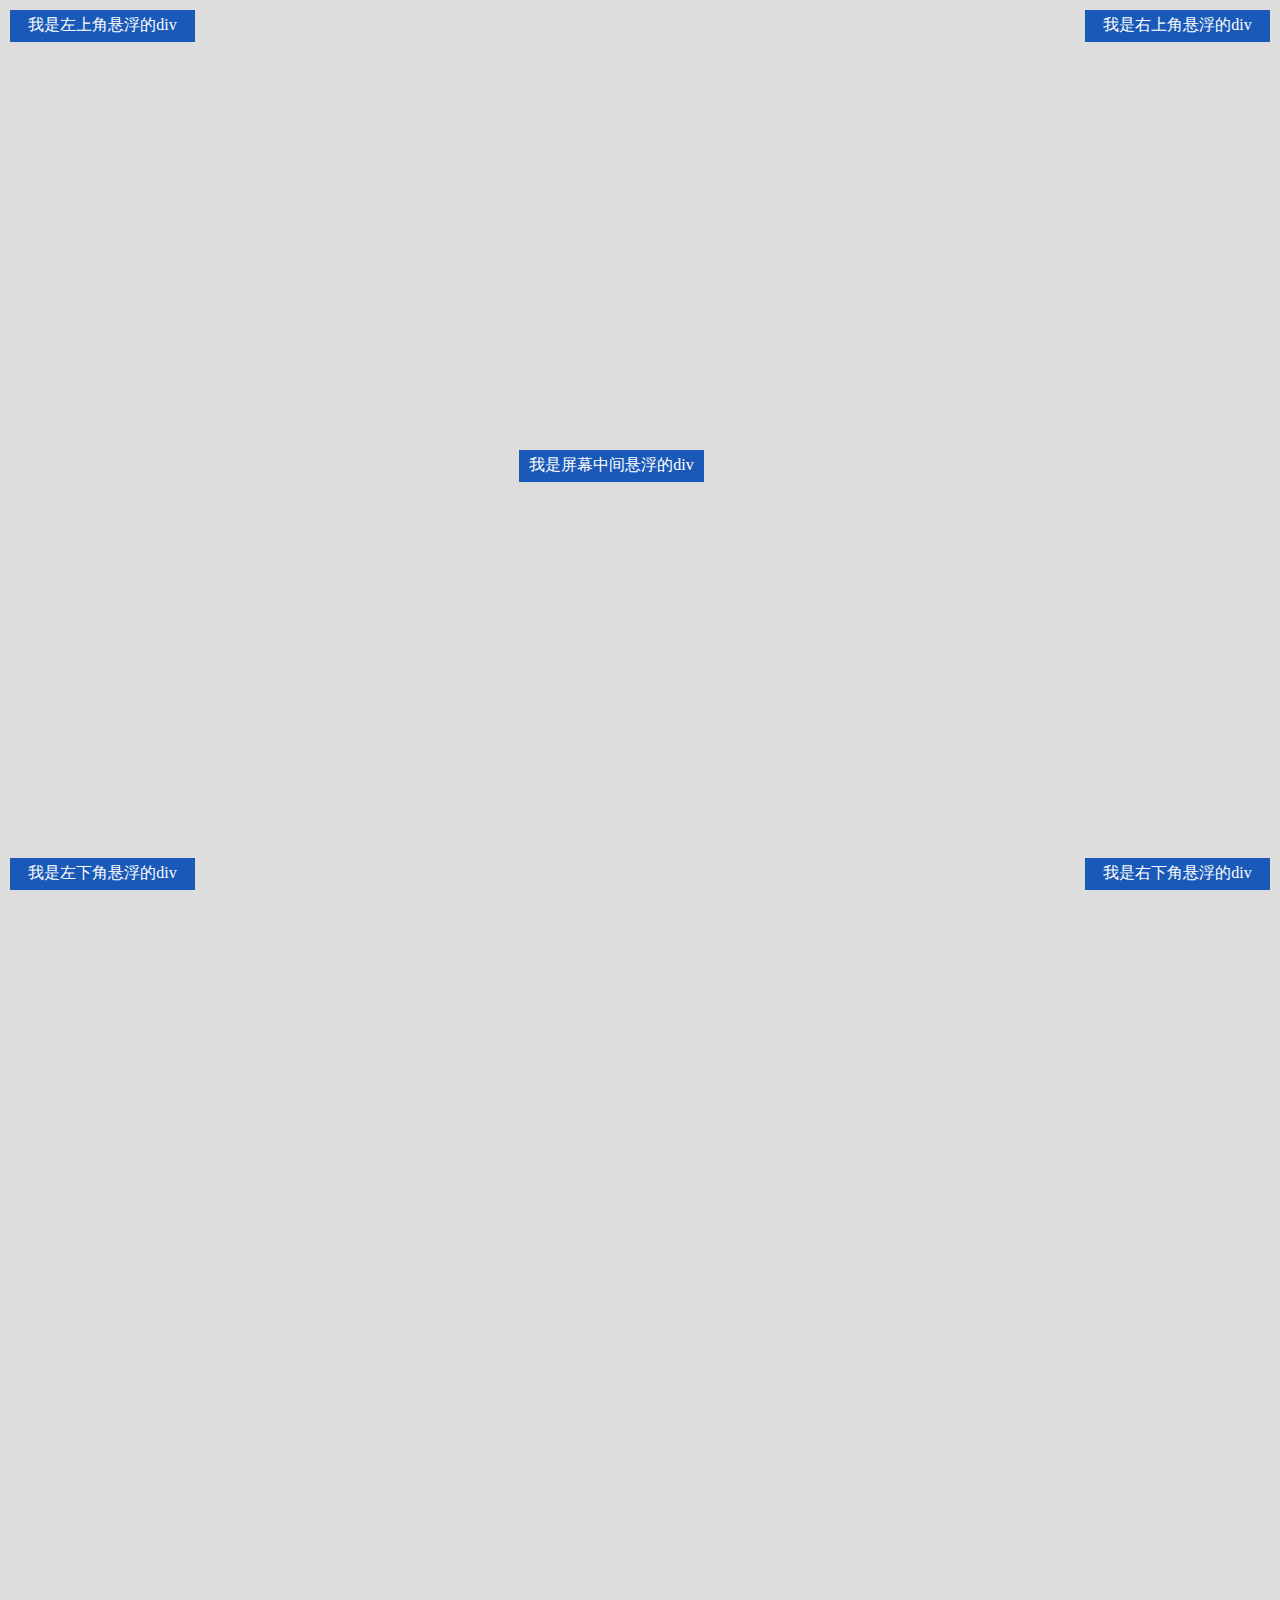
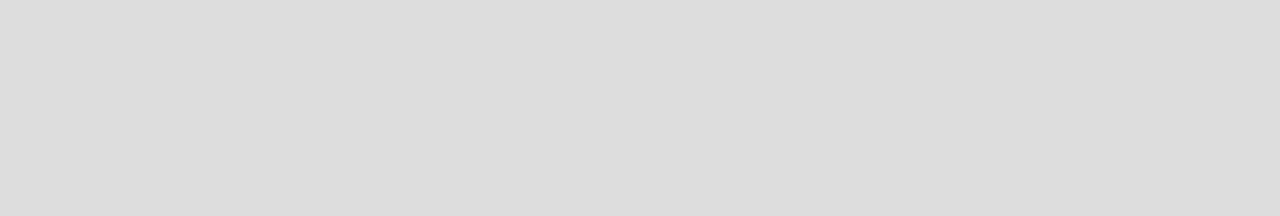
<file: index.html>
<!DOCTYPE html>
<html>
<script src="jquery-2.1.4.min.js"></script>

<head>
    <meta charset="utf-8" />
    <meta http-equiv="X-UA-Compatible" content="IE=edge,chrome=1" />
    <title>DIV悬浮示例-纯CSS实现</title>


    <style type="text/css">
        /*设置了高度，可以上下滚动*/
        body {
            height: 1800px;
            background:#dddddd;
        }


        /*div通用样式*/
        div{
            background: #1a59b7;
            color:#ffffff;
            overflow: hidden;
            z-index: 9999;
            position: fixed;
            padding:5px;
            text-align:center;
            width: 175px;
            height: 22px;

        }


        /*右上角*/
        div.right_top{
            right: 10px;
            top: 10px;
        }


        /*右下角*/
        div.right_bottom{
            right: 10px;
            bottom: 10px;
        }


        /*屏幕中间*/
        div.center_{
            right: 45%;
            top: 50%;
        }


        /*左上角*/
        div.left_top{
            left: 10px;
            top: 10px;
        }


        /*左下角*/
        div.left_bottom{
            left: 10px;
            bottom: 10px;
        }
    </style>


</head>
<body >
<div class="right_top"> 我是右上角悬浮的div</div>
<div class="right_bottom"> 我是右下角悬浮的div</div>
<div class="center_"> 我是屏幕中间悬浮的div</div>
<div class="left_top"> 我是左上角悬浮的div</div>
<div class="left_bottom"> 我是左下角悬浮的div</div>
</body>
</html>
</file>
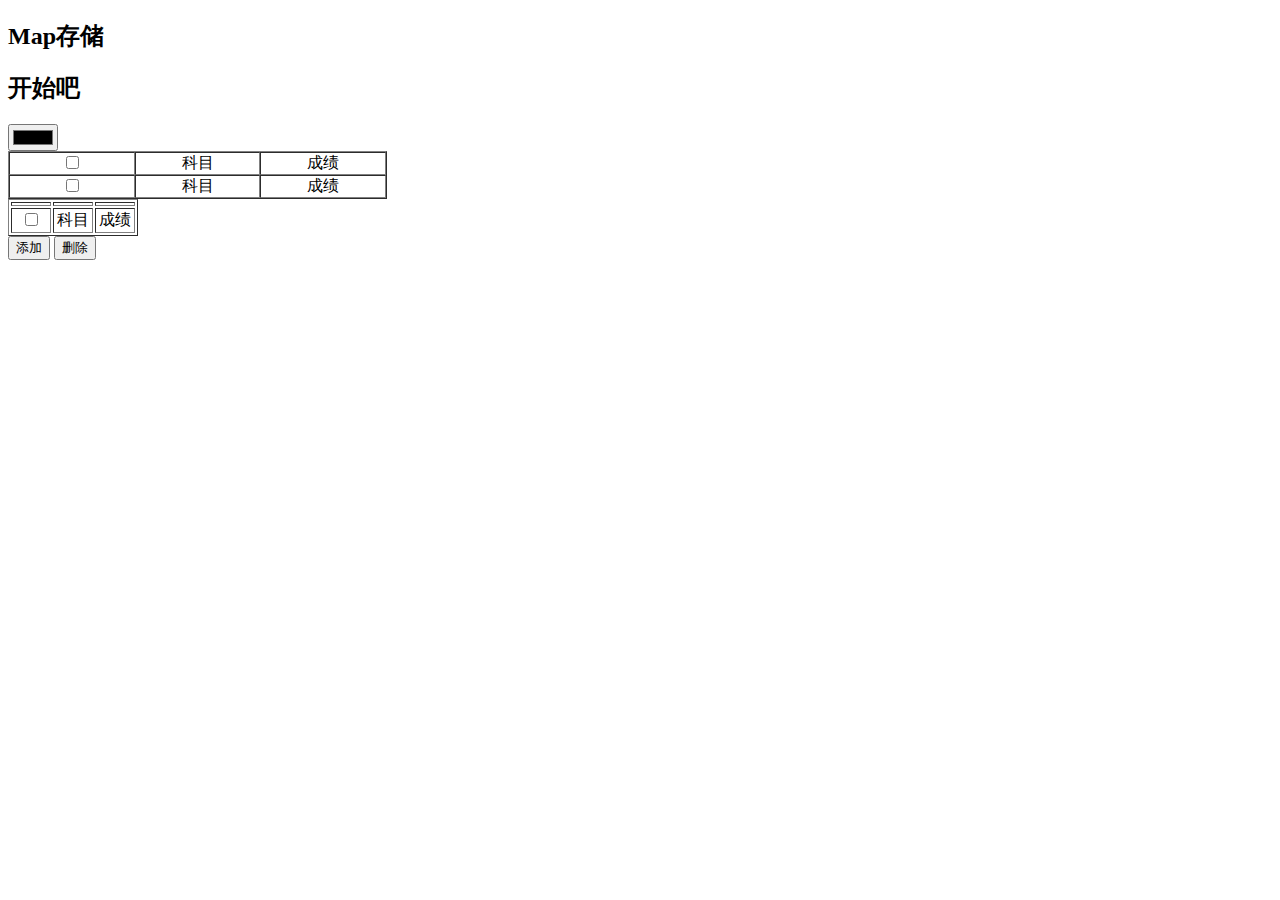
<file: addTab.html>
<!DOCTYPE html>
<html lang="en">
<head>
    <meta charset="UTF-8">
    <title>Title</title>
</head>
<body>

<script src="jquery-2.1.4.min.js"></script>
<script type="text/javascript">
    // function Map() {
    //     var struct = function(key, value) {
    //         this.key = key;
    //         this.value = value;
    //     }
    //
    //     var put = function(key, value){
    //         for (var i = 0; i < this.arr.length; i++) {
    //             if ( this.arr[i].key === key ) {
    //                 this.arr[i].value = value;
    //                 return;
    //             }
    //         }
    //         this.arr[this.arr.length] = new struct(key, value);
    //     }
    //
    //     var get = function(key) {
    //         for (var i = 0; i < this.arr.length; i++) {
    //             if ( this.arr[i].key === key ) {
    //                 return this.arr[i].value;
    //             }
    //         }
    //         return null;
    //     }
    //
    //     var remove = function(key) {
    //         var v;
    //         for (var i = 0; i < this.arr.length; i++) {
    //             v = this.arr.pop();
    //             if ( v.key === key ) {
    //                 continue;
    //             }
    //             this.arr.unshift(v);
    //         }
    //     }
    //
    //     var size = function() {
    //         return this.arr.length;
    //     }
    //
    //     var isEmpty = function() {
    //         return this.arr.length <= 0;
    //     }
    //     this.arr = new Array();
    //     this.get = get;
    //     this.put = put;
    //     this.remove = remove;
    //     this.size = size;
    //     this.isEmpty = isEmpty;
    // }
    // function h2s () {
    //     console.log("进来了")
    //     var map = new Map();
    //     map.put("key","haha");
    //     var data = [];
    //     data.push("1");
    //     data.push("2");
    //     map.put("array",data);
    //     // console.log(map)
    //     console.log(map.get("key"))
    //     console.log(map.get("array")[0])
    // }
    ////////添加一行、删除一行封装方法///////
    /**
     * 为table指定行添加一行
     *
     * tab 表id
     * row 行数，如：0->第一行 1->第二行 -2->倒数第二行 -1->最后一行
     * trHtml 添加行的html代码
     *
     */
    function addTr(tab, row, trHtml){
//获取table最后一行 $("#tab tr:last")
//获取table第一行 $("#tab tr").eq(0)
//获取table倒数第二行 $("#tab tr").eq(-2)
        var $tr=$("#"+tab+" tr").eq(row);
        if($tr.size()==0){
            alert("指定的table id或行数不存在！");
            return;
        }
        $tr.after(trHtml);
    }
    function delTr(ckb){
//获取选中的复选框，然后循环遍历删除
        var ckbs=$("input[name="+ckb+"]:checked");
        if(ckbs.size()==0){
            alert("要删除指定行，需选中要删除的行！");
            return;
        }
        ckbs.each(function(){
            $(this).parent().parent().remove();
        });
    }
    /**
     * 全选
     *
     * allCkb 全选复选框的id
     * items 复选框的name
     */
    function allCheck(allCkb, items){
        $("#"+allCkb).click(function(){
            $('[name='+items+']:checkbox').attr("checked", this.checked );
        });
    }
    ////////添加一行、删除一行测试方法///////
    $(function(){
//全选
        allCheck("allCkb", "ckb");
    });
    function addTr2(tab, row){
        var trHtml="<tr align='center'><td width='30%'><input type='checkbox' name='ckb'/></td><td width='30%'>地理</td><td width='30%'>60</td></tr>";
        addTr(tab, row, trHtml);
    }
    function delTr2(){
        delTr('ckb');
    }
    $("#addData").click(function () {

    })
function fas() {

    $('.typeStyle').find("td").each(function (index,domEle){
        $('.typeStyle').find("td").eq(index).prepend(" <p style=\"border: 1px solid red\">1</p>\n" +
            "               <p style=\"border: 1px solid red\">2</p>\n" +
            "               <p style=\"border: 1px solid red\">3</p>");
       console.log(index)
    });

 // console.log("123")
 //    console.log("你说");
 //    $(".typeStyle").find("td").each(function () {
 //        console.log("9")
 //        console.log($(this).val());
 //        this.prepend(" <p style=\"border: 1px solid red\">1</p>\n" +
 //            "               <p style=\"border: 1px solid red\">2</p>\n" +
 //            "               <p style=\"border: 1px solid red\">3</p>");
 //    });
}
</script>
</head>
<h2 onclick="h2s()">Map存储</h2>
<h2 id="addData" onclick="fas()">开始吧</h2>
    <input  type="color" name="color" id="cp1" >



   <table border="1px #ooo" id="tab" cellpadding="0"
       cellspacing="0" width="30%">
    <tr align="center">
        <td width="30%"><input id="allCkb" type="checkbox"/></td>
        <td width="30%">科目</td>
        <td width="30%">成绩</td>
    </tr>
       <tr align="center">
           <td width="30%"><input type="checkbox"/></td>
           <td width="30%">科目</td>
           <td width="30%">成绩</td>
       </tr>

<!--    <tr align="center">-->
<!--        <td width="30%"></td>-->
<!--        <td width="30%">语文</td>-->
<!--        <td width="30%">80</td>-->
<!--    </tr>-->
</table >
<table border="1px #ooo" class="typeStyle">

       <tr>
           <td></td>
           <td></td>
           <td></td>
       </tr>
    <tr align="center">
        <td width="30%"><input type="checkbox"/></td>
        <td width="30%">科目</td>
        <td width="30%">成绩</td>
    </tr>
</table>

<input type="button" onclick="addTr2('tab', -1)" value="添加">
<input type="button" onclick="delTr2()" value="删除">
</body>
</html>
</file>
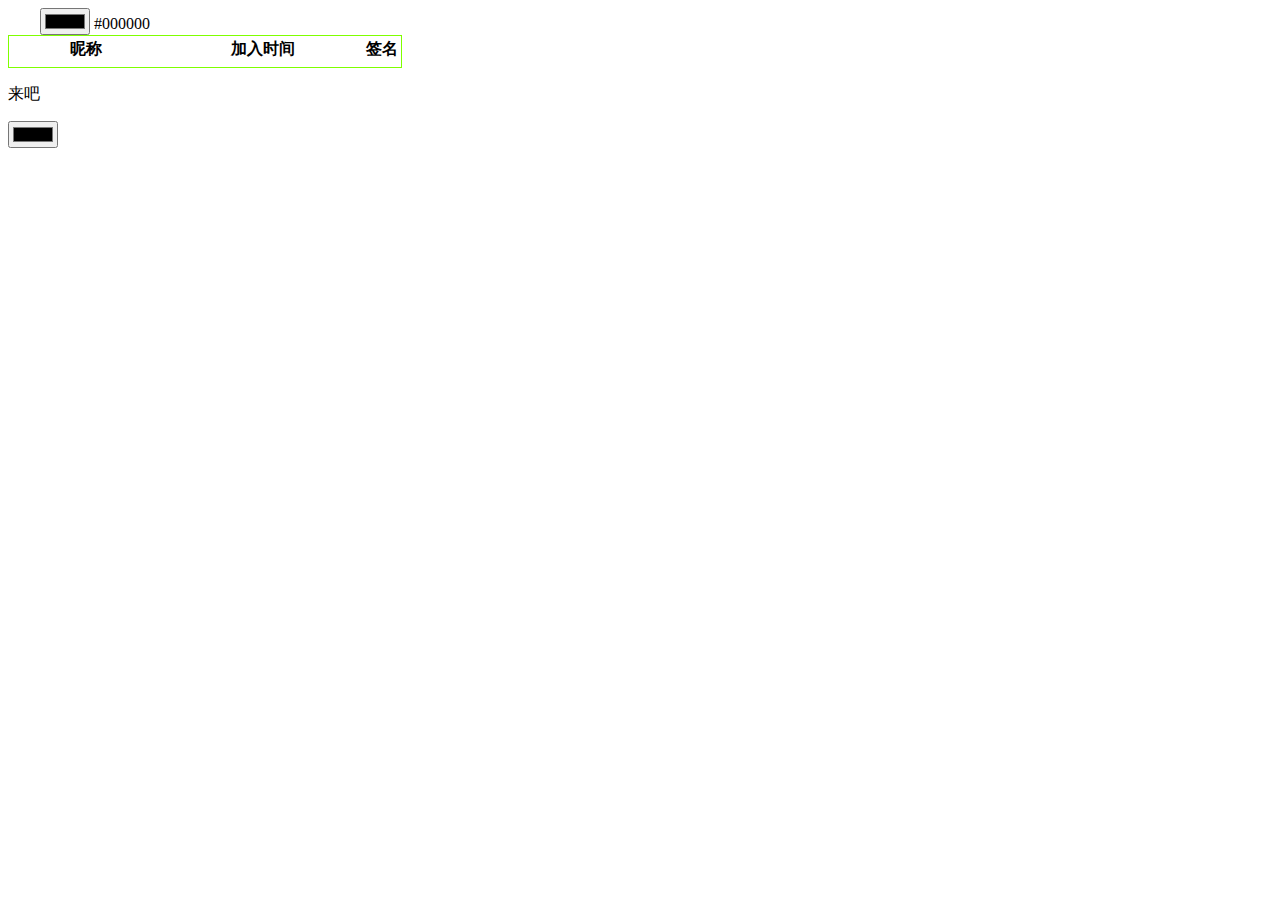
<file: Color.html>
<!DOCTYPE html>
<html lang="en">
<head>
    <meta charset="UTF-8">
    <title>Title</title>
</head>
<body>
　　<input type="color" name="color" id="color" onchange="changeColor()">
     <span onclick="addData()" id="colorInfo">sadsadsdsadsaasd</span>
     <table style="border: 1px solid chartreuse" class="layui-table" lay-skin="line" id="datas">
    <colgroup>
        <col width="150">
        <col width="200">
        <col>
    </colgroup>
    <thead>
    <tr>
        <th>昵称</th>
        <th>加入时间</th>
        <th>签名</th>
    </tr>
    </thead>
    <tbody>
    <tr id="template">
        <td id="id"></td>
        <td id="url"></td>
        <td id="title"></td>
    </tr>
    </tbody>
</table>
<p onclick="addMap()" >来吧</p><input  type="color" name="color" id="cp1" >
</body>
<script src="jquery-2.1.4.min.js"></script>
<script type="text/javascript">

    function addMap(){
        var map = new Map();
        map.set("wqe","123");
        console.log(map)
    }
    var color = document.getElementById("color"); 　　      　　　　　　　　//通过使用 getElementById() 来访问 <color> 元素
    var colorInfo = document.getElementById("colorInfo");
    colorInfo.style.color = color.value; 　　　　　　　　　　　　　　　　 //给<span>的字体加颜色
    colorInfo.innerHTML = color.value;　　　　　　　　 　　　　　　　　 //给<span>加内容(<color>的值)
    function changeColor(){ 　　　　　　　　　　　　　　　　　　　　 //改变颜色的事件
        colorInfo.style.color = color.value;
        colorInfo.innerHTML = color.value;
    }
    function addData() {
        var data = [{
            "id": 1,
            "url": "http://www.jqcool.net",
            "switch": 1,
            "order": 1,
            "pid": 0,
            "title": "Online Program knowledge share and study platform"
        },
            {
                "id": 2,
                "url": "http://www.baidu.com",
                "switch": 0,
                "order": 2,
                "pid": 2,
                "title": "这是测试的数数据这是测试的数数据"
            },
            {
                "id": 3,
                "url": "http://www.taobao.com",
                "switch": 0,
                "order": 3,
                "pid": 2,
                "title": "淘宝购物"
            },
            {
                "id": 4,
                "url": "http://www.jqcool.net1",
                "switch": 1,
                "order": 4,
                "pid": 2,
                "title": "Online Program knowledge share and study platform2"
            },
            {
                "id": 5,
                "url": "http://www.baidu.com1",
                "switch": 0,
                "order": 5,
                "pid": 2,
                "title": "这是测试的数数据2"
            },
            {
                "id": 6,
                "url": "http://www.taobao.com1",
                "switch": 1,
                "order": 6,
                "pid": 0,
                "title": "淘宝购物2"
            }];
        $.each(data, function (i, n) {
            var row = $("#template").clone();
            row.find("#id").text(n.id);
            row.find("#url").text(n.url);
            row.find("#title").text(n.title);
            row.appendTo("#datas");//添加到模板的容器中
        });

    }
</script>
</html>
</file>
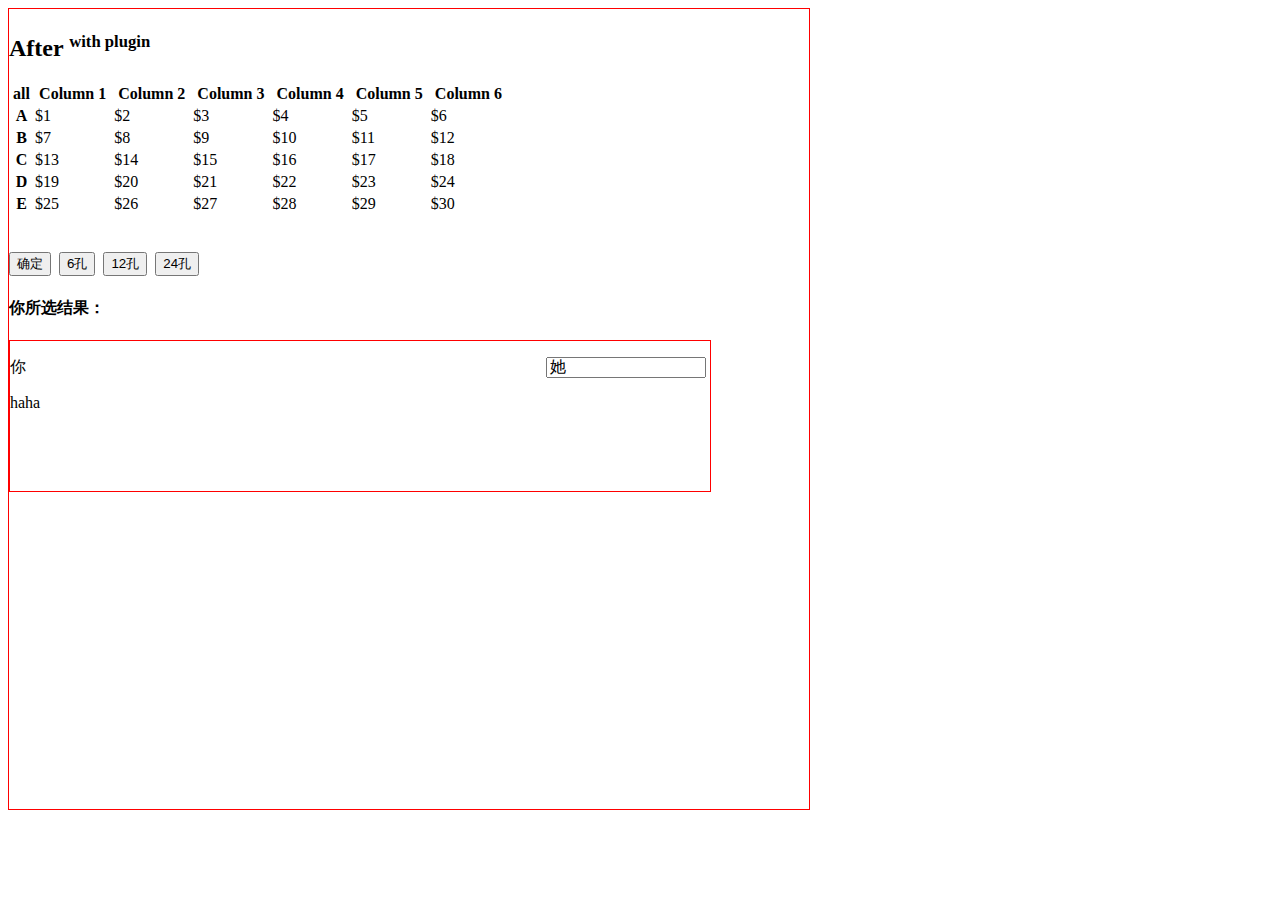
<file: test.html>
<!DOCTYPE html>
<html lang="en">
<head>
    <meta charset="utf-8">
    <meta http-equiv="X-UA-Compatible" content="IE=edge">
    <meta name="viewport" content="width=device-width, initial-scale=1">
    <title>cells-selectorRectangular highlighting cells / jQuery plugin / cells-selector</title>

    <meta name="keywords"
          content="tablecellsselection, jquery plugin, cells-selector, cells selector, cells selection, javascript, highlight cells, highlighting cells, rectangular highlighting, table cells, html">
    <meta name="description"
          content="tablecellsselection - jQuery plugin emulate rectangular table's cells selection (like in GoogleDocs or Excel). Can be useful in WYSIWYG editors.">
    <meta name="author" content="Valerij Ivashchenko">
    <meta name="robots" content="follow, index">

    <!-- Bootstrap CSS -->
    <link rel="stylesheet" href="https://maxcdn.bootstrapcdn.com/bootstrap/3.3.6/css/bootstrap.min.css"
          integrity="sha384-1q8mTJOASx8j1Au+a5WDVnPi2lkFfwwEAa8hDDdjZlpLegxhjVME1fgjWPGmkzs7" crossorigin="anonymous">




    <script src="jquery-2.1.4.min.js"></script>

    <script src="tablecellsselection.js"></script>
    <link rel="stylesheet" href="tablecellsselection.css">
    <style type="text/css">
        .red{
            background-color: transparent;
        }
        .reds{
            background-color: red;
        }
        .table {
            width: 500px;
            max-width: 100%;
            /* margin-bottom: 20px; */
        }
        #tables {
            width: 800px;
            height: 800px;
            border: 1px solid #FF0000;
        }
    </style>
</head>

<body class="col-md-12">
    <!--<style>-->
        <!--td, th {text-align: center;}-->
        <!--.table-bordered>tbody>tr>td, .table-bordered>tbody>tr>td {vertical-align: middle;}-->
    <!--</style>-->
<div id="clickdiv">
<div id = "tables">
<div class="col-md-5" >
    <div class="col-md-12">
        <h2 class="bold">After <sup><small class="text-muted">with plugin</small></sup></h2>
    </div>


    <table style="margin-bottom: 0px" class="table table-bordered table1" summary="Table selection with plugin" id="tablecellsselection">
        <tr>
            <th>all</th>
            <th>Column 1</th>
            <th>Column 2</th>
            <th>Column 3</th>
            <th>Column 4</th>
            <th>Column 5</th>
            <th>Column 6</th>
        </tr>

        <tbody>
        <tr>
            <th>A</th>
            <td >$1</td>
            <td>$2</td>
            <td>$3</td>
            <td>$4</td>
            <td>$5</td>
            <td>$6</td>
        </tr>
        <tr>
            <th>B</th>
            <td>$7</td>
            <td >$8</td>
            <td>$9</td>
            <td>$10</td>
            <td>$11</td>
            <td>$12</td>

        </tr>
        <tr>
            <th>C</th>
            <td>$13</td>
            <td >$14</td>
            <td>$15</td>
            <td>$16</td>
            <td>$17</td>
            <td>$18</td>
        </tr>
        <tr>
            <th>D</th>
            <td>$19</td>
            <td>$20</td>
            <td>$21</td>
            <td>$22</td>
            <td>$23</td>
            <td>$24</td>
        </tr>
        <tr>
            <th>E</th>
            <td>$25</td>
            <td>$26</td>
            <td>$27</td>
            <td>$28</td>
            <td>$29</td>
            <td>$30</td>
        </tr>
        <tr>

        </tr>

        </tbody>
    </table>

    <h1>
        <input id="commit" type="button" value="确定"/>
        <input id="commit1" type="button" value="6孔"/>
        <input id="commit2" type="button" value="12孔"/>
        <input id="commit3" type="button" value="24孔"/>
    </h1>

    <h4 >你所选结果：<p id="data"> </p>
    </h4>
    <div style="width: 700px;height: 150px;border: 1px solid red;
    overflow: hidden; //解决子级浮动撑开问题
">
        <p><span>你</span> <span style=" position: relative;right: 20px;    left: 520px;" onclick="buttsion()">她</span><span ><input style="padding-left: 4px; margin-left: 500px;width: 150px;" type="text"/></span></p>

   <p>haha</p> </div>
</div>
</div>

</div>

<script>
    jQuery(document).ready(function ($) {
        $('#tablecellsselection').tableCellsSelection();
        $(document).bind("contextmenu",function(e){
            return false;
        });
    });

    var TimeFn = null;
    var TimeCtrl = null;
    var TimeCtrl1 = null;
    var data =[];
    //点击TH默认选中
    $(".table1 th").click(function () {
        // 获取准确的行
      var row=  $(this).parent().prevAll().length + 1;
       var call=  $(this).prevAll().length + 1;//列
             //那就是列选中
            $(".table1").find("td").each(function () {
              var  lie = $(this).prevAll().length + 1;
              if(lie === call){
                  $(this).addClass("tcs-selected");
              }
            })
        $(this).siblings("td").addClass("tcs-selected");
    })

    //动态渲染表格
    $("#commit1").click(function () {
      $(".table1").find("tr").remove();
        $(".table1").append("  <tr>\n" +
            "            <th>table</th>\n" +
            "            <th>Column 1</th>\n" +
            "            <th>Column 2</th>\n" +
            "            <th>Column 3</th>\n" +
            "            <th>Column 4</th>\n" +
            "            <th>Column 5</th>\n" +
            "            <th>Column 6</th>\n" +
            "            <th>Column 7</th>\n" +
            "            <th>Column 8</th>\n" +
            "            <th>Column 9</th>\n" +
            "        </tr>");
        var td = "   <tr>\n" +
            "            <th>F</th>\n" +
            "            <td>$31</td>\n" +
            "            <td>$32</td>\n" +
            "            <td>$33</td>\n" +
            "            <td>$34</td>\n" +
            "            <td>$35</td>\n" +
            "            <td>$36</td>\n" +
            "            <td>$34</td>\n" +
            "            <td>$35</td>\n" +
            "            <td>$36</td>\n" +
            "        </tr>"
     for(var i = 0;i<8;i++){
         $(".table1").append(td);
     }


    });
    //确认提交
    $("#commit").click(function () {
             data =[];
        $("#tablecellsselection").find("td").each(function () {
            if ($(this).css('background-color') === "rgba(51, 122, 183, 0.2)") {

                var nubmer = $(this).context.innerText;
                cellIndex = $(this).context.cellIndex;//选中数据所在第几列
                data.push(nubmer);
                console.log(cellIndex)   //列数
                // console.log(cellVal)     //行
                $("#data").text(data) ;
            }
        })

    });

   function buttsion(){
       conosle.log('你是');
   }

    //删除样式
    $("td").mouseup(function(e){
        var selectedCells =  $('#tablecellsselection').tableCellsSelection('selectedCells');
        // $.each(selectedCells, function (i, item) {
        //     $(item).attr("selected", "true");
        // });
        if(3 === e.which){
            console.log($(this).css('background-color'));
            if ($(this).css('background-color') === "rgba(51, 122, 183, 0.2)") {
                $(this).removeClass("tcs-selected");
            }
        }
    });

    // 按住ctrl+单击事件


    $('td').mousedown(function (e) {
        var _this = $(this);
        if (e.ctrlKey && e.which === 1) {
            clearTimeout(TimeFn);
            TimeCtrl1 = setTimeout(function () {
                console.log('渲染');
                $(_this).removeClass("tcs-selected");
                $(_this).removeClass("selection");
                clearTimeout(TimeCtrl);
                // $(_this).attr("selected", "true");
                $(_this).addClass("tcs-selected");
            }, 300);
        }
    })

     // 为单个 td 绑定点击事件   click 为开始点击事件  mouseenter 为点击松开事件
     // $("#tablecellsselection").on("mouseenter", "td",function (e) {
     //
     //     //判断当前背景是不是蓝色
     //     var parentNodeSiblings = $(this).parent().siblings();
     //     var siblings =  $(this).siblings();
     //     $.each(siblings, function (i, item) {
     //        if($(item).attr("selected") === "selected"){
     //            $(item).addClass("tcs-selected");
     //        }else{
     //            $(item).addClass("selection");
     //        }
     //     });
     //
     //     $.each(parentNodeSiblings, function (i, item) {
     //         var children = $(item).children();
     //
     //         $.each(children, function (i, item2) {
     //           if($(item2).attr("selected") === "selected"){
     //               $(item2).addClass("tcs-selected");
     //           }else{
     //               $(item2).addClass("selection");
     //           }
     //         });
     //     });
     //     if ($(this).css('background-color') === "rgba(51, 122, 183, 0.2)") {
     //         $(this).addClass("selection");

     //         $(this).addClass("red");
     //
     //         $(this).css('background-color: red')
     //     }
     //
     //  });


</script>
<!-- Place this tag in your head or just before your close body tag. -->
<script async defer src="https://buttons.github.io/buttons.js"></script>

</body>
</html>
</file>
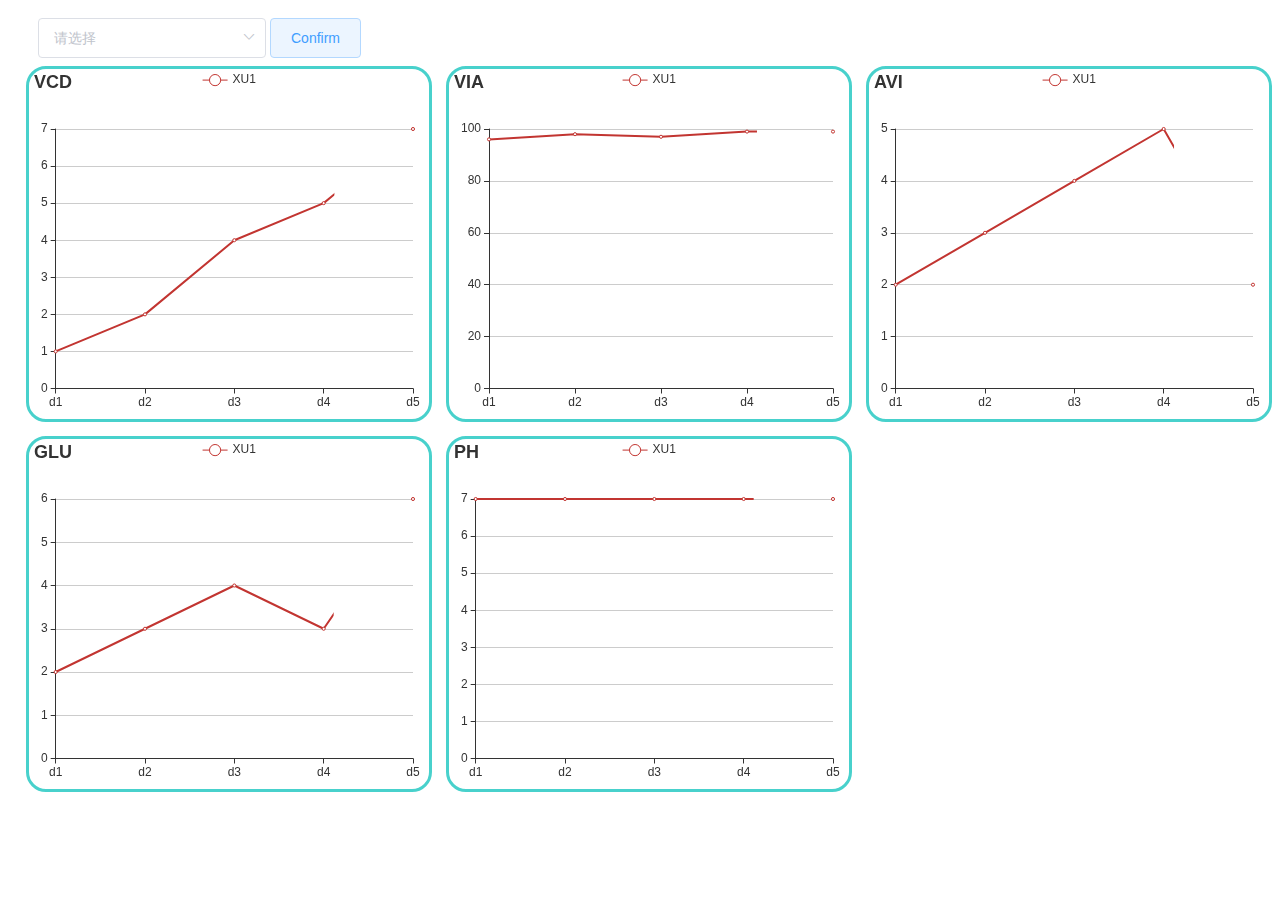
<file: echarts/1-echarts.html>
<!DOCTYPE html>
<html lang="en">
<head>
    <meta charset="UTF-8">
    <title>Title</title>
    <script type="text/javascript" src="../static/js/jquery-3.1.1.min.js"></script>

    <script type="text/javascript" src="../static/ecahrs/echarts.min.js"></script>

    <link rel="stylesheet" type="text/css" href="../static/css/element-ui@2.12.0.min.css">
    <script type="text/javascript" src="../static/js/vue.js"></script>
    <script type="text/javascript" src="../static/js/element-ui@2.12.0.min.js"></script>
<!--    <script src="https://cdn.staticfile.org/echarts/4.3.0/echarts.min.js"></script>-->
      <style>
          .div1{
              width: 400px;height:350px;border: 3px solid #48D1CC;    border-radius: 20px;
              margin: 5px;
          }

      </style>

</head>
<body>

<div id="divId" style="padding: 10px;width: 100%;
    height: 100%;">
   <el-select
            v-model="value2"
            multiple
            collapse-tags
            style="margin-left: 20px;"
            placeholder="请选择">
        <el-option
                v-for="item in options"
                :key="item.value"
                :label="item.label"
                :value="item.value">
        </el-option>
    </el-select>
    <el-button type="primary" plain @click="blurs()">Confirm</el-button>

   <table id="table">
   </table>

    </div>
</body>
<script type="text/javascript">

    var bottomTitle=[];
    var columnNUm=[];
    var data=[];

    jQuery(document).ready(function ($) {
         data=  findData();
          columnNUm = Object.keys(data[0][0]);
        //根据属性  计算table
        tableCalculation(columnNUm.length-1);
        for (let i=0;i<data[0].length;i++){
            bottomTitle.push(data[0][i].JAR);
      }
      let value2=['XU1'];
       findEcahrtsSyle(bottomTitle,columnNUm,data,value2);
    });
    function tableCalculation(columnNUm) {

        console.log("来吧展示")

        let tr = "<tr>";
        for (let i=1;i<=columnNUm;i++){
            tr+="<td><div id=\"main"+i+"\" class=\"div1\"></div></td>";
            if(i%4===0){
                $("#table").append(tr+"</tr>");
                tr="<tr>";
            }
            if(i===columnNUm){
                $("#table").append(tr+"</tr>");

            }
        }
    };


    //鼠标离开下拉
    function mouseleave(value2){
        console.log(value2);
        findEcahrtsSyle(bottomTitle,columnNUm,data,value2);
    };


    function findData(){
        let data =[ [
            {
                JAR:'d1',
                VCD:"1",
                VIA:"96",
                AVI:"2",
                LUC:"1",
                GLU:"2",
                PH:"7",
            },{
                JAR:'d2',
                VCD:"2",
                VIA:"98",
                AVI:"3",
                LUC:"2",
                GLU:"3",
                PH:"7",
            },{
                JAR:'d3',
                VCD:"4",
                VIA:"97",
                AVI:"4",
                LUC:"3",
                GLU:"4",
                PH:"7",
            },{
                JAR:'d4',
                VCD:"5",
                VIA:"99",
                AVI:"5",
                LUC:"4",
                GLU:"3",
                PH:"7",
            },{
                JAR:'d5',
                VCD:"7",
                VIA:"99",
                AVI:"2",
                LUC:"5",
                GLU:"6",
                PH:"7",
            }
        ],[  {
            JAR:'d1',
            VCD:"1",
            VIA:"96",
            AVI:"2",
            LUC:"1",
            GLU:"2",
            PH:"7",
        },{
            JAR:'d2',
            VCD:"2",
            VIA:"98",
            AVI:"3",
            LUC:"2",
            GLU:"3",
            PH:"7",
        },{
            JAR:'d3',
            VCD:"4",
            VIA:"97",
            AVI:"4",
            LUC:"3",
            GLU:"4",
            130:"7",
        },{
            JAR:'d4',
            VCD:"5",
            VIA:"99",
            AVI:"5",
            LUC:"4",
            GLU:"3",
            PH:"7",
        },{
            JAR:'d5',
            VCD:"7",
            VIA:"99",
            AVI:"2",
            LUC:"5",
            GLU:"6",
            PH:"7",
        }]];
        return data;
    }

    var vms = new Vue({
        el : '#divId',
        data : {
            options: [{
                value: 'XU1',
                label: 'XU1'
            }, {
                value: 'XU2',
                label: 'XU2'
            }],
            value2:[],

        },
        /* 这是vue页面加载完成就执行的方法*/
        created(){


        },

        methods : {
            blurs(){
                mouseleave(this.value2);
            }

        }
    });

    // 基于准备好的dom，初始化echarts实例
    function findEcahrtsSyle(bottomTitle,columnNUm,data,value2) {

        for (let i=1;i<=columnNUm.length-1;i++){
            let datas=[];
            for (let k=0;k<value2.length;k++){
                      let leftData=[];
                      let object ={};
                      for (let j=0;j<data[k].length;j++){
                          leftData.push(data[k][j][columnNUm[i]])
                      }
                      object.name=value2[k];
                      object.type='line';
                       object.stack='总量';
                       object.data=leftData;
                       datas.push(object);
                  }


            var myChart = echarts.init(document.getElementById("main"+i));
        // 指定图表的配置项和数据
        var option = {
            title: {
                text:columnNUm[i],
            },
            tooltip: {
                trigger: 'axis'
            },
            legend: {
                data: value2
            },
            grid: {
                left: '3%',
                right: '4%',
                bottom: '3%',
                containLabel: true
            },
            toolbox: {
                feature: {
                    saveAsImage: {}
                }
            },

            xAxis: {
                type: 'category',
                boundaryGap: false,
                data: bottomTitle,
            },
            yAxis: {
                type: 'value'
            },
            series: datas
        };
        // 使用刚指定的配置项和数据显示图表。
        myChart.setOption(option);
        }
    }


</script>
</body>
</html>
</file>
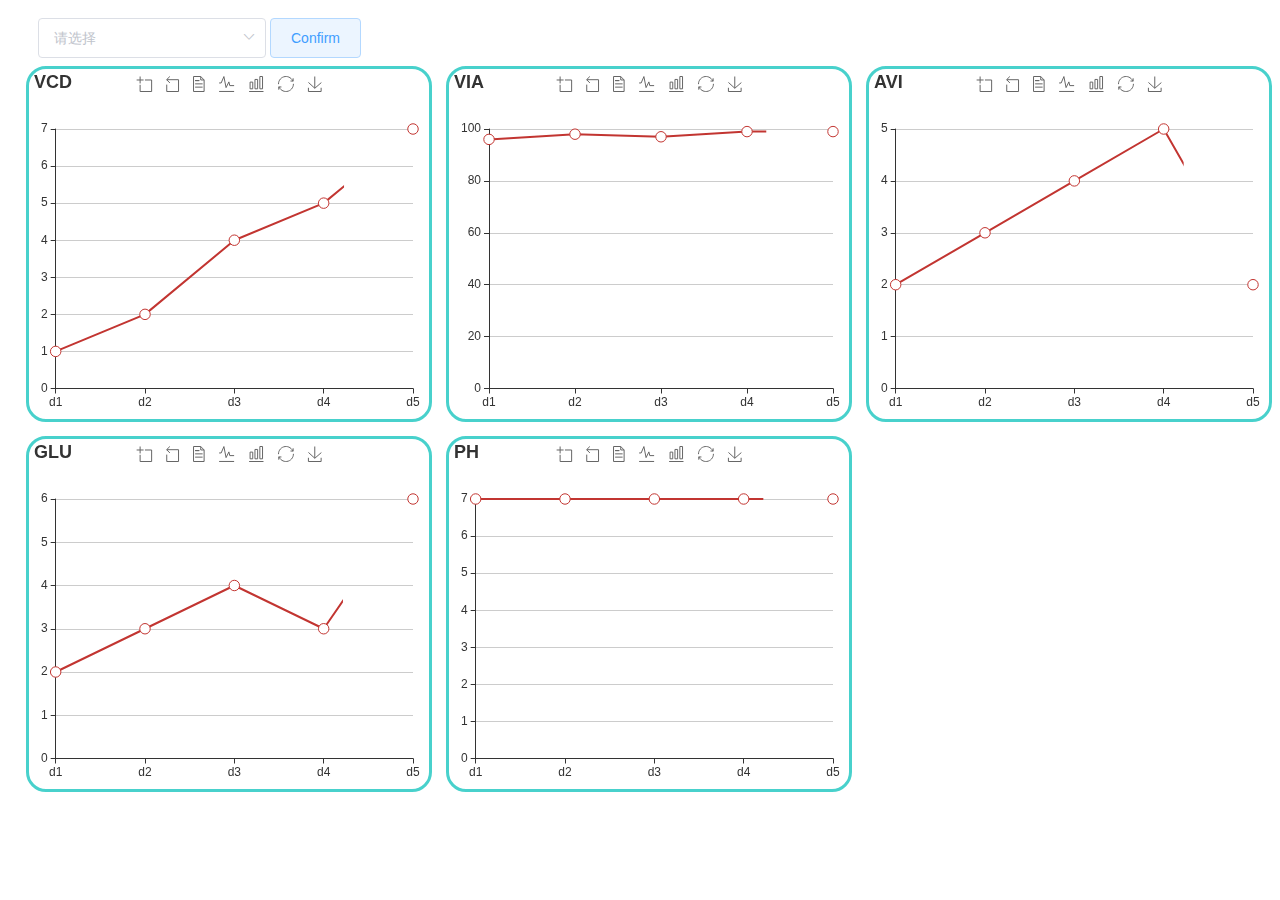
<file: echarts/2-echarts.html>
<!DOCTYPE html>
<html lang="en">
<head>
    <meta charset="UTF-8">
    <title>Title</title>
    <script type="text/javascript" src="../static/js/jquery-3.1.1.min.js"></script>

    <script type="text/javascript" src="../static/ecahrs/echarts.min -4.0(2).js"></script>

    <link rel="stylesheet" type="text/css" href="../static/css/element-ui@2.12.0.min.css">
    <script type="text/javascript" src="../static/js/vue.js"></script>
    <script type="text/javascript" src="../static/js/element-ui@2.12.0.min.js"></script>
    <!--    <script src="https://cdn.staticfile.org/echarts/4.3.0/echarts.min.js"></script>-->
    <style>
        .div1{
            width: 400px;height:350px;border: 3px solid #48D1CC;    border-radius: 20px;
            margin: 5px;
        }

    </style>

</head>
<body>

<div id="divId" style="padding: 10px;width: 100%;
    height: 100%;">
    <el-select
            v-model="value2"
            multiple
            collapse-tags
            style="margin-left: 20px;"
            placeholder="请选择">
        <el-option
                v-for="item in options"
                :key="item.value"
                :label="item.label"
                :value="item.value">
        </el-option>
    </el-select>
    <el-button type="primary" plain @click="blurs()">Confirm</el-button>

    <table id="table">
    </table>

</div>
</body>
<script type="text/javascript">

    var bottomTitle=[];
    var columnNUm=[];
    var data=[];

    jQuery(document).ready(function ($) {
        data=  findData();
        columnNUm = Object.keys(data[0][0]);
        //根据属性  计算table
        for (let i=0;i<data[0].length;i++){
            bottomTitle.push(data[0][i].JAR);
        }
        let value2=['XU1'];
        findEcahrtsSyle(bottomTitle,columnNUm,data,value2);
    });
    function tableCalculation(columnNUm) {

        console.log("来吧展示");

        let tr = "<tr>";
        for (let i=1;i<=columnNUm;i++){
            tr+="<td><div id=\"main"+i+"\" class=\"div1\"></div></td>";
            if(i%4===0){
                $("#table").append(tr+"</tr>");
                tr="<tr>";
            }
            if(i===columnNUm){
                $("#table").append(tr+"</tr>");

            }
        }
    };


    //鼠标离开下拉
    function mouseleave(value2){
        console.log(value2);
        findEcahrtsSyle(bottomTitle,columnNUm,data,value2);
    };


    function findData(){
        let data =[ [
            {
                JAR:'d1',
                VCD:"1",
                VIA:"96",
                AVI:"2",
                LUC:"1",
                GLU:"2",
                PH:"7",
            },{
                JAR:'d2',
                VCD:"2",
                VIA:"98",
                AVI:"3",
                LUC:"2",
                GLU:"3",
                PH:"7",
            },{
                JAR:'d3',
                VCD:"4",
                VIA:"97",
                AVI:"4",
                LUC:"3",
                GLU:"4",
                PH:"7",
            },{
                JAR:'d4',
                VCD:"5",
                VIA:"99",
                AVI:"5",
                LUC:"4",
                GLU:"3",
                PH:"7",
            },{
                JAR:'d5',
                VCD:"7",
                VIA:"99",
                AVI:"2",
                LUC:"5",
                GLU:"6",
                PH:"7",
            }
        ],[  {
            JAR:'d1',
            VCD:"1",
            VIA:"96",
            AVI:"2",
            LUC:"1",
            GLU:"2",
            PH:"7",
        },{
            JAR:'d2',
            VCD:"2",
            VIA:"98",
            AVI:"3",
            LUC:"2",
            GLU:"3",
            PH:"7",
        },{
            JAR:'d3',
            VCD:"4",
            VIA:"97",
            AVI:"4",
            LUC:"3",
            GLU:"4",
            PH:"7",
        },{
            JAR:'d4',
            VCD:"5",
            VIA:"99",
            AVI:"5",
            LUC:"4",
            GLU:"3",
            PH:"7",
        },{
            JAR:'d5',
            VCD:"7",
            VIA:"99",
            AVI:"2",
            LUC:"5",
            GLU:"6",
            PH:"7",
        }]];
        return data;
    }

    var vms = new Vue({
        el : '#divId',
        data : {
            options: [{
                value: 'XU1',
                label: 'XU1'
            }, {
                value: 'XU2',
                label: 'XU2'
            }],
            value2:[],

        },
        /* 这是vue页面加载完成就执行的方法*/
        created(){


        },

        methods : {
            blurs(){
                mouseleave(this.value2);
            }

        }
    });

    // 基于准备好的demo，初始化echarts实例
    function findEcahrtsSyle(bottomTitle,columnNUm,data,value2) {
        $("#table").find("tr").remove();
        tableCalculation(this.columnNUm.length-1);
        let  styleType =   ['emptyCircle','arrow', 'rect', 'roundRect', 'triangle', 'diamond', 'pin', 'circle'];
        for (let i=1;i<=columnNUm.length-1;i++){
            let datas=[];
            for (let k=0;k<value2.length;k++){
                console.log(k);
                let leftData=[];
                let object ={};
                for (let j=0;j<data[k].length;j++){
                    leftData.push(data[k][j][columnNUm[i]])
                }
                object.name=value2[k];
                object.type='line';
                if(i>=styleType.length ){
                    object.symbol = 'arrow';
                }else{
                    object.symbol = styleType[k];
                }
                object.symbolSize = 13;
                object.stack='总量';
                object.data=leftData;
                datas.push(object);
                console.log(datas);

            }
            // $("#main"+i).find("div").remove();

           let initId= document.getElementById("main"+i);
            console.log(initId);
            var myChart = echarts.init(initId);
            // 指定图表的配置项和数据
            var option={};
             option = {
                title: {
                    text:columnNUm[i],
                },
                tooltip:{
                    trigger: 'axis'
                },
                toolbox: { //工具栏
                    left: 'center',
                    show : true,
                    itemGap:10,
                    showTitle:true,
                    feature: {
                        dataZoom: {
                            yAxisIndex: 'none'
                        },
                        dataView: {readOnly: false},
                        magicType: {type: ['line', 'bar']},
                        restore: {},
                        saveAsImage: {}
                    }
                },
                // legend: {
                //     // orient: 'vertical',  //垂直显示
                //     // y: 'center',    //延Y轴居中
                //     // // x: 'right', //居右显示
                //    data: value2,
                //
                //
                // },
                grid: {
                    left: '3%',
                    right: '4%',
                    bottom: '3%',
                    containLabel: true
                },


                xAxis: {
                    type: 'category',
                    boundaryGap: false,
                    data: bottomTitle,
                },
                yAxis: {
                    type: 'value'
                },
                series: datas
            };
          //  console.log(option.legend);
            // 使用刚指定的配置项和数据显示图表。
            myChart.setOption(option);
        }
    }


</script>
</body>
</html>
</file>
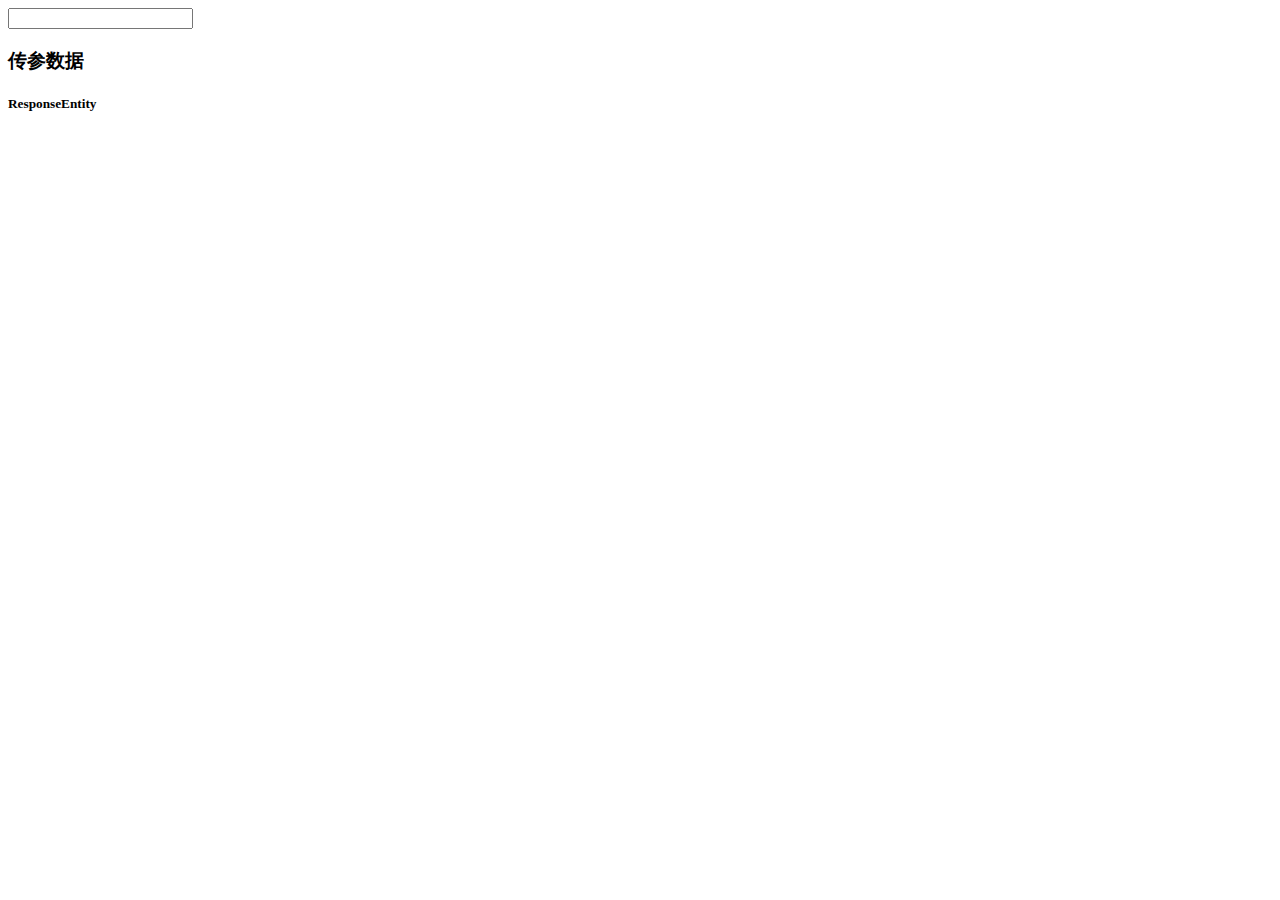
<file: vue/index-vue.html>
<!DOCTYPE html>
<html xmlns:th="http://www.thymeleaf.org">
<head>
    <meta charset="UTF-8">
    <title>Title</title>

    <script type="text/javascript" src="../static/vue.js"></script>
</head>
<body>
<div id="diva">

    <input type="text" v-model="name">
    <span>{{name}}</span>
    <h3>传参数据</h3>
    <h5 @click="responseEntity">ResponseEntity</h5>

</div>
<script>

    new Vue({
        el: '#diva', //挂载的元素

        // 变量数据对象
        data: function () {
            return {
                name: '',
                password: '',
                arraydata: [],
                orglist: [],
                date: '',    //当前的时间
                msg: "你好ys",


            }
        },

        /* 这是vue页面加载完成就执行的方法*/

        mounted: function () {
            this.$nextTick(function () {


                //当前的时间
                this.FullYear();

            });
        },

        /*方法*/
        methods: {
            //ResponseEntity
            responseEntity() {
                console.log(name)
                // var param = {num: "2"};
                // $.ajax({
                //
                //     url: '/user/responseEntity',
                //     type: "post",
                //     async: "false",
                //     dataType: "JSON",
                //     contentType: "application/json;charset=UTF-8",
                //     data: JSON.stringify(param),
                // }).done(resp => {
                //     console.log(resp);
                //     //   console.log(resp.list1);
                //     // console.log(resp.isSuccess);
                // });
            },

            //当前系统时间
            FullYear() {
                var date = new Date();
                var year = date.getFullYear();
                var month = date.getMonth() + 1;
                if (month <= 9 && month >= 1) {
                    month = "0" + month;
                }
                var mydate = date.getDate();
                //获取当前完整日期和时间
                var toLocaleString = date.toLocaleString();
                console.log('完整时间' + toLocaleString);
                this.date = toLocaleString;

                console.log(year);
                console.log(month);
                console.log(mydate);

            },


        },


    });


</script>

</body>
</html>
</file>
<file: tablecellsselection.css>
.tcs::selection{
	background-color: transparent;
}
.tcs td:not(.tcs-selection-enabled) > *,
.tcs th:not(.tcs-selection-enabled) > *,
.tcs td:not(.tcs-selection-enabled)
, .tcs th:not(.tcs-selection-enabled)
{
	-webkit-user-select: none !important;
	-khtml-user-select: none !important;
	-moz-user-select: none !important;
	-ms-user-select: none !important;
	user-select: none !important;
}
.tcs tr::selection,
/*.tcs td:not(.tcs-selection-enabled) > *::selection,*/
/*.tcs th:not(.tcs-selection-enabled) > *::selection,*/
/*.tcs td:not(.tcs-selection-enabled)::selection,*/
/*.tcs th:not(.tcs-selection-enabled)::selection,*/
.tcs br::selection{
	background-color: transparent;
}
.tcs tr::-moz-selection, .tcs td:not(.tcs-selection-enabled)::-moz-selection, .tcs th:not(.tcs-selection-enabled)::-moz-selection{
	background-color: transparent;
}
.tcs .tcs-selected:not(.sel-from){
	border: 1px double #4887C7;
	background-color: rgba(51, 122, 183, 0.2) !important;
}
</file>
<file: static/css/element-ui@2.12.0.min.css>
@charset "UTF-8";.el-pagination--small .arrow.disabled,.el-table .hidden-columns,.el-table td.is-hidden>*,.el-table th.is-hidden>*,.el-table--hidden{visibility:hidden}.el-dropdown .el-dropdown-selfdefine:focus:active,.el-dropdown .el-dropdown-selfdefine:focus:not(.focusing),.el-message__closeBtn:focus,.el-message__content:focus,.el-popover:focus,.el-popover:focus:active,.el-popover__reference:focus:hover,.el-popover__reference:focus:not(.focusing),.el-rate:active,.el-rate:focus,.el-tooltip:focus:hover,.el-tooltip:focus:not(.focusing),.el-upload-list__item.is-success:active,.el-upload-list__item.is-success:not(.focusing):focus{outline-width:0}.el-input__suffix,.el-tree.is-dragging .el-tree-node__content *{pointer-events:none}@font-face{font-family:element-icons;src:url(fonts/element-icons.woff) format("woff"),url(fonts/element-icons.ttf) format("truetype");font-weight:400;font-display:"auto";font-style:normal}[class*=" el-icon-"],[class^=el-icon-]{font-family:element-icons!important;speak:none;font-style:normal;font-weight:400;font-variant:normal;text-transform:none;line-height:1;vertical-align:baseline;display:inline-block;-webkit-font-smoothing:antialiased;-moz-osx-font-smoothing:grayscale}.el-icon-ice-cream-round:before{content:"\e6a0"}.el-icon-ice-cream-square:before{content:"\e6a3"}.el-icon-lollipop:before{content:"\e6a4"}.el-icon-potato-strips:before{content:"\e6a5"}.el-icon-milk-tea:before{content:"\e6a6"}.el-icon-ice-drink:before{content:"\e6a7"}.el-icon-ice-tea:before{content:"\e6a9"}.el-icon-coffee:before{content:"\e6aa"}.el-icon-orange:before{content:"\e6ab"}.el-icon-pear:before{content:"\e6ac"}.el-icon-apple:before{content:"\e6ad"}.el-icon-cherry:before{content:"\e6ae"}.el-icon-watermelon:before{content:"\e6af"}.el-icon-grape:before{content:"\e6b0"}.el-icon-refrigerator:before{content:"\e6b1"}.el-icon-goblet-square-full:before{content:"\e6b2"}.el-icon-goblet-square:before{content:"\e6b3"}.el-icon-goblet-full:before{content:"\e6b4"}.el-icon-goblet:before{content:"\e6b5"}.el-icon-cold-drink:before{content:"\e6b6"}.el-icon-coffee-cup:before{content:"\e6b8"}.el-icon-water-cup:before{content:"\e6b9"}.el-icon-hot-water:before{content:"\e6ba"}.el-icon-ice-cream:before{content:"\e6bb"}.el-icon-dessert:before{content:"\e6bc"}.el-icon-sugar:before{content:"\e6bd"}.el-icon-tableware:before{content:"\e6be"}.el-icon-burger:before{content:"\e6bf"}.el-icon-knife-fork:before{content:"\e6c1"}.el-icon-fork-spoon:before{content:"\e6c2"}.el-icon-chicken:before{content:"\e6c3"}.el-icon-food:before{content:"\e6c4"}.el-icon-dish-1:before{content:"\e6c5"}.el-icon-dish:before{content:"\e6c6"}.el-icon-moon-night:before{content:"\e6ee"}.el-icon-moon:before{content:"\e6f0"}.el-icon-cloudy-and-sunny:before{content:"\e6f1"}.el-icon-partly-cloudy:before{content:"\e6f2"}.el-icon-cloudy:before{content:"\e6f3"}.el-icon-sunny:before{content:"\e6f6"}.el-icon-sunset:before{content:"\e6f7"}.el-icon-sunrise-1:before{content:"\e6f8"}.el-icon-sunrise:before{content:"\e6f9"}.el-icon-heavy-rain:before{content:"\e6fa"}.el-icon-lightning:before{content:"\e6fb"}.el-icon-light-rain:before{content:"\e6fc"}.el-icon-wind-power:before{content:"\e6fd"}.el-icon-baseball:before{content:"\e712"}.el-icon-soccer:before{content:"\e713"}.el-icon-football:before{content:"\e715"}.el-icon-basketball:before{content:"\e716"}.el-icon-ship:before{content:"\e73f"}.el-icon-truck:before{content:"\e740"}.el-icon-bicycle:before{content:"\e741"}.el-icon-mobile-phone:before{content:"\e6d3"}.el-icon-service:before{content:"\e6d4"}.el-icon-key:before{content:"\e6e2"}.el-icon-unlock:before{content:"\e6e4"}.el-icon-lock:before{content:"\e6e5"}.el-icon-watch:before{content:"\e6fe"}.el-icon-watch-1:before{content:"\e6ff"}.el-icon-timer:before{content:"\e702"}.el-icon-alarm-clock:before{content:"\e703"}.el-icon-map-location:before{content:"\e704"}.el-icon-delete-location:before{content:"\e705"}.el-icon-add-location:before{content:"\e706"}.el-icon-location-information:before{content:"\e707"}.el-icon-location-outline:before{content:"\e708"}.el-icon-location:before{content:"\e79e"}.el-icon-place:before{content:"\e709"}.el-icon-discover:before{content:"\e70a"}.el-icon-first-aid-kit:before{content:"\e70b"}.el-icon-trophy-1:before{content:"\e70c"}.el-icon-trophy:before{content:"\e70d"}.el-icon-medal:before{content:"\e70e"}.el-icon-medal-1:before{content:"\e70f"}.el-icon-stopwatch:before{content:"\e710"}.el-icon-mic:before{content:"\e711"}.el-icon-copy-document:before{content:"\e718"}.el-icon-full-screen:before{content:"\e719"}.el-icon-switch-button:before{content:"\e71b"}.el-icon-aim:before{content:"\e71c"}.el-icon-crop:before{content:"\e71d"}.el-icon-odometer:before{content:"\e71e"}.el-icon-time:before{content:"\e71f"}.el-icon-bangzhu:before{content:"\e724"}.el-icon-close-notification:before{content:"\e726"}.el-icon-microphone:before{content:"\e727"}.el-icon-turn-off-microphone:before{content:"\e728"}.el-icon-position:before{content:"\e729"}.el-icon-postcard:before{content:"\e72a"}.el-icon-message:before{content:"\e72b"}.el-icon-chat-line-square:before{content:"\e72d"}.el-icon-chat-dot-square:before{content:"\e72e"}.el-icon-chat-dot-round:before{content:"\e72f"}.el-icon-chat-square:before{content:"\e730"}.el-icon-chat-line-round:before{content:"\e731"}.el-icon-chat-round:before{content:"\e732"}.el-icon-set-up:before{content:"\e733"}.el-icon-turn-off:before{content:"\e734"}.el-icon-open:before{content:"\e735"}.el-icon-connection:before{content:"\e736"}.el-icon-link:before{content:"\e737"}.el-icon-cpu:before{content:"\e738"}.el-icon-thumb:before{content:"\e739"}.el-icon-female:before{content:"\e73a"}.el-icon-male:before{content:"\e73b"}.el-icon-guide:before{content:"\e73c"}.el-icon-news:before{content:"\e73e"}.el-icon-price-tag:before{content:"\e744"}.el-icon-discount:before{content:"\e745"}.el-icon-wallet:before{content:"\e747"}.el-icon-coin:before{content:"\e748"}.el-icon-money:before{content:"\e749"}.el-icon-bank-card:before{content:"\e74a"}.el-icon-box:before{content:"\e74b"}.el-icon-present:before{content:"\e74c"}.el-icon-sell:before{content:"\e6d5"}.el-icon-sold-out:before{content:"\e6d6"}.el-icon-shopping-bag-2:before{content:"\e74d"}.el-icon-shopping-bag-1:before{content:"\e74e"}.el-icon-shopping-cart-2:before{content:"\e74f"}.el-icon-shopping-cart-1:before{content:"\e750"}.el-icon-shopping-cart-full:before{content:"\e751"}.el-icon-smoking:before{content:"\e752"}.el-icon-no-smoking:before{content:"\e753"}.el-icon-house:before{content:"\e754"}.el-icon-table-lamp:before{content:"\e755"}.el-icon-school:before{content:"\e756"}.el-icon-office-building:before{content:"\e757"}.el-icon-toilet-paper:before{content:"\e758"}.el-icon-notebook-2:before{content:"\e759"}.el-icon-notebook-1:before{content:"\e75a"}.el-icon-files:before{content:"\e75b"}.el-icon-collection:before{content:"\e75c"}.el-icon-receiving:before{content:"\e75d"}.el-icon-suitcase-1:before{content:"\e760"}.el-icon-suitcase:before{content:"\e761"}.el-icon-film:before{content:"\e763"}.el-icon-collection-tag:before{content:"\e765"}.el-icon-data-analysis:before{content:"\e766"}.el-icon-pie-chart:before{content:"\e767"}.el-icon-data-board:before{content:"\e768"}.el-icon-data-line:before{content:"\e76d"}.el-icon-reading:before{content:"\e769"}.el-icon-magic-stick:before{content:"\e76a"}.el-icon-coordinate:before{content:"\e76b"}.el-icon-mouse:before{content:"\e76c"}.el-icon-brush:before{content:"\e76e"}.el-icon-headset:before{content:"\e76f"}.el-icon-umbrella:before{content:"\e770"}.el-icon-scissors:before{content:"\e771"}.el-icon-mobile:before{content:"\e773"}.el-icon-attract:before{content:"\e774"}.el-icon-monitor:before{content:"\e775"}.el-icon-search:before{content:"\e778"}.el-icon-takeaway-box:before{content:"\e77a"}.el-icon-paperclip:before{content:"\e77d"}.el-icon-printer:before{content:"\e77e"}.el-icon-document-add:before{content:"\e782"}.el-icon-document:before{content:"\e785"}.el-icon-document-checked:before{content:"\e786"}.el-icon-document-copy:before{content:"\e787"}.el-icon-document-delete:before{content:"\e788"}.el-icon-document-remove:before{content:"\e789"}.el-icon-tickets:before{content:"\e78b"}.el-icon-folder-checked:before{content:"\e77f"}.el-icon-folder-delete:before{content:"\e780"}.el-icon-folder-remove:before{content:"\e781"}.el-icon-folder-add:before{content:"\e783"}.el-icon-folder-opened:before{content:"\e784"}.el-icon-folder:before{content:"\e78a"}.el-icon-edit-outline:before{content:"\e764"}.el-icon-edit:before{content:"\e78c"}.el-icon-date:before{content:"\e78e"}.el-icon-c-scale-to-original:before{content:"\e7c6"}.el-icon-view:before{content:"\e6ce"}.el-icon-loading:before{content:"\e6cf"}.el-icon-rank:before{content:"\e6d1"}.el-icon-sort-down:before{content:"\e7c4"}.el-icon-sort-up:before{content:"\e7c5"}.el-icon-sort:before{content:"\e6d2"}.el-icon-finished:before{content:"\e6cd"}.el-icon-refresh-left:before{content:"\e6c7"}.el-icon-refresh-right:before{content:"\e6c8"}.el-icon-refresh:before{content:"\e6d0"}.el-icon-video-play:before{content:"\e7c0"}.el-icon-video-pause:before{content:"\e7c1"}.el-icon-d-arrow-right:before{content:"\e6dc"}.el-icon-d-arrow-left:before{content:"\e6dd"}.el-icon-arrow-up:before{content:"\e6e1"}.el-icon-arrow-down:before{content:"\e6df"}.el-icon-arrow-right:before{content:"\e6e0"}.el-icon-arrow-left:before{content:"\e6de"}.el-icon-top-right:before{content:"\e6e7"}.el-icon-top-left:before{content:"\e6e8"}.el-icon-top:before{content:"\e6e6"}.el-icon-bottom:before{content:"\e6eb"}.el-icon-right:before{content:"\e6e9"}.el-icon-back:before{content:"\e6ea"}.el-icon-bottom-right:before{content:"\e6ec"}.el-icon-bottom-left:before{content:"\e6ed"}.el-icon-caret-top:before{content:"\e78f"}.el-icon-caret-bottom:before{content:"\e790"}.el-icon-caret-right:before{content:"\e791"}.el-icon-caret-left:before{content:"\e792"}.el-icon-d-caret:before{content:"\e79a"}.el-icon-share:before{content:"\e793"}.el-icon-menu:before{content:"\e798"}.el-icon-s-grid:before{content:"\e7a6"}.el-icon-s-check:before{content:"\e7a7"}.el-icon-s-data:before{content:"\e7a8"}.el-icon-s-opportunity:before{content:"\e7aa"}.el-icon-s-custom:before{content:"\e7ab"}.el-icon-s-claim:before{content:"\e7ad"}.el-icon-s-finance:before{content:"\e7ae"}.el-icon-s-comment:before{content:"\e7af"}.el-icon-s-flag:before{content:"\e7b0"}.el-icon-s-marketing:before{content:"\e7b1"}.el-icon-s-shop:before{content:"\e7b4"}.el-icon-s-open:before{content:"\e7b5"}.el-icon-s-management:before{content:"\e7b6"}.el-icon-s-ticket:before{content:"\e7b7"}.el-icon-s-release:before{content:"\e7b8"}.el-icon-s-home:before{content:"\e7b9"}.el-icon-s-promotion:before{content:"\e7ba"}.el-icon-s-operation:before{content:"\e7bb"}.el-icon-s-unfold:before{content:"\e7bc"}.el-icon-s-fold:before{content:"\e7a9"}.el-icon-s-platform:before{content:"\e7bd"}.el-icon-s-order:before{content:"\e7be"}.el-icon-s-cooperation:before{content:"\e7bf"}.el-icon-bell:before{content:"\e725"}.el-icon-message-solid:before{content:"\e799"}.el-icon-video-camera:before{content:"\e772"}.el-icon-video-camera-solid:before{content:"\e796"}.el-icon-camera:before{content:"\e779"}.el-icon-camera-solid:before{content:"\e79b"}.el-icon-download:before{content:"\e77c"}.el-icon-upload2:before{content:"\e77b"}.el-icon-upload:before{content:"\e7c3"}.el-icon-picture-outline-round:before{content:"\e75f"}.el-icon-picture-outline:before{content:"\e75e"}.el-icon-picture:before{content:"\e79f"}.el-icon-close:before{content:"\e6db"}.el-icon-check:before{content:"\e6da"}.el-icon-plus:before{content:"\e6d9"}.el-icon-minus:before{content:"\e6d8"}.el-icon-help:before{content:"\e73d"}.el-icon-s-help:before{content:"\e7b3"}.el-icon-circle-close:before{content:"\e78d"}.el-icon-circle-check:before{content:"\e720"}.el-icon-circle-plus-outline:before{content:"\e723"}.el-icon-remove-outline:before{content:"\e722"}.el-icon-zoom-out:before{content:"\e776"}.el-icon-zoom-in:before{content:"\e777"}.el-icon-error:before{content:"\e79d"}.el-icon-success:before{content:"\e79c"}.el-icon-circle-plus:before{content:"\e7a0"}.el-icon-remove:before{content:"\e7a2"}.el-icon-info:before{content:"\e7a1"}.el-icon-question:before{content:"\e7a4"}.el-icon-warning-outline:before{content:"\e6c9"}.el-icon-warning:before{content:"\e7a3"}.el-icon-goods:before{content:"\e7c2"}.el-icon-s-goods:before{content:"\e7b2"}.el-icon-star-off:before{content:"\e717"}.el-icon-star-on:before{content:"\e797"}.el-icon-more-outline:before{content:"\e6cc"}.el-icon-more:before{content:"\e794"}.el-icon-phone-outline:before{content:"\e6cb"}.el-icon-phone:before{content:"\e795"}.el-icon-user:before{content:"\e6e3"}.el-icon-user-solid:before{content:"\e7a5"}.el-icon-setting:before{content:"\e6ca"}.el-icon-s-tools:before{content:"\e7ac"}.el-icon-delete:before{content:"\e6d7"}.el-icon-delete-solid:before{content:"\e7c9"}.el-icon-eleme:before{content:"\e7c7"}.el-icon-platform-eleme:before{content:"\e7ca"}.el-icon-loading{-webkit-animation:rotating 2s linear infinite;animation:rotating 2s linear infinite}.el-icon--right{margin-left:5px}.el-icon--left{margin-right:5px}@-webkit-keyframes rotating{0%{-webkit-transform:rotateZ(0);transform:rotateZ(0)}100%{-webkit-transform:rotateZ(360deg);transform:rotateZ(360deg)}}@keyframes rotating{0%{-webkit-transform:rotateZ(0);transform:rotateZ(0)}100%{-webkit-transform:rotateZ(360deg);transform:rotateZ(360deg)}}.el-pagination{white-space:nowrap;padding:2px 5px;color:#303133;font-weight:700}.el-pagination::after,.el-pagination::before{display:table;content:""}.el-pagination::after{clear:both}.el-pagination button,.el-pagination span:not([class*=suffix]){display:inline-block;font-size:13px;min-width:35.5px;height:28px;line-height:28px;vertical-align:top;-webkit-box-sizing:border-box;box-sizing:border-box}.el-pagination .el-input__inner{text-align:center;-moz-appearance:textfield;line-height:normal}.el-pagination .el-input__suffix{right:0;-webkit-transform:scale(.8);transform:scale(.8)}.el-pagination .el-select .el-input{width:100px;margin:0 5px}.el-pagination .el-select .el-input .el-input__inner{padding-right:25px;border-radius:3px}.el-pagination button{border:none;padding:0 6px;background:0 0}.el-pagination button:focus{outline:0}.el-pagination button:hover{color:#409EFF}.el-pagination button:disabled{color:#C0C4CC;background-color:#FFF;cursor:not-allowed}.el-pagination .btn-next,.el-pagination .btn-prev{background:center center no-repeat #FFF;background-size:16px;cursor:pointer;margin:0;color:#303133}.el-pagination .btn-next .el-icon,.el-pagination .btn-prev .el-icon{display:block;font-size:12px;font-weight:700}.el-pagination .btn-prev{padding-right:12px}.el-pagination .btn-next{padding-left:12px}.el-pagination .el-pager li.disabled{color:#C0C4CC;cursor:not-allowed}.el-pager li,.el-pager li.btn-quicknext:hover,.el-pager li.btn-quickprev:hover{cursor:pointer}.el-pagination--small .btn-next,.el-pagination--small .btn-prev,.el-pagination--small .el-pager li,.el-pagination--small .el-pager li.btn-quicknext,.el-pagination--small .el-pager li.btn-quickprev,.el-pagination--small .el-pager li:last-child{border-color:transparent;font-size:12px;line-height:22px;height:22px;min-width:22px}.el-pagination--small .more::before,.el-pagination--small li.more::before{line-height:24px}.el-pagination--small button,.el-pagination--small span:not([class*=suffix]){height:22px;line-height:22px}.el-pagination--small .el-pagination__editor,.el-pagination--small .el-pagination__editor.el-input .el-input__inner{height:22px}.el-pagination__sizes{margin:0 10px 0 0;font-weight:400;color:#606266}.el-pagination__sizes .el-input .el-input__inner{font-size:13px;padding-left:8px}.el-pagination__sizes .el-input .el-input__inner:hover{border-color:#409EFF}.el-pagination__total{margin-right:10px;font-weight:400;color:#606266}.el-pagination__jump{margin-left:24px;font-weight:400;color:#606266}.el-pagination__jump .el-input__inner{padding:0 3px}.el-pagination__rightwrapper{float:right}.el-pagination__editor{line-height:18px;padding:0 2px;height:28px;text-align:center;margin:0 2px;-webkit-box-sizing:border-box;box-sizing:border-box;border-radius:3px}.el-pager,.el-pagination.is-background .btn-next,.el-pagination.is-background .btn-prev{padding:0}.el-pagination__editor.el-input{width:50px}.el-pagination__editor.el-input .el-input__inner{height:28px}.el-pagination__editor .el-input__inner::-webkit-inner-spin-button,.el-pagination__editor .el-input__inner::-webkit-outer-spin-button{-webkit-appearance:none;margin:0}.el-pagination.is-background .btn-next,.el-pagination.is-background .btn-prev,.el-pagination.is-background .el-pager li{margin:0 5px;background-color:#f4f4f5;color:#606266;min-width:30px;border-radius:2px}.el-pagination.is-background .btn-next.disabled,.el-pagination.is-background .btn-next:disabled,.el-pagination.is-background .btn-prev.disabled,.el-pagination.is-background .btn-prev:disabled,.el-pagination.is-background .el-pager li.disabled{color:#C0C4CC}.el-pagination.is-background .el-pager li:not(.disabled):hover{color:#409EFF}.el-pagination.is-background .el-pager li:not(.disabled).active{background-color:#409EFF;color:#FFF}.el-dialog,.el-pager li{background:#FFF;-webkit-box-sizing:border-box}.el-pagination.is-background.el-pagination--small .btn-next,.el-pagination.is-background.el-pagination--small .btn-prev,.el-pagination.is-background.el-pagination--small .el-pager li{margin:0 3px;min-width:22px}.el-pager,.el-pager li{vertical-align:top;margin:0;display:inline-block}.el-pager{-webkit-user-select:none;-moz-user-select:none;-ms-user-select:none;user-select:none;list-style:none;font-size:0}.el-date-table,.el-table th{-webkit-user-select:none;-ms-user-select:none}.el-pager .more::before{line-height:30px}.el-pager li{padding:0 4px;font-size:13px;min-width:35.5px;height:28px;line-height:28px;box-sizing:border-box;text-align:center}.el-menu--collapse .el-menu .el-submenu,.el-menu--popup{min-width:200px}.el-pager li.btn-quicknext,.el-pager li.btn-quickprev{line-height:28px;color:#303133}.el-pager li.btn-quicknext.disabled,.el-pager li.btn-quickprev.disabled{color:#C0C4CC}.el-pager li.active+li{border-left:0}.el-pager li:hover{color:#409EFF}.el-pager li.active{color:#409EFF;cursor:default}@-webkit-keyframes v-modal-in{0%{opacity:0}}@-webkit-keyframes v-modal-out{100%{opacity:0}}.el-dialog{position:relative;margin:0 auto 50px;border-radius:2px;-webkit-box-shadow:0 1px 3px rgba(0,0,0,.3);box-shadow:0 1px 3px rgba(0,0,0,.3);box-sizing:border-box;width:50%}.el-dialog.is-fullscreen{width:100%;margin-top:0;margin-bottom:0;height:100%;overflow:auto}.el-dialog__wrapper{position:fixed;top:0;right:0;bottom:0;left:0;overflow:auto;margin:0}.el-dialog__header{padding:20px 20px 10px}.el-dialog__headerbtn{position:absolute;top:20px;right:20px;padding:0;background:0 0;border:none;outline:0;cursor:pointer;font-size:16px}.el-dialog__headerbtn .el-dialog__close{color:#909399}.el-dialog__headerbtn:focus .el-dialog__close,.el-dialog__headerbtn:hover .el-dialog__close{color:#409EFF}.el-dialog__title{line-height:24px;font-size:18px;color:#303133}.el-dialog__body{padding:30px 20px;color:#606266;font-size:14px;word-break:break-all}.el-dialog__footer{padding:10px 20px 20px;text-align:right;-webkit-box-sizing:border-box;box-sizing:border-box}.el-dialog--center{text-align:center}.el-dialog--center .el-dialog__body{text-align:initial;padding:25px 25px 30px}.el-dialog--center .el-dialog__footer{text-align:inherit}.dialog-fade-enter-active{-webkit-animation:dialog-fade-in .3s;animation:dialog-fade-in .3s}.dialog-fade-leave-active{-webkit-animation:dialog-fade-out .3s;animation:dialog-fade-out .3s}@-webkit-keyframes dialog-fade-in{0%{-webkit-transform:translate3d(0,-20px,0);transform:translate3d(0,-20px,0);opacity:0}100%{-webkit-transform:translate3d(0,0,0);transform:translate3d(0,0,0);opacity:1}}@keyframes dialog-fade-in{0%{-webkit-transform:translate3d(0,-20px,0);transform:translate3d(0,-20px,0);opacity:0}100%{-webkit-transform:translate3d(0,0,0);transform:translate3d(0,0,0);opacity:1}}@-webkit-keyframes dialog-fade-out{0%{-webkit-transform:translate3d(0,0,0);transform:translate3d(0,0,0);opacity:1}100%{-webkit-transform:translate3d(0,-20px,0);transform:translate3d(0,-20px,0);opacity:0}}@keyframes dialog-fade-out{0%{-webkit-transform:translate3d(0,0,0);transform:translate3d(0,0,0);opacity:1}100%{-webkit-transform:translate3d(0,-20px,0);transform:translate3d(0,-20px,0);opacity:0}}.el-autocomplete{position:relative;display:inline-block}.el-autocomplete-suggestion{margin:5px 0;-webkit-box-shadow:0 2px 12px 0 rgba(0,0,0,.1);box-shadow:0 2px 12px 0 rgba(0,0,0,.1);border-radius:4px;border:1px solid #E4E7ED;-webkit-box-sizing:border-box;box-sizing:border-box;background-color:#FFF}.el-dropdown-menu,.el-menu--collapse .el-submenu .el-menu{z-index:10;-webkit-box-shadow:0 2px 12px 0 rgba(0,0,0,.1)}.el-autocomplete-suggestion__wrap{max-height:280px;padding:10px 0;-webkit-box-sizing:border-box;box-sizing:border-box}.el-autocomplete-suggestion__list{margin:0;padding:0}.el-autocomplete-suggestion li{padding:0 20px;margin:0;line-height:34px;cursor:pointer;color:#606266;font-size:14px;list-style:none;white-space:nowrap;overflow:hidden;text-overflow:ellipsis}.el-autocomplete-suggestion li.highlighted,.el-autocomplete-suggestion li:hover{background-color:#F5F7FA}.el-autocomplete-suggestion li.divider{margin-top:6px;border-top:1px solid #000}.el-autocomplete-suggestion li.divider:last-child{margin-bottom:-6px}.el-autocomplete-suggestion.is-loading li{text-align:center;height:100px;line-height:100px;font-size:20px;color:#999}.el-autocomplete-suggestion.is-loading li::after{display:inline-block;content:"";height:100%;vertical-align:middle}.el-autocomplete-suggestion.is-loading li:hover{background-color:#FFF}.el-autocomplete-suggestion.is-loading .el-icon-loading{vertical-align:middle}.el-dropdown{display:inline-block;position:relative;color:#606266;font-size:14px}.el-dropdown .el-button-group{display:block}.el-dropdown .el-button-group .el-button{float:none}.el-dropdown .el-dropdown__caret-button{padding-left:5px;padding-right:5px;position:relative;border-left:none}.el-dropdown .el-dropdown__caret-button::before{content:'';position:absolute;display:block;width:1px;top:5px;bottom:5px;left:0;background:rgba(255,255,255,.5)}.el-dropdown .el-dropdown__caret-button.el-button--default::before{background:rgba(220,223,230,.5)}.el-dropdown .el-dropdown__caret-button:hover::before{top:0;bottom:0}.el-dropdown .el-dropdown__caret-button .el-dropdown__icon{padding-left:0}.el-dropdown__icon{font-size:12px;margin:0 3px}.el-dropdown-menu{position:absolute;top:0;left:0;padding:10px 0;margin:5px 0;background-color:#FFF;border:1px solid #EBEEF5;border-radius:4px;box-shadow:0 2px 12px 0 rgba(0,0,0,.1)}.el-dropdown-menu__item{list-style:none;line-height:36px;padding:0 20px;margin:0;font-size:14px;color:#606266;cursor:pointer;outline:0}.el-dropdown-menu__item:focus,.el-dropdown-menu__item:not(.is-disabled):hover{background-color:#ecf5ff;color:#66b1ff}.el-dropdown-menu__item i{margin-right:5px}.el-dropdown-menu__item--divided{position:relative;margin-top:6px;border-top:1px solid #EBEEF5}.el-dropdown-menu__item--divided:before{content:'';height:6px;display:block;margin:0 -20px;background-color:#FFF}.el-dropdown-menu__item.is-disabled{cursor:default;color:#bbb;pointer-events:none}.el-dropdown-menu--medium{padding:6px 0}.el-dropdown-menu--medium .el-dropdown-menu__item{line-height:30px;padding:0 17px;font-size:14px}.el-dropdown-menu--medium .el-dropdown-menu__item.el-dropdown-menu__item--divided{margin-top:6px}.el-dropdown-menu--medium .el-dropdown-menu__item.el-dropdown-menu__item--divided:before{height:6px;margin:0 -17px}.el-dropdown-menu--small{padding:6px 0}.el-dropdown-menu--small .el-dropdown-menu__item{line-height:27px;padding:0 15px;font-size:13px}.el-dropdown-menu--small .el-dropdown-menu__item.el-dropdown-menu__item--divided{margin-top:4px}.el-dropdown-menu--small .el-dropdown-menu__item.el-dropdown-menu__item--divided:before{height:4px;margin:0 -15px}.el-dropdown-menu--mini{padding:3px 0}.el-dropdown-menu--mini .el-dropdown-menu__item{line-height:24px;padding:0 10px;font-size:12px}.el-dropdown-menu--mini .el-dropdown-menu__item.el-dropdown-menu__item--divided{margin-top:3px}.el-dropdown-menu--mini .el-dropdown-menu__item.el-dropdown-menu__item--divided:before{height:3px;margin:0 -10px}.el-menu{border-right:solid 1px #e6e6e6;list-style:none;position:relative;margin:0;padding-left:0;background-color:#FFF}.el-menu--horizontal>.el-menu-item:not(.is-disabled):focus,.el-menu--horizontal>.el-menu-item:not(.is-disabled):hover,.el-menu--horizontal>.el-submenu .el-submenu__title:hover{background-color:#fff}.el-menu::after,.el-menu::before{display:table;content:""}.el-menu::after{clear:both}.el-menu.el-menu--horizontal{border-bottom:solid 1px #e6e6e6}.el-menu--horizontal{border-right:none}.el-menu--horizontal>.el-menu-item{float:left;height:60px;line-height:60px;margin:0;border-bottom:2px solid transparent;color:#909399}.el-menu--horizontal>.el-menu-item a,.el-menu--horizontal>.el-menu-item a:hover{color:inherit}.el-menu--horizontal>.el-submenu{float:left}.el-menu--horizontal>.el-submenu:focus,.el-menu--horizontal>.el-submenu:hover{outline:0}.el-menu--horizontal>.el-submenu:focus .el-submenu__title,.el-menu--horizontal>.el-submenu:hover .el-submenu__title{color:#303133}.el-menu--horizontal>.el-submenu.is-active .el-submenu__title{border-bottom:2px solid #409EFF;color:#303133}.el-menu--horizontal>.el-submenu .el-submenu__title{height:60px;line-height:60px;border-bottom:2px solid transparent;color:#909399}.el-menu--horizontal>.el-submenu .el-submenu__icon-arrow{position:static;vertical-align:middle;margin-left:8px;margin-top:-3px}.el-menu--horizontal .el-menu .el-menu-item,.el-menu--horizontal .el-menu .el-submenu__title{background-color:#FFF;float:none;height:36px;line-height:36px;padding:0 10px;color:#909399}.el-menu--horizontal .el-menu .el-menu-item.is-active,.el-menu--horizontal .el-menu .el-submenu.is-active>.el-submenu__title{color:#303133}.el-menu--horizontal .el-menu-item:not(.is-disabled):focus,.el-menu--horizontal .el-menu-item:not(.is-disabled):hover{outline:0;color:#303133}.el-menu--horizontal>.el-menu-item.is-active{border-bottom:2px solid #409EFF;color:#303133}.el-menu--collapse{width:64px}.el-menu--collapse>.el-menu-item [class^=el-icon-],.el-menu--collapse>.el-submenu>.el-submenu__title [class^=el-icon-]{margin:0;vertical-align:middle;width:24px;text-align:center}.el-menu--collapse>.el-menu-item .el-submenu__icon-arrow,.el-menu--collapse>.el-submenu>.el-submenu__title .el-submenu__icon-arrow{display:none}.el-menu--collapse>.el-menu-item span,.el-menu--collapse>.el-submenu>.el-submenu__title span{height:0;width:0;overflow:hidden;visibility:hidden;display:inline-block}.el-menu--collapse>.el-menu-item.is-active i{color:inherit}.el-menu--collapse .el-submenu{position:relative}.el-menu--collapse .el-submenu .el-menu{position:absolute;margin-left:5px;top:0;left:100%;border:1px solid #E4E7ED;border-radius:2px;box-shadow:0 2px 12px 0 rgba(0,0,0,.1)}.el-menu-item,.el-submenu__title{height:56px;line-height:56px;position:relative;-webkit-box-sizing:border-box;white-space:nowrap;list-style:none}.el-menu--collapse .el-submenu.is-opened>.el-submenu__title .el-submenu__icon-arrow{-webkit-transform:none;transform:none}.el-menu--popup{z-index:100;border:none;padding:5px 0;border-radius:2px;-webkit-box-shadow:0 2px 12px 0 rgba(0,0,0,.1);box-shadow:0 2px 12px 0 rgba(0,0,0,.1)}.el-menu--popup-bottom-start{margin-top:5px}.el-menu--popup-right-start{margin-left:5px;margin-right:5px}.el-menu-item{font-size:14px;color:#303133;padding:0 20px;cursor:pointer;-webkit-transition:border-color .3s,background-color .3s,color .3s;transition:border-color .3s,background-color .3s,color .3s;box-sizing:border-box}.el-menu-item *{vertical-align:middle}.el-menu-item i{color:#909399}.el-menu-item:focus,.el-menu-item:hover{outline:0;background-color:#ecf5ff}.el-menu-item.is-disabled{opacity:.25;cursor:not-allowed;background:0 0!important}.el-menu-item [class^=el-icon-]{margin-right:5px;width:24px;text-align:center;font-size:18px;vertical-align:middle}.el-menu-item.is-active{color:#409EFF}.el-menu-item.is-active i{color:inherit}.el-submenu{list-style:none;margin:0;padding-left:0}.el-submenu__title{font-size:14px;color:#303133;padding:0 20px;cursor:pointer;-webkit-transition:border-color .3s,background-color .3s,color .3s;transition:border-color .3s,background-color .3s,color .3s;box-sizing:border-box}.el-submenu__title *{vertical-align:middle}.el-submenu__title i{color:#909399}.el-submenu__title:focus,.el-submenu__title:hover{outline:0;background-color:#ecf5ff}.el-submenu__title.is-disabled{opacity:.25;cursor:not-allowed;background:0 0!important}.el-submenu__title:hover{background-color:#ecf5ff}.el-submenu .el-menu{border:none}.el-submenu .el-menu-item{height:50px;line-height:50px;padding:0 45px;min-width:200px}.el-submenu__icon-arrow{position:absolute;top:50%;right:20px;margin-top:-7px;-webkit-transition:-webkit-transform .3s;transition:-webkit-transform .3s;transition:transform .3s;transition:transform .3s,-webkit-transform .3s;font-size:12px}.el-submenu.is-active .el-submenu__title{border-bottom-color:#409EFF}.el-submenu.is-opened>.el-submenu__title .el-submenu__icon-arrow{-webkit-transform:rotateZ(180deg);transform:rotateZ(180deg)}.el-submenu.is-disabled .el-menu-item,.el-submenu.is-disabled .el-submenu__title{opacity:.25;cursor:not-allowed;background:0 0!important}.el-submenu [class^=el-icon-]{vertical-align:middle;margin-right:5px;width:24px;text-align:center;font-size:18px}.el-menu-item-group>ul{padding:0}.el-menu-item-group__title{padding:7px 0 7px 20px;line-height:normal;font-size:12px;color:#909399}.el-radio-button__inner,.el-radio-group{display:inline-block;line-height:1;vertical-align:middle}.horizontal-collapse-transition .el-submenu__title .el-submenu__icon-arrow{-webkit-transition:.2s;transition:.2s;opacity:0}.el-radio-group{font-size:0}.el-radio-button{position:relative;display:inline-block;outline:0}.el-radio-button__inner{white-space:nowrap;background:#FFF;border:1px solid #DCDFE6;font-weight:500;border-left:0;color:#606266;-webkit-appearance:none;text-align:center;-webkit-box-sizing:border-box;box-sizing:border-box;outline:0;margin:0;position:relative;cursor:pointer;-webkit-transition:all .3s cubic-bezier(.645,.045,.355,1);transition:all .3s cubic-bezier(.645,.045,.355,1);padding:12px 20px;font-size:14px;border-radius:0}.el-radio-button__inner.is-round{padding:12px 20px}.el-radio-button__inner:hover{color:#409EFF}.el-radio-button__inner [class*=el-icon-]{line-height:.9}.el-radio-button__inner [class*=el-icon-]+span{margin-left:5px}.el-radio-button:first-child .el-radio-button__inner{border-left:1px solid #DCDFE6;border-radius:4px 0 0 4px;-webkit-box-shadow:none!important;box-shadow:none!important}.el-radio-button__orig-radio{opacity:0;outline:0;position:absolute;z-index:-1}.el-radio-button__orig-radio:checked+.el-radio-button__inner{color:#FFF;background-color:#409EFF;border-color:#409EFF;-webkit-box-shadow:-1px 0 0 0 #409EFF;box-shadow:-1px 0 0 0 #409EFF}.el-radio-button__orig-radio:disabled+.el-radio-button__inner{color:#C0C4CC;cursor:not-allowed;background-image:none;background-color:#FFF;border-color:#EBEEF5;-webkit-box-shadow:none;box-shadow:none}.el-radio-button__orig-radio:disabled:checked+.el-radio-button__inner{background-color:#F2F6FC}.el-radio-button:last-child .el-radio-button__inner{border-radius:0 4px 4px 0}.el-popover,.el-radio-button:first-child:last-child .el-radio-button__inner{border-radius:4px}.el-radio-button--medium .el-radio-button__inner{padding:10px 20px;font-size:14px;border-radius:0}.el-radio-button--medium .el-radio-button__inner.is-round{padding:10px 20px}.el-radio-button--small .el-radio-button__inner{padding:9px 15px;font-size:12px;border-radius:0}.el-radio-button--small .el-radio-button__inner.is-round{padding:9px 15px}.el-radio-button--mini .el-radio-button__inner{padding:7px 15px;font-size:12px;border-radius:0}.el-radio-button--mini .el-radio-button__inner.is-round{padding:7px 15px}.el-radio-button:focus:not(.is-focus):not(:active):not(.is-disabled){-webkit-box-shadow:0 0 2px 2px #409EFF;box-shadow:0 0 2px 2px #409EFF}.el-switch{display:-webkit-inline-box;display:-ms-inline-flexbox;display:inline-flex;-webkit-box-align:center;-ms-flex-align:center;align-items:center;position:relative;font-size:14px;line-height:20px;height:20px;vertical-align:middle}.el-switch__core,.el-switch__label{display:inline-block;cursor:pointer}.el-switch.is-disabled .el-switch__core,.el-switch.is-disabled .el-switch__label{cursor:not-allowed}.el-switch__label{-webkit-transition:.2s;transition:.2s;height:20px;font-size:14px;font-weight:500;vertical-align:middle;color:#303133}.el-switch__label.is-active{color:#409EFF}.el-switch__label--left{margin-right:10px}.el-switch__label--right{margin-left:10px}.el-switch__label *{line-height:1;font-size:14px;display:inline-block}.el-switch__input{position:absolute;width:0;height:0;opacity:0;margin:0}.el-switch__core{margin:0;position:relative;width:40px;height:20px;border:1px solid #DCDFE6;outline:0;border-radius:10px;-webkit-box-sizing:border-box;box-sizing:border-box;background:#DCDFE6;-webkit-transition:border-color .3s,background-color .3s;transition:border-color .3s,background-color .3s;vertical-align:middle}.el-switch__core:after{content:"";position:absolute;top:1px;left:1px;border-radius:100%;-webkit-transition:all .3s;transition:all .3s;width:16px;height:16px;background-color:#FFF}.el-switch.is-checked .el-switch__core{border-color:#409EFF;background-color:#409EFF}.el-switch.is-checked .el-switch__core::after{left:100%;margin-left:-17px}.el-switch.is-disabled{opacity:.6}.el-switch--wide .el-switch__label.el-switch__label--left span{left:10px}.el-switch--wide .el-switch__label.el-switch__label--right span{right:10px}.el-switch .label-fade-enter,.el-switch .label-fade-leave-active{opacity:0}.el-select-dropdown{position:absolute;z-index:1001;border:1px solid #E4E7ED;border-radius:4px;background-color:#FFF;-webkit-box-shadow:0 2px 12px 0 rgba(0,0,0,.1);box-shadow:0 2px 12px 0 rgba(0,0,0,.1);-webkit-box-sizing:border-box;box-sizing:border-box;margin:5px 0}.el-select-dropdown.is-multiple .el-select-dropdown__item.selected{color:#409EFF;background-color:#FFF}.el-select-dropdown.is-multiple .el-select-dropdown__item.selected.hover{background-color:#F5F7FA}.el-select-dropdown.is-multiple .el-select-dropdown__item.selected::after{position:absolute;right:20px;font-family:element-icons;content:"\e6da";font-size:12px;font-weight:700;-webkit-font-smoothing:antialiased;-moz-osx-font-smoothing:grayscale}.el-select-dropdown .el-scrollbar.is-empty .el-select-dropdown__list{padding:0}.el-select-dropdown__empty{padding:10px 0;margin:0;text-align:center;color:#999;font-size:14px}.el-select-dropdown__wrap{max-height:274px}.el-select-dropdown__list{list-style:none;padding:6px 0;margin:0;-webkit-box-sizing:border-box;box-sizing:border-box}.el-select-dropdown__item{font-size:14px;padding:0 20px;position:relative;white-space:nowrap;overflow:hidden;text-overflow:ellipsis;color:#606266;height:34px;line-height:34px;-webkit-box-sizing:border-box;box-sizing:border-box;cursor:pointer}.el-select .el-tag,.el-table{-webkit-box-sizing:border-box}.el-select-dropdown__item.is-disabled{color:#C0C4CC;cursor:not-allowed}.el-select-dropdown__item.is-disabled:hover{background-color:#FFF}.el-select-dropdown__item.hover,.el-select-dropdown__item:hover{background-color:#F5F7FA}.el-select-dropdown__item.selected{color:#409EFF;font-weight:700}.el-select-group{margin:0;padding:0}.el-select-group__wrap{position:relative;list-style:none;margin:0;padding:0}.el-select-group__wrap:not(:last-of-type){padding-bottom:24px}.el-select-group__wrap:not(:last-of-type)::after{content:'';position:absolute;display:block;left:20px;right:20px;bottom:12px;height:1px;background:#E4E7ED}.el-select-group__title{padding-left:20px;font-size:12px;color:#909399;line-height:30px}.el-select-group .el-select-dropdown__item{padding-left:20px}.el-select{display:inline-block;position:relative}.el-select .el-select__tags>span{display:contents}.el-select:hover .el-input__inner{border-color:#C0C4CC}.el-select .el-input__inner{cursor:pointer;padding-right:35px}.el-select .el-input__inner:focus{border-color:#409EFF}.el-select .el-input .el-select__caret{color:#C0C4CC;font-size:14px;-webkit-transition:-webkit-transform .3s;transition:-webkit-transform .3s;transition:transform .3s;transition:transform .3s,-webkit-transform .3s;-webkit-transform:rotateZ(180deg);transform:rotateZ(180deg);cursor:pointer}.el-select .el-input .el-select__caret.is-reverse{-webkit-transform:rotateZ(0);transform:rotateZ(0)}.el-select .el-input .el-select__caret.is-show-close{font-size:14px;text-align:center;-webkit-transform:rotateZ(180deg);transform:rotateZ(180deg);border-radius:100%;color:#C0C4CC;-webkit-transition:color .2s cubic-bezier(.645,.045,.355,1);transition:color .2s cubic-bezier(.645,.045,.355,1)}.el-select .el-input .el-select__caret.is-show-close:hover{color:#909399}.el-select .el-input.is-disabled .el-input__inner{cursor:not-allowed}.el-select .el-input.is-disabled .el-input__inner:hover{border-color:#E4E7ED}.el-select .el-input.is-focus .el-input__inner{border-color:#409EFF}.el-select>.el-input{display:block}.el-select__input{border:none;outline:0;padding:0;margin-left:15px;color:#666;font-size:14px;-webkit-appearance:none;-moz-appearance:none;appearance:none;height:28px;background-color:transparent}.el-select__input.is-mini{height:14px}.el-select__close{cursor:pointer;position:absolute;top:8px;z-index:1000;right:25px;color:#C0C4CC;line-height:18px;font-size:14px}.el-select__close:hover{color:#909399}.el-select__tags{position:absolute;line-height:normal;white-space:normal;z-index:1;top:50%;-webkit-transform:translateY(-50%);transform:translateY(-50%);display:-webkit-box;display:-ms-flexbox;display:flex;-webkit-box-align:center;-ms-flex-align:center;align-items:center;-ms-flex-wrap:wrap;flex-wrap:wrap}.el-select .el-tag__close{margin-top:-2px}.el-select .el-tag{box-sizing:border-box;border-color:transparent;margin:2px 0 2px 6px;background-color:#f0f2f5}.el-select .el-tag__close.el-icon-close{background-color:#C0C4CC;right:-7px;top:0;color:#FFF}.el-select .el-tag__close.el-icon-close:hover{background-color:#909399}.el-table,.el-table__expanded-cell{background-color:#FFF}.el-select .el-tag__close.el-icon-close::before{display:block;-webkit-transform:translate(0,.5px);transform:translate(0,.5px)}.el-table{position:relative;overflow:hidden;box-sizing:border-box;-webkit-box-flex:1;-ms-flex:1;flex:1;width:100%;max-width:100%;font-size:14px;color:#606266}.el-table--mini,.el-table--small,.el-table__expand-icon{font-size:12px}.el-table__empty-block{min-height:60px;text-align:center;width:100%;display:-webkit-box;display:-ms-flexbox;display:flex;-webkit-box-pack:center;-ms-flex-pack:center;justify-content:center;-webkit-box-align:center;-ms-flex-align:center;align-items:center}.el-table__empty-text{line-height:60px;width:50%;color:#909399}.el-table__expand-column .cell{padding:0;text-align:center}.el-table__expand-icon{position:relative;cursor:pointer;color:#666;-webkit-transition:-webkit-transform .2s ease-in-out;transition:-webkit-transform .2s ease-in-out;transition:transform .2s ease-in-out;transition:transform .2s ease-in-out,-webkit-transform .2s ease-in-out;height:20px}.el-table__expand-icon--expanded{-webkit-transform:rotate(90deg);transform:rotate(90deg)}.el-table__expand-icon>.el-icon{position:absolute;left:50%;top:50%;margin-left:-5px;margin-top:-5px}.el-table__expanded-cell[class*=cell]{padding:20px 50px}.el-table__expanded-cell:hover{background-color:transparent!important}.el-table__placeholder{display:inline-block;width:20px}.el-table__append-wrapper{overflow:hidden}.el-table--fit{border-right:0;border-bottom:0}.el-table--fit td.gutter,.el-table--fit th.gutter{border-right-width:1px}.el-table--scrollable-x .el-table__body-wrapper{overflow-x:auto}.el-table--scrollable-y .el-table__body-wrapper{overflow-y:auto}.el-table thead{color:#909399;font-weight:500}.el-table thead.is-group th{background:#F5F7FA}.el-table th,.el-table tr{background-color:#FFF}.el-table td,.el-table th{padding:12px 0;min-width:0;-webkit-box-sizing:border-box;box-sizing:border-box;text-overflow:ellipsis;vertical-align:middle;position:relative;text-align:left}.el-table td.is-center,.el-table th.is-center{text-align:center}.el-table td.is-right,.el-table th.is-right{text-align:right}.el-table td.gutter,.el-table th.gutter{width:15px;border-right-width:0;border-bottom-width:0;padding:0}.el-table--medium td,.el-table--medium th{padding:10px 0}.el-table--small td,.el-table--small th{padding:8px 0}.el-table--mini td,.el-table--mini th{padding:6px 0}.el-table .cell,.el-table th div{padding-right:10px;overflow:hidden;text-overflow:ellipsis}.el-table .cell,.el-table th div,.el-table--border td:first-child .cell,.el-table--border th:first-child .cell{padding-left:10px}.el-table tr input[type=checkbox]{margin:0}.el-table td,.el-table th.is-leaf{border-bottom:1px solid #EBEEF5}.el-table th.is-sortable{cursor:pointer}.el-table th{white-space:nowrap;overflow:hidden;-moz-user-select:none;user-select:none}.el-table th div{display:inline-block;line-height:40px;-webkit-box-sizing:border-box;box-sizing:border-box;white-space:nowrap}.el-table th>.cell{position:relative;word-wrap:normal;text-overflow:ellipsis;display:inline-block;vertical-align:middle;width:100%;-webkit-box-sizing:border-box;box-sizing:border-box}.el-table th>.cell.highlight{color:#409EFF}.el-table th.required>div::before{display:inline-block;content:"";width:8px;height:8px;border-radius:50%;background:#ff4d51;margin-right:5px;vertical-align:middle}.el-table td div{-webkit-box-sizing:border-box;box-sizing:border-box}.el-table td.gutter{width:0}.el-table .cell{-webkit-box-sizing:border-box;box-sizing:border-box;white-space:normal;word-break:break-all;line-height:23px}.el-table .cell.el-tooltip{white-space:nowrap;min-width:50px}.el-table--border,.el-table--group{border:1px solid #EBEEF5}.el-table--border::after,.el-table--group::after,.el-table::before{content:'';position:absolute;background-color:#EBEEF5;z-index:1}.el-table--border::after,.el-table--group::after{top:0;right:0;width:1px;height:100%}.el-table::before{left:0;bottom:0;width:100%;height:1px}.el-table--border{border-right:none;border-bottom:none}.el-table--border.el-loading-parent--relative{border-color:transparent}.el-table--border td,.el-table--border th,.el-table__body-wrapper .el-table--border.is-scrolling-left~.el-table__fixed{border-right:1px solid #EBEEF5}.el-table--border th.gutter:last-of-type{border-bottom:1px solid #EBEEF5;border-bottom-width:1px}.el-table--border th,.el-table__fixed-right-patch{border-bottom:1px solid #EBEEF5}.el-table__fixed,.el-table__fixed-right{position:absolute;top:0;left:0;overflow-x:hidden;overflow-y:hidden;-webkit-box-shadow:0 0 10px rgba(0,0,0,.12);box-shadow:0 0 10px rgba(0,0,0,.12)}.el-table__fixed-right::before,.el-table__fixed::before{content:'';position:absolute;left:0;bottom:0;width:100%;height:1px;background-color:#EBEEF5;z-index:4}.el-table__fixed-right-patch{position:absolute;top:-1px;right:0;background-color:#FFF}.el-table__fixed-right{top:0;left:auto;right:0}.el-table__fixed-right .el-table__fixed-body-wrapper,.el-table__fixed-right .el-table__fixed-footer-wrapper,.el-table__fixed-right .el-table__fixed-header-wrapper{left:auto;right:0}.el-table__fixed-header-wrapper{position:absolute;left:0;top:0;z-index:3}.el-table__fixed-footer-wrapper{position:absolute;left:0;bottom:0;z-index:3}.el-table__fixed-footer-wrapper tbody td{border-top:1px solid #EBEEF5;background-color:#F5F7FA;color:#606266}.el-table__fixed-body-wrapper{position:absolute;left:0;top:37px;overflow:hidden;z-index:3}.el-table__body-wrapper,.el-table__footer-wrapper,.el-table__header-wrapper{width:100%}.el-table__footer-wrapper{margin-top:-1px}.el-table__footer-wrapper td{border-top:1px solid #EBEEF5}.el-table__body,.el-table__footer,.el-table__header{table-layout:fixed;border-collapse:separate}.el-table__footer-wrapper,.el-table__header-wrapper{overflow:hidden}.el-table__footer-wrapper tbody td,.el-table__header-wrapper tbody td{background-color:#F5F7FA;color:#606266}.el-table__body-wrapper{overflow:hidden;position:relative}.el-table__body-wrapper.is-scrolling-left~.el-table__fixed,.el-table__body-wrapper.is-scrolling-none~.el-table__fixed,.el-table__body-wrapper.is-scrolling-none~.el-table__fixed-right,.el-table__body-wrapper.is-scrolling-right~.el-table__fixed-right{-webkit-box-shadow:none;box-shadow:none}.el-picker-panel,.el-table-filter{-webkit-box-shadow:0 2px 12px 0 rgba(0,0,0,.1)}.el-table__body-wrapper .el-table--border.is-scrolling-right~.el-table__fixed-right{border-left:1px solid #EBEEF5}.el-table .caret-wrapper{display:-webkit-inline-box;display:-ms-inline-flexbox;display:inline-flex;-webkit-box-orient:vertical;-webkit-box-direction:normal;-ms-flex-direction:column;flex-direction:column;-webkit-box-align:center;-ms-flex-align:center;align-items:center;height:34px;width:24px;vertical-align:middle;cursor:pointer;overflow:initial;position:relative}.el-table .sort-caret{width:0;height:0;border:5px solid transparent;position:absolute;left:7px}.el-table .sort-caret.ascending{border-bottom-color:#C0C4CC;top:5px}.el-table .sort-caret.descending{border-top-color:#C0C4CC;bottom:7px}.el-table .ascending .sort-caret.ascending{border-bottom-color:#409EFF}.el-table .descending .sort-caret.descending{border-top-color:#409EFF}.el-table .hidden-columns{position:absolute;z-index:-1}.el-table--striped .el-table__body tr.el-table__row--striped td{background:#FAFAFA}.el-table--striped .el-table__body tr.el-table__row--striped.current-row td{background-color:#ecf5ff}.el-table__body tr.hover-row.current-row>td,.el-table__body tr.hover-row.el-table__row--striped.current-row>td,.el-table__body tr.hover-row.el-table__row--striped>td,.el-table__body tr.hover-row>td{background-color:#F5F7FA}.el-table__body tr.current-row>td{background-color:#ecf5ff}.el-table__column-resize-proxy{position:absolute;left:200px;top:0;bottom:0;width:0;border-left:1px solid #EBEEF5;z-index:10}.el-table__column-filter-trigger{display:inline-block;line-height:34px;cursor:pointer}.el-table__column-filter-trigger i{color:#909399;font-size:12px;-webkit-transform:scale(.75);transform:scale(.75)}.el-table--enable-row-transition .el-table__body td{-webkit-transition:background-color .25s ease;transition:background-color .25s ease}.el-table--enable-row-hover .el-table__body tr:hover>td{background-color:#F5F7FA}.el-table--fluid-height .el-table__fixed,.el-table--fluid-height .el-table__fixed-right{bottom:0;overflow:hidden}.el-table [class*=el-table__row--level] .el-table__expand-icon{display:inline-block;width:20px;line-height:20px;height:20px;text-align:center;margin-right:3px}.el-table-column--selection .cell{padding-left:14px;padding-right:14px}.el-table-filter{border:1px solid #EBEEF5;border-radius:2px;background-color:#FFF;box-shadow:0 2px 12px 0 rgba(0,0,0,.1);-webkit-box-sizing:border-box;box-sizing:border-box;margin:2px 0}.el-date-table td,.el-date-table td div{height:30px;-webkit-box-sizing:border-box}.el-table-filter__list{padding:5px 0;margin:0;list-style:none;min-width:100px}.el-table-filter__list-item{line-height:36px;padding:0 10px;cursor:pointer;font-size:14px}.el-table-filter__list-item:hover{background-color:#ecf5ff;color:#66b1ff}.el-table-filter__list-item.is-active{background-color:#409EFF;color:#FFF}.el-table-filter__content{min-width:100px}.el-table-filter__bottom{border-top:1px solid #EBEEF5;padding:8px}.el-table-filter__bottom button{background:0 0;border:none;color:#606266;cursor:pointer;font-size:13px;padding:0 3px}.el-date-table td.in-range div,.el-date-table td.in-range div:hover,.el-date-table.is-week-mode .el-date-table__row.current div,.el-date-table.is-week-mode .el-date-table__row:hover div{background-color:#F2F6FC}.el-table-filter__bottom button:hover{color:#409EFF}.el-table-filter__bottom button:focus{outline:0}.el-table-filter__bottom button.is-disabled{color:#C0C4CC;cursor:not-allowed}.el-table-filter__wrap{max-height:280px}.el-table-filter__checkbox-group{padding:10px}.el-table-filter__checkbox-group label.el-checkbox{display:block;margin-right:5px;margin-bottom:8px;margin-left:5px}.el-table-filter__checkbox-group .el-checkbox:last-child{margin-bottom:0}.el-date-table{font-size:12px;-moz-user-select:none;user-select:none}.el-slider__button-wrapper,.el-time-panel{-webkit-user-select:none;-ms-user-select:none}.el-date-table.is-week-mode .el-date-table__row:hover td.available:hover{color:#606266}.el-date-table.is-week-mode .el-date-table__row:hover td:first-child div{margin-left:5px;border-top-left-radius:15px;border-bottom-left-radius:15px}.el-date-table.is-week-mode .el-date-table__row:hover td:last-child div{margin-right:5px;border-top-right-radius:15px;border-bottom-right-radius:15px}.el-date-table td{width:32px;padding:4px 0;box-sizing:border-box;text-align:center;cursor:pointer;position:relative}.el-date-table td div{padding:3px 0;box-sizing:border-box}.el-date-table td span{width:24px;height:24px;display:block;margin:0 auto;line-height:24px;position:absolute;left:50%;-webkit-transform:translateX(-50%);transform:translateX(-50%);border-radius:50%}.el-date-table td.next-month,.el-date-table td.prev-month{color:#C0C4CC}.el-date-table td.today{position:relative}.el-date-table td.today span{color:#409EFF;font-weight:700}.el-date-table td.today.end-date span,.el-date-table td.today.start-date span{color:#FFF}.el-date-table td.available:hover{color:#409EFF}.el-date-table td.current:not(.disabled) span{color:#FFF;background-color:#409EFF}.el-date-table td.end-date div,.el-date-table td.start-date div{color:#FFF}.el-date-table td.end-date span,.el-date-table td.start-date span{background-color:#409EFF}.el-date-table td.start-date div{margin-left:5px;border-top-left-radius:15px;border-bottom-left-radius:15px}.el-date-table td.end-date div{margin-right:5px;border-top-right-radius:15px;border-bottom-right-radius:15px}.el-date-table td.disabled div{background-color:#F5F7FA;opacity:1;cursor:not-allowed;color:#C0C4CC}.el-date-table td.selected div{margin-left:5px;margin-right:5px;background-color:#F2F6FC;border-radius:15px}.el-date-table td.selected div:hover{background-color:#F2F6FC}.el-date-table td.selected span{background-color:#409EFF;color:#FFF;border-radius:15px}.el-date-table td.week{font-size:80%;color:#606266}.el-month-table,.el-year-table{font-size:12px;border-collapse:collapse}.el-date-table th{padding:5px;color:#606266;font-weight:400;border-bottom:solid 1px #EBEEF5}.el-month-table{margin:-1px}.el-month-table td{text-align:center;padding:8px 0;cursor:pointer}.el-month-table td div{height:48px;padding:6px 0;-webkit-box-sizing:border-box;box-sizing:border-box}.el-month-table td.today .cell{color:#409EFF;font-weight:700}.el-month-table td.today.end-date .cell,.el-month-table td.today.start-date .cell{color:#FFF}.el-month-table td.disabled .cell{background-color:#F5F7FA;cursor:not-allowed;color:#C0C4CC}.el-month-table td.disabled .cell:hover{color:#C0C4CC}.el-month-table td .cell{width:60px;height:36px;display:block;line-height:36px;color:#606266;margin:0 auto;border-radius:18px}.el-month-table td .cell:hover{color:#409EFF}.el-month-table td.in-range div,.el-month-table td.in-range div:hover{background-color:#F2F6FC}.el-month-table td.end-date div,.el-month-table td.start-date div{color:#FFF}.el-month-table td.end-date .cell,.el-month-table td.start-date .cell{color:#FFF;background-color:#409EFF}.el-month-table td.start-date div{border-top-left-radius:24px;border-bottom-left-radius:24px}.el-month-table td.end-date div{border-top-right-radius:24px;border-bottom-right-radius:24px}.el-month-table td.current:not(.disabled) .cell{color:#409EFF}.el-year-table{margin:-1px}.el-year-table .el-icon{color:#303133}.el-year-table td{text-align:center;padding:20px 3px;cursor:pointer}.el-year-table td.today .cell{color:#409EFF;font-weight:700}.el-year-table td.disabled .cell{background-color:#F5F7FA;cursor:not-allowed;color:#C0C4CC}.el-year-table td.disabled .cell:hover{color:#C0C4CC}.el-year-table td .cell{width:48px;height:32px;display:block;line-height:32px;color:#606266;margin:0 auto}.el-year-table td .cell:hover,.el-year-table td.current:not(.disabled) .cell{color:#409EFF}.el-date-range-picker{width:646px}.el-date-range-picker.has-sidebar{width:756px}.el-date-range-picker table{table-layout:fixed;width:100%}.el-date-range-picker .el-picker-panel__body{min-width:513px}.el-date-range-picker .el-picker-panel__content{margin:0}.el-date-range-picker__header{position:relative;text-align:center;height:28px}.el-date-range-picker__header [class*=arrow-left]{float:left}.el-date-range-picker__header [class*=arrow-right]{float:right}.el-date-range-picker__header div{font-size:16px;font-weight:500;margin-right:50px}.el-date-range-picker__content{float:left;width:50%;-webkit-box-sizing:border-box;box-sizing:border-box;margin:0;padding:16px}.el-date-range-picker__content.is-left{border-right:1px solid #e4e4e4}.el-date-range-picker__content .el-date-range-picker__header div{margin-left:50px;margin-right:50px}.el-date-range-picker__editors-wrap{-webkit-box-sizing:border-box;box-sizing:border-box;display:table-cell}.el-date-range-picker__editors-wrap.is-right{text-align:right}.el-date-range-picker__time-header{position:relative;border-bottom:1px solid #e4e4e4;font-size:12px;padding:8px 5px 5px;display:table;width:100%;-webkit-box-sizing:border-box;box-sizing:border-box}.el-date-range-picker__time-header>.el-icon-arrow-right{font-size:20px;vertical-align:middle;display:table-cell;color:#303133}.el-date-range-picker__time-picker-wrap{position:relative;display:table-cell;padding:0 5px}.el-date-range-picker__time-picker-wrap .el-picker-panel{position:absolute;top:13px;right:0;z-index:1;background:#FFF}.el-date-picker{width:322px}.el-date-picker.has-sidebar.has-time{width:434px}.el-date-picker.has-sidebar{width:438px}.el-date-picker.has-time .el-picker-panel__body-wrapper{position:relative}.el-date-picker .el-picker-panel__content{width:292px}.el-date-picker table{table-layout:fixed;width:100%}.el-date-picker__editor-wrap{position:relative;display:table-cell;padding:0 5px}.el-date-picker__time-header{position:relative;border-bottom:1px solid #e4e4e4;font-size:12px;padding:8px 5px 5px;display:table;width:100%;-webkit-box-sizing:border-box;box-sizing:border-box}.el-date-picker__header{margin:12px;text-align:center}.el-date-picker__header--bordered{margin-bottom:0;padding-bottom:12px;border-bottom:solid 1px #EBEEF5}.el-date-picker__header--bordered+.el-picker-panel__content{margin-top:0}.el-date-picker__header-label{font-size:16px;font-weight:500;padding:0 5px;line-height:22px;text-align:center;cursor:pointer;color:#606266}.el-date-picker__header-label.active,.el-date-picker__header-label:hover{color:#409EFF}.el-date-picker__prev-btn{float:left}.el-date-picker__next-btn{float:right}.el-date-picker__time-wrap{padding:10px;text-align:center}.el-date-picker__time-label{float:left;cursor:pointer;line-height:30px;margin-left:10px}.time-select{margin:5px 0;min-width:0}.time-select .el-picker-panel__content{max-height:200px;margin:0}.time-select-item{padding:8px 10px;font-size:14px;line-height:20px}.time-select-item.selected:not(.disabled){color:#409EFF;font-weight:700}.time-select-item.disabled{color:#E4E7ED;cursor:not-allowed}.time-select-item:hover{background-color:#F5F7FA;font-weight:700;cursor:pointer}.el-date-editor{position:relative;display:inline-block;text-align:left}.el-date-editor.el-input,.el-date-editor.el-input__inner{width:220px}.el-date-editor--monthrange.el-input,.el-date-editor--monthrange.el-input__inner{width:300px}.el-date-editor--daterange.el-input,.el-date-editor--daterange.el-input__inner,.el-date-editor--timerange.el-input,.el-date-editor--timerange.el-input__inner{width:350px}.el-date-editor--datetimerange.el-input,.el-date-editor--datetimerange.el-input__inner{width:400px}.el-date-editor--dates .el-input__inner{text-overflow:ellipsis;white-space:nowrap}.el-date-editor .el-icon-circle-close{cursor:pointer}.el-date-editor .el-range__icon{font-size:14px;margin-left:-5px;color:#C0C4CC;float:left;line-height:32px}.el-date-editor .el-range-input,.el-date-editor .el-range-separator{height:100%;margin:0;text-align:center;display:inline-block;font-size:14px}.el-date-editor .el-range-input{-webkit-appearance:none;-moz-appearance:none;appearance:none;border:none;outline:0;padding:0;width:39%;color:#606266}.el-date-editor .el-range-input::-webkit-input-placeholder{color:#C0C4CC}.el-date-editor .el-range-input:-ms-input-placeholder{color:#C0C4CC}.el-date-editor .el-range-input::-ms-input-placeholder{color:#C0C4CC}.el-date-editor .el-range-input::placeholder{color:#C0C4CC}.el-date-editor .el-range-separator{padding:0 5px;line-height:32px;width:5%;color:#303133}.el-date-editor .el-range__close-icon{font-size:14px;color:#C0C4CC;width:25px;display:inline-block;float:right;line-height:32px}.el-range-editor.el-input__inner{display:-webkit-inline-box;display:-ms-inline-flexbox;display:inline-flex;-webkit-box-align:center;-ms-flex-align:center;align-items:center;padding:3px 10px}.el-range-editor .el-range-input{line-height:1}.el-range-editor.is-active,.el-range-editor.is-active:hover{border-color:#409EFF}.el-range-editor--medium.el-input__inner{height:36px}.el-range-editor--medium .el-range-separator{line-height:28px;font-size:14px}.el-range-editor--medium .el-range-input{font-size:14px}.el-range-editor--medium .el-range__close-icon,.el-range-editor--medium .el-range__icon{line-height:28px}.el-range-editor--small.el-input__inner{height:32px}.el-range-editor--small .el-range-separator{line-height:24px;font-size:13px}.el-range-editor--small .el-range-input{font-size:13px}.el-range-editor--small .el-range__close-icon,.el-range-editor--small .el-range__icon{line-height:24px}.el-range-editor--mini.el-input__inner{height:28px}.el-range-editor--mini .el-range-separator{line-height:20px;font-size:12px}.el-range-editor--mini .el-range-input{font-size:12px}.el-range-editor--mini .el-range__close-icon,.el-range-editor--mini .el-range__icon{line-height:20px}.el-range-editor.is-disabled{background-color:#F5F7FA;border-color:#E4E7ED;color:#C0C4CC;cursor:not-allowed}.el-range-editor.is-disabled:focus,.el-range-editor.is-disabled:hover{border-color:#E4E7ED}.el-range-editor.is-disabled input{background-color:#F5F7FA;color:#C0C4CC;cursor:not-allowed}.el-range-editor.is-disabled input::-webkit-input-placeholder{color:#C0C4CC}.el-range-editor.is-disabled input:-ms-input-placeholder{color:#C0C4CC}.el-range-editor.is-disabled input::-ms-input-placeholder{color:#C0C4CC}.el-range-editor.is-disabled input::placeholder{color:#C0C4CC}.el-range-editor.is-disabled .el-range-separator{color:#C0C4CC}.el-picker-panel{color:#606266;border:1px solid #E4E7ED;box-shadow:0 2px 12px 0 rgba(0,0,0,.1);background:#FFF;border-radius:4px;line-height:30px;margin:5px 0}.el-popover,.el-time-panel{-webkit-box-shadow:0 2px 12px 0 rgba(0,0,0,.1)}.el-picker-panel__body-wrapper::after,.el-picker-panel__body::after{content:"";display:table;clear:both}.el-picker-panel__content{position:relative;margin:15px}.el-picker-panel__footer{border-top:1px solid #e4e4e4;padding:4px;text-align:right;background-color:#FFF;position:relative;font-size:0}.el-picker-panel__shortcut{display:block;width:100%;border:0;background-color:transparent;line-height:28px;font-size:14px;color:#606266;padding-left:12px;text-align:left;outline:0;cursor:pointer}.el-picker-panel__shortcut:hover{color:#409EFF}.el-picker-panel__shortcut.active{background-color:#e6f1fe;color:#409EFF}.el-picker-panel__btn{border:1px solid #dcdcdc;color:#333;line-height:24px;border-radius:2px;padding:0 20px;cursor:pointer;background-color:transparent;outline:0;font-size:12px}.el-picker-panel__btn[disabled]{color:#ccc;cursor:not-allowed}.el-picker-panel__icon-btn{font-size:12px;color:#303133;border:0;background:0 0;cursor:pointer;outline:0;margin-top:8px}.el-picker-panel__icon-btn:hover{color:#409EFF}.el-picker-panel__icon-btn.is-disabled{color:#bbb}.el-picker-panel__icon-btn.is-disabled:hover{cursor:not-allowed}.el-picker-panel__link-btn{vertical-align:middle}.el-picker-panel [slot=sidebar],.el-picker-panel__sidebar{position:absolute;top:0;bottom:0;width:110px;border-right:1px solid #e4e4e4;-webkit-box-sizing:border-box;box-sizing:border-box;padding-top:6px;background-color:#FFF;overflow:auto}.el-picker-panel [slot=sidebar]+.el-picker-panel__body,.el-picker-panel__sidebar+.el-picker-panel__body{margin-left:110px}.el-time-spinner.has-seconds .el-time-spinner__wrapper{width:33.3%}.el-time-spinner__wrapper{max-height:190px;overflow:auto;display:inline-block;width:50%;vertical-align:top;position:relative}.el-time-spinner__wrapper .el-scrollbar__wrap:not(.el-scrollbar__wrap--hidden-default){padding-bottom:15px}.el-time-spinner__input.el-input .el-input__inner,.el-time-spinner__list{padding:0;text-align:center}.el-time-spinner__wrapper.is-arrow{-webkit-box-sizing:border-box;box-sizing:border-box;text-align:center;overflow:hidden}.el-time-spinner__wrapper.is-arrow .el-time-spinner__list{-webkit-transform:translateY(-32px);transform:translateY(-32px)}.el-time-spinner__wrapper.is-arrow .el-time-spinner__item:hover:not(.disabled):not(.active){background:#FFF;cursor:default}.el-time-spinner__arrow{font-size:12px;color:#909399;position:absolute;left:0;width:100%;z-index:1;text-align:center;height:30px;line-height:30px;cursor:pointer}.el-time-spinner__arrow:hover{color:#409EFF}.el-time-spinner__arrow.el-icon-arrow-up{top:10px}.el-time-spinner__arrow.el-icon-arrow-down{bottom:10px}.el-time-spinner__input.el-input{width:70%}.el-time-spinner__list{margin:0;list-style:none}.el-time-spinner__list::after,.el-time-spinner__list::before{content:'';display:block;width:100%;height:80px}.el-time-spinner__item{height:32px;line-height:32px;font-size:12px;color:#606266}.el-time-spinner__item:hover:not(.disabled):not(.active){background:#F5F7FA;cursor:pointer}.el-time-spinner__item.active:not(.disabled){color:#303133;font-weight:700}.el-time-spinner__item.disabled{color:#C0C4CC;cursor:not-allowed}.el-time-panel{margin:5px 0;border:1px solid #E4E7ED;background-color:#FFF;box-shadow:0 2px 12px 0 rgba(0,0,0,.1);border-radius:2px;position:absolute;width:180px;left:0;z-index:1000;-moz-user-select:none;user-select:none;-webkit-box-sizing:content-box;box-sizing:content-box}.el-time-panel__content{font-size:0;position:relative;overflow:hidden}.el-time-panel__content::after,.el-time-panel__content::before{content:"";top:50%;position:absolute;margin-top:-15px;height:32px;z-index:-1;left:0;right:0;-webkit-box-sizing:border-box;box-sizing:border-box;padding-top:6px;text-align:left;border-top:1px solid #E4E7ED;border-bottom:1px solid #E4E7ED}.el-time-panel__content::after{left:50%;margin-left:12%;margin-right:12%}.el-time-panel__content::before{padding-left:50%;margin-right:12%;margin-left:12%}.el-time-panel__content.has-seconds::after{left:calc(100% / 3 * 2)}.el-time-panel__content.has-seconds::before{padding-left:calc(100% / 3)}.el-time-panel__footer{border-top:1px solid #e4e4e4;padding:4px;height:36px;line-height:25px;text-align:right;-webkit-box-sizing:border-box;box-sizing:border-box}.el-time-panel__btn{border:none;line-height:28px;padding:0 5px;margin:0 5px;cursor:pointer;background-color:transparent;outline:0;font-size:12px;color:#303133}.el-time-panel__btn.confirm{font-weight:800;color:#409EFF}.el-time-range-picker{width:354px;overflow:visible}.el-time-range-picker__content{position:relative;text-align:center;padding:10px}.el-time-range-picker__cell{-webkit-box-sizing:border-box;box-sizing:border-box;margin:0;padding:4px 7px 7px;width:50%;display:inline-block}.el-time-range-picker__header{margin-bottom:5px;text-align:center;font-size:14px}.el-time-range-picker__body{border-radius:2px;border:1px solid #E4E7ED}.el-popover{position:absolute;background:#FFF;min-width:150px;border:1px solid #EBEEF5;padding:12px;z-index:2000;color:#606266;line-height:1.4;text-align:justify;font-size:14px;box-shadow:0 2px 12px 0 rgba(0,0,0,.1);word-break:break-all}.el-popover--plain{padding:18px 20px}.el-popover__title{color:#303133;font-size:16px;line-height:1;margin-bottom:12px}.v-modal-enter{-webkit-animation:v-modal-in .2s ease;animation:v-modal-in .2s ease}.v-modal-leave{-webkit-animation:v-modal-out .2s ease forwards;animation:v-modal-out .2s ease forwards}@keyframes v-modal-in{0%{opacity:0}}@keyframes v-modal-out{100%{opacity:0}}.v-modal{position:fixed;left:0;top:0;width:100%;height:100%;opacity:.5;background:#000}.el-popup-parent--hidden{overflow:hidden}.el-message-box{display:inline-block;width:420px;padding-bottom:10px;vertical-align:middle;background-color:#FFF;border-radius:4px;border:1px solid #EBEEF5;font-size:18px;-webkit-box-shadow:0 2px 12px 0 rgba(0,0,0,.1);box-shadow:0 2px 12px 0 rgba(0,0,0,.1);text-align:left;overflow:hidden;-webkit-backface-visibility:hidden;backface-visibility:hidden}.el-message-box__wrapper{position:fixed;top:0;bottom:0;left:0;right:0;text-align:center}.el-message-box__wrapper::after{content:"";display:inline-block;height:100%;width:0;vertical-align:middle}.el-message-box__header{position:relative;padding:15px 15px 10px}.el-message-box__title{padding-left:0;margin-bottom:0;font-size:18px;line-height:1;color:#303133}.el-message-box__headerbtn{position:absolute;top:15px;right:15px;padding:0;border:none;outline:0;background:0 0;font-size:16px;cursor:pointer}.el-form-item.is-error .el-input__inner,.el-form-item.is-error .el-input__inner:focus,.el-form-item.is-error .el-textarea__inner,.el-form-item.is-error .el-textarea__inner:focus,.el-message-box__input input.invalid,.el-message-box__input input.invalid:focus{border-color:#F56C6C}.el-message-box__headerbtn .el-message-box__close{color:#909399}.el-message-box__headerbtn:focus .el-message-box__close,.el-message-box__headerbtn:hover .el-message-box__close{color:#409EFF}.el-message-box__content{position:relative;padding:10px 15px;color:#606266;font-size:14px}.el-message-box__input{padding-top:15px}.el-message-box__status{position:absolute;top:50%;-webkit-transform:translateY(-50%);transform:translateY(-50%);font-size:24px!important}.el-message-box__status::before{padding-left:1px}.el-message-box__status+.el-message-box__message{padding-left:36px;padding-right:12px}.el-message-box__status.el-icon-success{color:#67C23A}.el-message-box__status.el-icon-info{color:#909399}.el-message-box__status.el-icon-warning{color:#E6A23C}.el-message-box__status.el-icon-error{color:#F56C6C}.el-message-box__message{margin:0}.el-message-box__message p{margin:0;line-height:24px}.el-message-box__errormsg{color:#F56C6C;font-size:12px;min-height:18px;margin-top:2px}.el-message-box__btns{padding:5px 15px 0;text-align:right}.el-message-box__btns button:nth-child(2){margin-left:10px}.el-message-box__btns-reverse{-webkit-box-orient:horizontal;-webkit-box-direction:reverse;-ms-flex-direction:row-reverse;flex-direction:row-reverse}.el-container,.el-container.is-vertical,.el-drawer,.el-link,.el-steps--vertical{-webkit-box-direction:normal}.el-message-box--center{padding-bottom:30px}.el-message-box--center .el-message-box__header{padding-top:30px}.el-message-box--center .el-message-box__title{position:relative;display:-webkit-box;display:-ms-flexbox;display:flex;-webkit-box-align:center;-ms-flex-align:center;align-items:center;-webkit-box-pack:center;-ms-flex-pack:center;justify-content:center}.el-message-box--center .el-message-box__status{position:relative;top:auto;padding-right:5px;text-align:center;-webkit-transform:translateY(-1px);transform:translateY(-1px)}.el-message-box--center .el-message-box__message{margin-left:0}.el-message-box--center .el-message-box__btns,.el-message-box--center .el-message-box__content{text-align:center}.el-message-box--center .el-message-box__content{padding-left:27px;padding-right:27px}.msgbox-fade-enter-active{-webkit-animation:msgbox-fade-in .3s;animation:msgbox-fade-in .3s}.msgbox-fade-leave-active{-webkit-animation:msgbox-fade-out .3s;animation:msgbox-fade-out .3s}@-webkit-keyframes msgbox-fade-in{0%{-webkit-transform:translate3d(0,-20px,0);transform:translate3d(0,-20px,0);opacity:0}100%{-webkit-transform:translate3d(0,0,0);transform:translate3d(0,0,0);opacity:1}}@keyframes msgbox-fade-in{0%{-webkit-transform:translate3d(0,-20px,0);transform:translate3d(0,-20px,0);opacity:0}100%{-webkit-transform:translate3d(0,0,0);transform:translate3d(0,0,0);opacity:1}}@-webkit-keyframes msgbox-fade-out{0%{-webkit-transform:translate3d(0,0,0);transform:translate3d(0,0,0);opacity:1}100%{-webkit-transform:translate3d(0,-20px,0);transform:translate3d(0,-20px,0);opacity:0}}@keyframes msgbox-fade-out{0%{-webkit-transform:translate3d(0,0,0);transform:translate3d(0,0,0);opacity:1}100%{-webkit-transform:translate3d(0,-20px,0);transform:translate3d(0,-20px,0);opacity:0}}.el-breadcrumb{font-size:14px;line-height:1}.el-breadcrumb::after,.el-breadcrumb::before{display:table;content:""}.el-breadcrumb::after{clear:both}.el-breadcrumb__separator{margin:0 9px;font-weight:700;color:#C0C4CC}.el-breadcrumb__separator[class*=icon]{margin:0 6px;font-weight:400}.el-breadcrumb__item{float:left}.el-breadcrumb__inner{color:#606266}.el-breadcrumb__inner a,.el-breadcrumb__inner.is-link{font-weight:700;text-decoration:none;-webkit-transition:color .2s cubic-bezier(.645,.045,.355,1);transition:color .2s cubic-bezier(.645,.045,.355,1);color:#303133}.el-breadcrumb__inner a:hover,.el-breadcrumb__inner.is-link:hover{color:#409EFF;cursor:pointer}.el-breadcrumb__item:last-child .el-breadcrumb__inner,.el-breadcrumb__item:last-child .el-breadcrumb__inner a,.el-breadcrumb__item:last-child .el-breadcrumb__inner a:hover,.el-breadcrumb__item:last-child .el-breadcrumb__inner:hover{font-weight:400;color:#606266;cursor:text}.el-breadcrumb__item:last-child .el-breadcrumb__separator{display:none}.el-form--label-left .el-form-item__label{text-align:left}.el-form--label-top .el-form-item__label{float:none;display:inline-block;text-align:left;padding:0 0 10px}.el-form--inline .el-form-item{display:inline-block;margin-right:10px;vertical-align:top}.el-form--inline .el-form-item__label{float:none;display:inline-block}.el-form--inline .el-form-item__content{display:inline-block;vertical-align:top}.el-form--inline.el-form--label-top .el-form-item__content{display:block}.el-form-item{margin-bottom:22px}.el-form-item::after,.el-form-item::before{display:table;content:""}.el-form-item::after{clear:both}.el-form-item .el-form-item{margin-bottom:0}.el-form-item--mini.el-form-item,.el-form-item--small.el-form-item{margin-bottom:18px}.el-form-item .el-input__validateIcon{display:none}.el-form-item--medium .el-form-item__content,.el-form-item--medium .el-form-item__label{line-height:36px}.el-form-item--small .el-form-item__content,.el-form-item--small .el-form-item__label{line-height:32px}.el-form-item--small .el-form-item__error{padding-top:2px}.el-form-item--mini .el-form-item__content,.el-form-item--mini .el-form-item__label{line-height:28px}.el-form-item--mini .el-form-item__error{padding-top:1px}.el-form-item__label-wrap{float:left}.el-form-item__label-wrap .el-form-item__label{display:inline-block;float:none}.el-form-item__label{text-align:right;vertical-align:middle;float:left;font-size:14px;color:#606266;line-height:40px;padding:0 12px 0 0;-webkit-box-sizing:border-box;box-sizing:border-box}.el-form-item__content{line-height:40px;position:relative;font-size:14px}.el-form-item__content::after,.el-form-item__content::before{display:table;content:""}.el-form-item__content::after{clear:both}.el-form-item__content .el-input-group{vertical-align:top}.el-form-item__error{color:#F56C6C;font-size:12px;line-height:1;padding-top:4px;position:absolute;top:100%;left:0}.el-form-item__error--inline{position:relative;top:auto;left:auto;display:inline-block;margin-left:10px}.el-form-item.is-required:not(.is-no-asterisk) .el-form-item__label-wrap>.el-form-item__label:before,.el-form-item.is-required:not(.is-no-asterisk)>.el-form-item__label:before{content:'*';color:#F56C6C;margin-right:4px}.el-form-item.is-error .el-input-group__append .el-input__inner,.el-form-item.is-error .el-input-group__prepend .el-input__inner{border-color:transparent}.el-form-item.is-error .el-input__validateIcon{color:#F56C6C}.el-form-item--feedback .el-input__validateIcon{display:inline-block}.el-tabs__header{padding:0;position:relative;margin:0 0 15px}.el-tabs__active-bar{position:absolute;bottom:0;left:0;height:2px;background-color:#409EFF;z-index:1;-webkit-transition:-webkit-transform .3s cubic-bezier(.645,.045,.355,1);transition:-webkit-transform .3s cubic-bezier(.645,.045,.355,1);transition:transform .3s cubic-bezier(.645,.045,.355,1);transition:transform .3s cubic-bezier(.645,.045,.355,1),-webkit-transform .3s cubic-bezier(.645,.045,.355,1);list-style:none}.el-tabs__new-tab{float:right;border:1px solid #d3dce6;height:18px;width:18px;line-height:18px;margin:12px 0 9px 10px;border-radius:3px;text-align:center;font-size:12px;color:#d3dce6;cursor:pointer;-webkit-transition:all .15s;transition:all .15s}.el-collapse-item__arrow,.el-tabs__nav{-webkit-transition:-webkit-transform .3s}.el-tabs__new-tab .el-icon-plus{-webkit-transform:scale(.8,.8);transform:scale(.8,.8)}.el-tabs__new-tab:hover{color:#409EFF}.el-tabs__nav-wrap{overflow:hidden;margin-bottom:-1px;position:relative}.el-tabs__nav-wrap::after{content:"";position:absolute;left:0;bottom:0;width:100%;height:2px;background-color:#E4E7ED;z-index:1}.el-tabs--border-card>.el-tabs__header .el-tabs__nav-wrap::after,.el-tabs--card>.el-tabs__header .el-tabs__nav-wrap::after{content:none}.el-tabs__nav-wrap.is-scrollable{padding:0 20px;-webkit-box-sizing:border-box;box-sizing:border-box}.el-tabs__nav-scroll{overflow:hidden}.el-tabs__nav-next,.el-tabs__nav-prev{position:absolute;cursor:pointer;line-height:44px;font-size:12px;color:#909399}.el-tabs__nav-next{right:0}.el-tabs__nav-prev{left:0}.el-tabs__nav{white-space:nowrap;position:relative;transition:-webkit-transform .3s;transition:transform .3s;transition:transform .3s,-webkit-transform .3s;float:left;z-index:2}.el-tabs__nav.is-stretch{min-width:100%;display:-webkit-box;display:-ms-flexbox;display:flex}.el-tabs__nav.is-stretch>*{-webkit-box-flex:1;-ms-flex:1;flex:1;text-align:center}.el-tabs__item{padding:0 20px;height:40px;-webkit-box-sizing:border-box;box-sizing:border-box;line-height:40px;display:inline-block;list-style:none;font-size:14px;font-weight:500;color:#303133;position:relative}.el-tabs__item:focus,.el-tabs__item:focus:active{outline:0}.el-tabs__item:focus.is-active.is-focus:not(:active){-webkit-box-shadow:0 0 2px 2px #409EFF inset;box-shadow:0 0 2px 2px #409EFF inset;border-radius:3px}.el-tabs__item .el-icon-close{border-radius:50%;text-align:center;-webkit-transition:all .3s cubic-bezier(.645,.045,.355,1);transition:all .3s cubic-bezier(.645,.045,.355,1);margin-left:5px}.el-tabs__item .el-icon-close:before{-webkit-transform:scale(.9);transform:scale(.9);display:inline-block}.el-tabs__item .el-icon-close:hover{background-color:#C0C4CC;color:#FFF}.el-tabs__item.is-active{color:#409EFF}.el-tabs__item:hover{color:#409EFF;cursor:pointer}.el-tabs__item.is-disabled{color:#C0C4CC;cursor:default}.el-tabs__content{overflow:hidden;position:relative}.el-tabs--card>.el-tabs__header{border-bottom:1px solid #E4E7ED}.el-tabs--card>.el-tabs__header .el-tabs__nav{border:1px solid #E4E7ED;border-bottom:none;border-radius:4px 4px 0 0;-webkit-box-sizing:border-box;box-sizing:border-box}.el-tabs--card>.el-tabs__header .el-tabs__active-bar{display:none}.el-tabs--card>.el-tabs__header .el-tabs__item .el-icon-close{position:relative;font-size:12px;width:0;height:14px;vertical-align:middle;line-height:15px;overflow:hidden;top:-1px;right:-2px;-webkit-transform-origin:100% 50%;transform-origin:100% 50%}.el-tabs--card>.el-tabs__header .el-tabs__item.is-active.is-closable .el-icon-close,.el-tabs--card>.el-tabs__header .el-tabs__item.is-closable:hover .el-icon-close{width:14px}.el-tabs--card>.el-tabs__header .el-tabs__item{border-bottom:1px solid transparent;border-left:1px solid #E4E7ED;-webkit-transition:color .3s cubic-bezier(.645,.045,.355,1),padding .3s cubic-bezier(.645,.045,.355,1);transition:color .3s cubic-bezier(.645,.045,.355,1),padding .3s cubic-bezier(.645,.045,.355,1)}.el-tabs--card>.el-tabs__header .el-tabs__item:first-child{border-left:none}.el-tabs--card>.el-tabs__header .el-tabs__item.is-closable:hover{padding-left:13px;padding-right:13px}.el-tabs--card>.el-tabs__header .el-tabs__item.is-active{border-bottom-color:#FFF}.el-tabs--card>.el-tabs__header .el-tabs__item.is-active.is-closable{padding-left:20px;padding-right:20px}.el-tabs--border-card{background:#FFF;border:1px solid #DCDFE6;-webkit-box-shadow:0 2px 4px 0 rgba(0,0,0,.12),0 0 6px 0 rgba(0,0,0,.04);box-shadow:0 2px 4px 0 rgba(0,0,0,.12),0 0 6px 0 rgba(0,0,0,.04)}.el-tabs--border-card>.el-tabs__content{padding:15px}.el-tabs--border-card>.el-tabs__header{background-color:#F5F7FA;border-bottom:1px solid #E4E7ED;margin:0}.el-tabs--border-card>.el-tabs__header .el-tabs__item{-webkit-transition:all .3s cubic-bezier(.645,.045,.355,1);transition:all .3s cubic-bezier(.645,.045,.355,1);border:1px solid transparent;margin-top:-1px;color:#909399}.el-tabs--border-card>.el-tabs__header .el-tabs__item+.el-tabs__item,.el-tabs--border-card>.el-tabs__header .el-tabs__item:first-child{margin-left:-1px}.el-tabs--border-card>.el-tabs__header .el-tabs__item.is-active{color:#409EFF;background-color:#FFF;border-right-color:#DCDFE6;border-left-color:#DCDFE6}.el-tabs--border-card>.el-tabs__header .el-tabs__item:not(.is-disabled):hover{color:#409EFF}.el-tabs--border-card>.el-tabs__header .el-tabs__item.is-disabled{color:#C0C4CC}.el-tabs--border-card>.el-tabs__header .is-scrollable .el-tabs__item:first-child{margin-left:0}.el-tabs--bottom .el-tabs__item.is-bottom:nth-child(2),.el-tabs--bottom .el-tabs__item.is-top:nth-child(2),.el-tabs--top .el-tabs__item.is-bottom:nth-child(2),.el-tabs--top .el-tabs__item.is-top:nth-child(2){padding-left:0}.el-tabs--bottom .el-tabs__item.is-bottom:last-child,.el-tabs--bottom .el-tabs__item.is-top:last-child,.el-tabs--top .el-tabs__item.is-bottom:last-child,.el-tabs--top .el-tabs__item.is-top:last-child{padding-right:0}.el-tabs--bottom .el-tabs--left>.el-tabs__header .el-tabs__item:nth-child(2),.el-tabs--bottom .el-tabs--right>.el-tabs__header .el-tabs__item:nth-child(2),.el-tabs--bottom.el-tabs--border-card>.el-tabs__header .el-tabs__item:nth-child(2),.el-tabs--bottom.el-tabs--card>.el-tabs__header .el-tabs__item:nth-child(2),.el-tabs--top .el-tabs--left>.el-tabs__header .el-tabs__item:nth-child(2),.el-tabs--top .el-tabs--right>.el-tabs__header .el-tabs__item:nth-child(2),.el-tabs--top.el-tabs--border-card>.el-tabs__header .el-tabs__item:nth-child(2),.el-tabs--top.el-tabs--card>.el-tabs__header .el-tabs__item:nth-child(2){padding-left:20px}.el-tabs--bottom .el-tabs--left>.el-tabs__header .el-tabs__item:last-child,.el-tabs--bottom .el-tabs--right>.el-tabs__header .el-tabs__item:last-child,.el-tabs--bottom.el-tabs--border-card>.el-tabs__header .el-tabs__item:last-child,.el-tabs--bottom.el-tabs--card>.el-tabs__header .el-tabs__item:last-child,.el-tabs--top .el-tabs--left>.el-tabs__header .el-tabs__item:last-child,.el-tabs--top .el-tabs--right>.el-tabs__header .el-tabs__item:last-child,.el-tabs--top.el-tabs--border-card>.el-tabs__header .el-tabs__item:last-child,.el-tabs--top.el-tabs--card>.el-tabs__header .el-tabs__item:last-child{padding-right:20px}.el-tabs--bottom .el-tabs__header.is-bottom{margin-bottom:0;margin-top:10px}.el-tabs--bottom.el-tabs--border-card .el-tabs__header.is-bottom{border-bottom:0;border-top:1px solid #DCDFE6}.el-tabs--bottom.el-tabs--border-card .el-tabs__nav-wrap.is-bottom{margin-top:-1px;margin-bottom:0}.el-tabs--bottom.el-tabs--border-card .el-tabs__item.is-bottom:not(.is-active){border:1px solid transparent}.el-tabs--bottom.el-tabs--border-card .el-tabs__item.is-bottom{margin:0 -1px -1px}.el-tabs--left,.el-tabs--right{overflow:hidden}.el-tabs--left .el-tabs__header.is-left,.el-tabs--left .el-tabs__header.is-right,.el-tabs--left .el-tabs__nav-scroll,.el-tabs--left .el-tabs__nav-wrap.is-left,.el-tabs--left .el-tabs__nav-wrap.is-right,.el-tabs--right .el-tabs__header.is-left,.el-tabs--right .el-tabs__header.is-right,.el-tabs--right .el-tabs__nav-scroll,.el-tabs--right .el-tabs__nav-wrap.is-left,.el-tabs--right .el-tabs__nav-wrap.is-right{height:100%}.el-tabs--left .el-tabs__active-bar.is-left,.el-tabs--left .el-tabs__active-bar.is-right,.el-tabs--right .el-tabs__active-bar.is-left,.el-tabs--right .el-tabs__active-bar.is-right{top:0;bottom:auto;width:2px;height:auto}.el-tabs--left .el-tabs__nav-wrap.is-left,.el-tabs--left .el-tabs__nav-wrap.is-right,.el-tabs--right .el-tabs__nav-wrap.is-left,.el-tabs--right .el-tabs__nav-wrap.is-right{margin-bottom:0}.el-tabs--left .el-tabs__nav-wrap.is-left>.el-tabs__nav-next,.el-tabs--left .el-tabs__nav-wrap.is-left>.el-tabs__nav-prev,.el-tabs--left .el-tabs__nav-wrap.is-right>.el-tabs__nav-next,.el-tabs--left .el-tabs__nav-wrap.is-right>.el-tabs__nav-prev,.el-tabs--right .el-tabs__nav-wrap.is-left>.el-tabs__nav-next,.el-tabs--right .el-tabs__nav-wrap.is-left>.el-tabs__nav-prev,.el-tabs--right .el-tabs__nav-wrap.is-right>.el-tabs__nav-next,.el-tabs--right .el-tabs__nav-wrap.is-right>.el-tabs__nav-prev{height:30px;line-height:30px;width:100%;text-align:center;cursor:pointer}.el-tabs--left .el-tabs__nav-wrap.is-left>.el-tabs__nav-next i,.el-tabs--left .el-tabs__nav-wrap.is-left>.el-tabs__nav-prev i,.el-tabs--left .el-tabs__nav-wrap.is-right>.el-tabs__nav-next i,.el-tabs--left .el-tabs__nav-wrap.is-right>.el-tabs__nav-prev i,.el-tabs--right .el-tabs__nav-wrap.is-left>.el-tabs__nav-next i,.el-tabs--right .el-tabs__nav-wrap.is-left>.el-tabs__nav-prev i,.el-tabs--right .el-tabs__nav-wrap.is-right>.el-tabs__nav-next i,.el-tabs--right .el-tabs__nav-wrap.is-right>.el-tabs__nav-prev i{-webkit-transform:rotateZ(90deg);transform:rotateZ(90deg)}.el-tabs--left .el-tabs__nav-wrap.is-left>.el-tabs__nav-prev,.el-tabs--left .el-tabs__nav-wrap.is-right>.el-tabs__nav-prev,.el-tabs--right .el-tabs__nav-wrap.is-left>.el-tabs__nav-prev,.el-tabs--right .el-tabs__nav-wrap.is-right>.el-tabs__nav-prev{left:auto;top:0}.el-tabs--left .el-tabs__nav-wrap.is-left>.el-tabs__nav-next,.el-tabs--left .el-tabs__nav-wrap.is-right>.el-tabs__nav-next,.el-tabs--right .el-tabs__nav-wrap.is-left>.el-tabs__nav-next,.el-tabs--right .el-tabs__nav-wrap.is-right>.el-tabs__nav-next{right:auto;bottom:0}.el-tabs--left .el-tabs__active-bar.is-left,.el-tabs--left .el-tabs__nav-wrap.is-left::after{right:0;left:auto}.el-tabs--left .el-tabs__nav-wrap.is-left.is-scrollable,.el-tabs--left .el-tabs__nav-wrap.is-right.is-scrollable,.el-tabs--right .el-tabs__nav-wrap.is-left.is-scrollable,.el-tabs--right .el-tabs__nav-wrap.is-right.is-scrollable{padding:30px 0}.el-tabs--left .el-tabs__nav-wrap.is-left::after,.el-tabs--left .el-tabs__nav-wrap.is-right::after,.el-tabs--right .el-tabs__nav-wrap.is-left::after,.el-tabs--right .el-tabs__nav-wrap.is-right::after{height:100%;width:2px;bottom:auto;top:0}.el-tabs--left .el-tabs__nav.is-left,.el-tabs--left .el-tabs__nav.is-right,.el-tabs--right .el-tabs__nav.is-left,.el-tabs--right .el-tabs__nav.is-right{float:none}.el-tabs--left .el-tabs__item.is-left,.el-tabs--left .el-tabs__item.is-right,.el-tabs--right .el-tabs__item.is-left,.el-tabs--right .el-tabs__item.is-right{display:block}.el-tabs--left.el-tabs--card .el-tabs__active-bar.is-left,.el-tabs--right.el-tabs--card .el-tabs__active-bar.is-right{display:none}.el-tabs--left .el-tabs__header.is-left{float:left;margin-bottom:0;margin-right:10px}.el-tabs--left .el-tabs__nav-wrap.is-left{margin-right:-1px}.el-tabs--left .el-tabs__item.is-left{text-align:right}.el-tabs--left.el-tabs--card .el-tabs__item.is-left{border-left:none;border-right:1px solid #E4E7ED;border-bottom:none;border-top:1px solid #E4E7ED;text-align:left}.el-tabs--left.el-tabs--card .el-tabs__item.is-left:first-child{border-right:1px solid #E4E7ED;border-top:none}.el-tabs--left.el-tabs--card .el-tabs__item.is-left.is-active{border:1px solid #E4E7ED;border-right-color:#fff;border-left:none;border-bottom:none}.el-tabs--left.el-tabs--card .el-tabs__item.is-left.is-active:first-child{border-top:none}.el-tabs--left.el-tabs--card .el-tabs__item.is-left.is-active:last-child{border-bottom:none}.el-tabs--left.el-tabs--card .el-tabs__nav{border-radius:4px 0 0 4px;border-bottom:1px solid #E4E7ED;border-right:none}.el-tabs--left.el-tabs--card .el-tabs__new-tab{float:none}.el-tabs--left.el-tabs--border-card .el-tabs__header.is-left{border-right:1px solid #dfe4ed}.el-tabs--left.el-tabs--border-card .el-tabs__item.is-left{border:1px solid transparent;margin:-1px 0 -1px -1px}.el-tabs--left.el-tabs--border-card .el-tabs__item.is-left.is-active{border-color:#d1dbe5 transparent}.el-tabs--right .el-tabs__header.is-right{float:right;margin-bottom:0;margin-left:10px}.el-tabs--right .el-tabs__nav-wrap.is-right{margin-left:-1px}.el-tabs--right .el-tabs__nav-wrap.is-right::after{left:0;right:auto}.el-tabs--right .el-tabs__active-bar.is-right{left:0}.el-tabs--right.el-tabs--card .el-tabs__item.is-right{border-bottom:none;border-top:1px solid #E4E7ED}.el-tabs--right.el-tabs--card .el-tabs__item.is-right:first-child{border-left:1px solid #E4E7ED;border-top:none}.el-tabs--right.el-tabs--card .el-tabs__item.is-right.is-active{border:1px solid #E4E7ED;border-left-color:#fff;border-right:none;border-bottom:none}.el-tabs--right.el-tabs--card .el-tabs__item.is-right.is-active:first-child{border-top:none}.el-tabs--right.el-tabs--card .el-tabs__item.is-right.is-active:last-child{border-bottom:none}.el-tabs--right.el-tabs--card .el-tabs__nav{border-radius:0 4px 4px 0;border-bottom:1px solid #E4E7ED;border-left:none}.el-tabs--right.el-tabs--border-card .el-tabs__header.is-right{border-left:1px solid #dfe4ed}.el-tabs--right.el-tabs--border-card .el-tabs__item.is-right{border:1px solid transparent;margin:-1px -1px -1px 0}.el-tabs--right.el-tabs--border-card .el-tabs__item.is-right.is-active{border-color:#d1dbe5 transparent}.slideInLeft-transition,.slideInRight-transition{display:inline-block}.slideInRight-enter{-webkit-animation:slideInRight-enter .3s;animation:slideInRight-enter .3s}.slideInRight-leave{position:absolute;left:0;right:0;-webkit-animation:slideInRight-leave .3s;animation:slideInRight-leave .3s}.slideInLeft-enter{-webkit-animation:slideInLeft-enter .3s;animation:slideInLeft-enter .3s}.slideInLeft-leave{position:absolute;left:0;right:0;-webkit-animation:slideInLeft-leave .3s;animation:slideInLeft-leave .3s}@-webkit-keyframes slideInRight-enter{0%{opacity:0;-webkit-transform-origin:0 0;transform-origin:0 0;-webkit-transform:translateX(100%);transform:translateX(100%)}to{opacity:1;-webkit-transform-origin:0 0;transform-origin:0 0;-webkit-transform:translateX(0);transform:translateX(0)}}@keyframes slideInRight-enter{0%{opacity:0;-webkit-transform-origin:0 0;transform-origin:0 0;-webkit-transform:translateX(100%);transform:translateX(100%)}to{opacity:1;-webkit-transform-origin:0 0;transform-origin:0 0;-webkit-transform:translateX(0);transform:translateX(0)}}@-webkit-keyframes slideInRight-leave{0%{-webkit-transform-origin:0 0;transform-origin:0 0;-webkit-transform:translateX(0);transform:translateX(0);opacity:1}100%{-webkit-transform-origin:0 0;transform-origin:0 0;-webkit-transform:translateX(100%);transform:translateX(100%);opacity:0}}@keyframes slideInRight-leave{0%{-webkit-transform-origin:0 0;transform-origin:0 0;-webkit-transform:translateX(0);transform:translateX(0);opacity:1}100%{-webkit-transform-origin:0 0;transform-origin:0 0;-webkit-transform:translateX(100%);transform:translateX(100%);opacity:0}}@-webkit-keyframes slideInLeft-enter{0%{opacity:0;-webkit-transform-origin:0 0;transform-origin:0 0;-webkit-transform:translateX(-100%);transform:translateX(-100%)}to{opacity:1;-webkit-transform-origin:0 0;transform-origin:0 0;-webkit-transform:translateX(0);transform:translateX(0)}}@keyframes slideInLeft-enter{0%{opacity:0;-webkit-transform-origin:0 0;transform-origin:0 0;-webkit-transform:translateX(-100%);transform:translateX(-100%)}to{opacity:1;-webkit-transform-origin:0 0;transform-origin:0 0;-webkit-transform:translateX(0);transform:translateX(0)}}@-webkit-keyframes slideInLeft-leave{0%{-webkit-transform-origin:0 0;transform-origin:0 0;-webkit-transform:translateX(0);transform:translateX(0);opacity:1}100%{-webkit-transform-origin:0 0;transform-origin:0 0;-webkit-transform:translateX(-100%);transform:translateX(-100%);opacity:0}}@keyframes slideInLeft-leave{0%{-webkit-transform-origin:0 0;transform-origin:0 0;-webkit-transform:translateX(0);transform:translateX(0);opacity:1}100%{-webkit-transform-origin:0 0;transform-origin:0 0;-webkit-transform:translateX(-100%);transform:translateX(-100%);opacity:0}}.el-tree{position:relative;cursor:default;background:#FFF;color:#606266}.el-tree__empty-block{position:relative;min-height:60px;text-align:center;width:100%;height:100%}.el-tree__empty-text{position:absolute;left:50%;top:50%;-webkit-transform:translate(-50%,-50%);transform:translate(-50%,-50%);color:#909399}.el-tree__drop-indicator{position:absolute;left:0;right:0;height:1px;background-color:#409EFF}.el-tree-node{white-space:nowrap;outline:0}.el-tree-node:focus>.el-tree-node__content{background-color:#F5F7FA}.el-tree-node.is-drop-inner>.el-tree-node__content .el-tree-node__label{background-color:#409EFF;color:#fff}.el-tree-node__content{display:-webkit-box;display:-ms-flexbox;display:flex;-webkit-box-align:center;-ms-flex-align:center;align-items:center;height:26px;cursor:pointer}.el-tree-node__content>.el-tree-node__expand-icon{padding:6px}.el-tree-node__content>label.el-checkbox{margin-right:8px}.el-tree-node__content:hover{background-color:#F5F7FA}.el-tree.is-dragging .el-tree-node__content{cursor:move}.el-tree.is-dragging.is-drop-not-allow .el-tree-node__content{cursor:not-allowed}.el-tree-node__expand-icon{cursor:pointer;color:#C0C4CC;font-size:12px;-webkit-transform:rotate(0);transform:rotate(0);-webkit-transition:-webkit-transform .3s ease-in-out;transition:-webkit-transform .3s ease-in-out;transition:transform .3s ease-in-out;transition:transform .3s ease-in-out,-webkit-transform .3s ease-in-out}.el-tree-node__expand-icon.expanded{-webkit-transform:rotate(90deg);transform:rotate(90deg)}.el-tree-node__expand-icon.is-leaf{color:transparent;cursor:default}.el-tree-node__label{font-size:14px}.el-tree-node__loading-icon{margin-right:8px;font-size:14px;color:#C0C4CC}.el-tree-node>.el-tree-node__children{overflow:hidden;background-color:transparent}.el-tree-node.is-expanded>.el-tree-node__children{display:block}.el-tree--highlight-current .el-tree-node.is-current>.el-tree-node__content{background-color:#f0f7ff}.el-alert{width:100%;padding:8px 16px;margin:0;-webkit-box-sizing:border-box;box-sizing:border-box;border-radius:4px;position:relative;background-color:#FFF;overflow:hidden;opacity:1;display:-webkit-box;display:-ms-flexbox;display:flex;-webkit-box-align:center;-ms-flex-align:center;align-items:center;-webkit-transition:opacity .2s;transition:opacity .2s}.el-alert.is-light .el-alert__closebtn{color:#C0C4CC}.el-alert.is-dark .el-alert__closebtn,.el-alert.is-dark .el-alert__description{color:#FFF}.el-alert.is-center{-webkit-box-pack:center;-ms-flex-pack:center;justify-content:center}.el-alert--success.is-light{background-color:#f0f9eb;color:#67C23A}.el-alert--success.is-light .el-alert__description{color:#67C23A}.el-alert--success.is-dark{background-color:#67C23A;color:#FFF}.el-alert--info.is-light{background-color:#f4f4f5;color:#909399}.el-alert--info.is-dark{background-color:#909399;color:#FFF}.el-alert--info .el-alert__description{color:#909399}.el-alert--warning.is-light{background-color:#fdf6ec;color:#E6A23C}.el-alert--warning.is-light .el-alert__description{color:#E6A23C}.el-alert--warning.is-dark{background-color:#E6A23C;color:#FFF}.el-alert--error.is-light{background-color:#fef0f0;color:#F56C6C}.el-alert--error.is-light .el-alert__description{color:#F56C6C}.el-alert--error.is-dark{background-color:#F56C6C;color:#FFF}.el-alert__content{display:table-cell;padding:0 8px}.el-alert__icon{font-size:16px;width:16px}.el-alert__icon.is-big{font-size:28px;width:28px}.el-alert__title{font-size:13px;line-height:18px}.el-alert__title.is-bold{font-weight:700}.el-alert .el-alert__description{font-size:12px;margin:5px 0 0}.el-alert__closebtn{font-size:12px;opacity:1;position:absolute;top:12px;right:15px;cursor:pointer}.el-alert-fade-enter,.el-alert-fade-leave-active,.el-loading-fade-enter,.el-loading-fade-leave-active,.el-notification-fade-leave-active{opacity:0}.el-alert__closebtn.is-customed{font-style:normal;font-size:13px;top:9px}.el-notification{display:-webkit-box;display:-ms-flexbox;display:flex;width:330px;padding:14px 26px 14px 13px;border-radius:8px;-webkit-box-sizing:border-box;box-sizing:border-box;border:1px solid #EBEEF5;position:fixed;background-color:#FFF;-webkit-box-shadow:0 2px 12px 0 rgba(0,0,0,.1);box-shadow:0 2px 12px 0 rgba(0,0,0,.1);-webkit-transition:opacity .3s,left .3s,right .3s,top .4s,bottom .3s,-webkit-transform .3s;transition:opacity .3s,left .3s,right .3s,top .4s,bottom .3s,-webkit-transform .3s;transition:opacity .3s,transform .3s,left .3s,right .3s,top .4s,bottom .3s;transition:opacity .3s,transform .3s,left .3s,right .3s,top .4s,bottom .3s,-webkit-transform .3s;overflow:hidden}.el-notification.right{right:16px}.el-notification.left{left:16px}.el-notification__group{margin-left:13px;margin-right:8px}.el-notification__title{font-weight:700;font-size:16px;color:#303133;margin:0}.el-notification__content{font-size:14px;line-height:21px;margin:6px 0 0;color:#606266;text-align:justify}.el-notification__content p{margin:0}.el-notification__icon{height:24px;width:24px;font-size:24px}.el-notification__closeBtn{position:absolute;top:18px;right:15px;cursor:pointer;color:#909399;font-size:16px}.el-notification__closeBtn:hover{color:#606266}.el-notification .el-icon-success{color:#67C23A}.el-notification .el-icon-error{color:#F56C6C}.el-notification .el-icon-info{color:#909399}.el-notification .el-icon-warning{color:#E6A23C}.el-notification-fade-enter.right{right:0;-webkit-transform:translateX(100%);transform:translateX(100%)}.el-notification-fade-enter.left{left:0;-webkit-transform:translateX(-100%);transform:translateX(-100%)}.el-input-number{position:relative;display:inline-block;width:180px;line-height:38px}.el-input-number .el-input{display:block}.el-input-number .el-input__inner{-webkit-appearance:none;padding-left:50px;padding-right:50px;text-align:center}.el-input-number__decrease,.el-input-number__increase{position:absolute;z-index:1;top:1px;width:40px;height:auto;text-align:center;background:#F5F7FA;color:#606266;cursor:pointer;font-size:13px}.el-input-number__decrease:hover,.el-input-number__increase:hover{color:#409EFF}.el-input-number__decrease:hover:not(.is-disabled)~.el-input .el-input__inner:not(.is-disabled),.el-input-number__increase:hover:not(.is-disabled)~.el-input .el-input__inner:not(.is-disabled){border-color:#409EFF}.el-input-number__decrease.is-disabled,.el-input-number__increase.is-disabled{color:#C0C4CC;cursor:not-allowed}.el-input-number__increase{right:1px;border-radius:0 4px 4px 0;border-left:1px solid #DCDFE6}.el-input-number__decrease{left:1px;border-radius:4px 0 0 4px;border-right:1px solid #DCDFE6}.el-input-number.is-disabled .el-input-number__decrease,.el-input-number.is-disabled .el-input-number__increase{border-color:#E4E7ED;color:#E4E7ED}.el-input-number.is-disabled .el-input-number__decrease:hover,.el-input-number.is-disabled .el-input-number__increase:hover{color:#E4E7ED;cursor:not-allowed}.el-input-number--medium{width:200px;line-height:34px}.el-input-number--medium .el-input-number__decrease,.el-input-number--medium .el-input-number__increase{width:36px;font-size:14px}.el-input-number--medium .el-input__inner{padding-left:43px;padding-right:43px}.el-input-number--small{width:130px;line-height:30px}.el-input-number--small .el-input-number__decrease,.el-input-number--small .el-input-number__increase{width:32px;font-size:13px}.el-input-number--small .el-input-number__decrease [class*=el-icon],.el-input-number--small .el-input-number__increase [class*=el-icon]{-webkit-transform:scale(.9);transform:scale(.9)}.el-input-number--small .el-input__inner{padding-left:39px;padding-right:39px}.el-input-number--mini{width:130px;line-height:26px}.el-input-number--mini .el-input-number__decrease,.el-input-number--mini .el-input-number__increase{width:28px;font-size:12px}.el-input-number--mini .el-input-number__decrease [class*=el-icon],.el-input-number--mini .el-input-number__increase [class*=el-icon]{-webkit-transform:scale(.8);transform:scale(.8)}.el-input-number--mini .el-input__inner{padding-left:35px;padding-right:35px}.el-input-number.is-without-controls .el-input__inner{padding-left:15px;padding-right:15px}.el-input-number.is-controls-right .el-input__inner{padding-left:15px;padding-right:50px}.el-input-number.is-controls-right .el-input-number__decrease,.el-input-number.is-controls-right .el-input-number__increase{height:auto;line-height:19px}.el-input-number.is-controls-right .el-input-number__decrease [class*=el-icon],.el-input-number.is-controls-right .el-input-number__increase [class*=el-icon]{-webkit-transform:scale(.8);transform:scale(.8)}.el-input-number.is-controls-right .el-input-number__increase{border-radius:0 4px 0 0;border-bottom:1px solid #DCDFE6}.el-input-number.is-controls-right .el-input-number__decrease{right:1px;bottom:1px;top:auto;left:auto;border-right:none;border-left:1px solid #DCDFE6;border-radius:0 0 4px}.el-input-number.is-controls-right[class*=medium] [class*=decrease],.el-input-number.is-controls-right[class*=medium] [class*=increase]{line-height:17px}.el-input-number.is-controls-right[class*=small] [class*=decrease],.el-input-number.is-controls-right[class*=small] [class*=increase]{line-height:15px}.el-input-number.is-controls-right[class*=mini] [class*=decrease],.el-input-number.is-controls-right[class*=mini] [class*=increase]{line-height:13px}.el-tooltip__popper{position:absolute;border-radius:4px;padding:10px;z-index:2000;font-size:12px;line-height:1.2;min-width:10px;word-wrap:break-word}.el-tooltip__popper .popper__arrow,.el-tooltip__popper .popper__arrow::after{position:absolute;display:block;width:0;height:0;border-color:transparent;border-style:solid}.el-tooltip__popper .popper__arrow{border-width:6px}.el-tooltip__popper .popper__arrow::after{content:" ";border-width:5px}.el-progress-bar__inner::after,.el-row::after,.el-row::before,.el-slider::after,.el-slider::before,.el-slider__button-wrapper::after,.el-upload-cover::after{content:""}.el-tooltip__popper[x-placement^=top]{margin-bottom:12px}.el-tooltip__popper[x-placement^=top] .popper__arrow{bottom:-6px;border-top-color:#303133;border-bottom-width:0}.el-tooltip__popper[x-placement^=top] .popper__arrow::after{bottom:1px;margin-left:-5px;border-top-color:#303133;border-bottom-width:0}.el-tooltip__popper[x-placement^=bottom]{margin-top:12px}.el-tooltip__popper[x-placement^=bottom] .popper__arrow{top:-6px;border-top-width:0;border-bottom-color:#303133}.el-tooltip__popper[x-placement^=bottom] .popper__arrow::after{top:1px;margin-left:-5px;border-top-width:0;border-bottom-color:#303133}.el-tooltip__popper[x-placement^=right]{margin-left:12px}.el-tooltip__popper[x-placement^=right] .popper__arrow{left:-6px;border-right-color:#303133;border-left-width:0}.el-tooltip__popper[x-placement^=right] .popper__arrow::after{bottom:-5px;left:1px;border-right-color:#303133;border-left-width:0}.el-tooltip__popper[x-placement^=left]{margin-right:12px}.el-tooltip__popper[x-placement^=left] .popper__arrow{right:-6px;border-right-width:0;border-left-color:#303133}.el-tooltip__popper[x-placement^=left] .popper__arrow::after{right:1px;bottom:-5px;margin-left:-5px;border-right-width:0;border-left-color:#303133}.el-tooltip__popper.is-dark{background:#303133;color:#FFF}.el-tooltip__popper.is-light{background:#FFF;border:1px solid #303133}.el-tooltip__popper.is-light[x-placement^=top] .popper__arrow{border-top-color:#303133}.el-tooltip__popper.is-light[x-placement^=top] .popper__arrow::after{border-top-color:#FFF}.el-tooltip__popper.is-light[x-placement^=bottom] .popper__arrow{border-bottom-color:#303133}.el-tooltip__popper.is-light[x-placement^=bottom] .popper__arrow::after{border-bottom-color:#FFF}.el-tooltip__popper.is-light[x-placement^=left] .popper__arrow{border-left-color:#303133}.el-tooltip__popper.is-light[x-placement^=left] .popper__arrow::after{border-left-color:#FFF}.el-tooltip__popper.is-light[x-placement^=right] .popper__arrow{border-right-color:#303133}.el-tooltip__popper.is-light[x-placement^=right] .popper__arrow::after{border-right-color:#FFF}.el-slider::after,.el-slider::before{display:table}.el-slider__button-wrapper .el-tooltip,.el-slider__button-wrapper::after{vertical-align:middle;display:inline-block}.el-slider::after{clear:both}.el-slider__runway{width:100%;height:6px;margin:16px 0;background-color:#E4E7ED;border-radius:3px;position:relative;cursor:pointer;vertical-align:middle}.el-slider__runway.show-input{margin-right:160px;width:auto}.el-slider__runway.disabled{cursor:default}.el-slider__runway.disabled .el-slider__bar{background-color:#C0C4CC}.el-slider__runway.disabled .el-slider__button{border-color:#C0C4CC}.el-slider__runway.disabled .el-slider__button-wrapper.dragging,.el-slider__runway.disabled .el-slider__button-wrapper.hover,.el-slider__runway.disabled .el-slider__button-wrapper:hover{cursor:not-allowed}.el-slider__runway.disabled .el-slider__button.dragging,.el-slider__runway.disabled .el-slider__button.hover,.el-slider__runway.disabled .el-slider__button:hover{-webkit-transform:scale(1);transform:scale(1);cursor:not-allowed}.el-slider__button-wrapper,.el-slider__stop{-webkit-transform:translateX(-50%);position:absolute}.el-slider__input{float:right;margin-top:3px;width:130px}.el-slider__input.el-input-number--mini{margin-top:5px}.el-slider__input.el-input-number--medium{margin-top:0}.el-slider__input.el-input-number--large{margin-top:-2px}.el-slider__bar{height:6px;background-color:#409EFF;border-top-left-radius:3px;border-bottom-left-radius:3px;position:absolute}.el-slider__button-wrapper{height:36px;width:36px;z-index:1001;top:-15px;transform:translateX(-50%);background-color:transparent;text-align:center;-moz-user-select:none;user-select:none;line-height:normal}.el-slider__button,.el-step__icon-inner{-webkit-user-select:none;-moz-user-select:none;-ms-user-select:none}.el-slider__button-wrapper::after{height:100%}.el-slider__button-wrapper.hover,.el-slider__button-wrapper:hover{cursor:-webkit-grab;cursor:grab}.el-slider__button-wrapper.dragging{cursor:-webkit-grabbing;cursor:grabbing}.el-slider__button{width:16px;height:16px;border:2px solid #409EFF;background-color:#FFF;border-radius:50%;-webkit-transition:.2s;transition:.2s;user-select:none}.el-slider__button.dragging,.el-slider__button.hover,.el-slider__button:hover{-webkit-transform:scale(1.2);transform:scale(1.2)}.el-slider__button.hover,.el-slider__button:hover{cursor:-webkit-grab;cursor:grab}.el-slider__button.dragging{cursor:-webkit-grabbing;cursor:grabbing}.el-slider__stop{height:6px;width:6px;border-radius:100%;background-color:#FFF;transform:translateX(-50%)}.el-slider__marks{top:0;left:12px;width:18px;height:100%}.el-slider__marks-text{position:absolute;-webkit-transform:translateX(-50%);transform:translateX(-50%);font-size:14px;color:#909399;margin-top:15px}.el-slider.is-vertical{position:relative}.el-slider.is-vertical .el-slider__runway{width:6px;height:100%;margin:0 16px}.el-slider.is-vertical .el-slider__bar{width:6px;height:auto;border-radius:0 0 3px 3px}.el-slider.is-vertical .el-slider__button-wrapper{top:auto;left:-15px;-webkit-transform:translateY(50%);transform:translateY(50%)}.el-slider.is-vertical .el-slider__stop{-webkit-transform:translateY(50%);transform:translateY(50%)}.el-slider.is-vertical.el-slider--with-input{padding-bottom:58px}.el-slider.is-vertical.el-slider--with-input .el-slider__input{overflow:visible;float:none;position:absolute;bottom:22px;width:36px;margin-top:15px}.el-slider.is-vertical.el-slider--with-input .el-slider__input .el-input__inner{text-align:center;padding-left:5px;padding-right:5px}.el-slider.is-vertical.el-slider--with-input .el-slider__input .el-input-number__decrease,.el-slider.is-vertical.el-slider--with-input .el-slider__input .el-input-number__increase{top:32px;margin-top:-1px;border:1px solid #DCDFE6;line-height:20px;-webkit-box-sizing:border-box;box-sizing:border-box;-webkit-transition:border-color .2s cubic-bezier(.645,.045,.355,1);transition:border-color .2s cubic-bezier(.645,.045,.355,1)}.el-slider.is-vertical.el-slider--with-input .el-slider__input .el-input-number__decrease{width:18px;right:18px;border-bottom-left-radius:4px}.el-slider.is-vertical.el-slider--with-input .el-slider__input .el-input-number__increase{width:19px;border-bottom-right-radius:4px}.el-slider.is-vertical.el-slider--with-input .el-slider__input .el-input-number__increase~.el-input .el-input__inner{border-bottom-left-radius:0;border-bottom-right-radius:0}.el-slider.is-vertical.el-slider--with-input .el-slider__input:hover .el-input-number__decrease,.el-slider.is-vertical.el-slider--with-input .el-slider__input:hover .el-input-number__increase{border-color:#C0C4CC}.el-slider.is-vertical.el-slider--with-input .el-slider__input:active .el-input-number__decrease,.el-slider.is-vertical.el-slider--with-input .el-slider__input:active .el-input-number__increase{border-color:#409EFF}.el-slider.is-vertical .el-slider__marks-text{margin-top:0;left:15px;-webkit-transform:translateY(50%);transform:translateY(50%)}.el-loading-parent--relative{position:relative!important}.el-loading-parent--hidden{overflow:hidden!important}.el-loading-mask{position:absolute;z-index:2000;background-color:rgba(255,255,255,.9);margin:0;top:0;right:0;bottom:0;left:0;-webkit-transition:opacity .3s;transition:opacity .3s}.el-loading-mask.is-fullscreen{position:fixed}.el-loading-mask.is-fullscreen .el-loading-spinner{margin-top:-25px}.el-loading-mask.is-fullscreen .el-loading-spinner .circular{height:50px;width:50px}.el-loading-spinner{top:50%;margin-top:-21px;width:100%;text-align:center;position:absolute}.el-col-pull-0,.el-col-pull-1,.el-col-pull-10,.el-col-pull-11,.el-col-pull-13,.el-col-pull-14,.el-col-pull-15,.el-col-pull-16,.el-col-pull-17,.el-col-pull-18,.el-col-pull-19,.el-col-pull-2,.el-col-pull-20,.el-col-pull-21,.el-col-pull-22,.el-col-pull-23,.el-col-pull-24,.el-col-pull-3,.el-col-pull-4,.el-col-pull-5,.el-col-pull-6,.el-col-pull-7,.el-col-pull-8,.el-col-pull-9,.el-col-push-0,.el-col-push-1,.el-col-push-10,.el-col-push-11,.el-col-push-12,.el-col-push-13,.el-col-push-14,.el-col-push-15,.el-col-push-16,.el-col-push-17,.el-col-push-18,.el-col-push-19,.el-col-push-2,.el-col-push-20,.el-col-push-21,.el-col-push-22,.el-col-push-23,.el-col-push-24,.el-col-push-3,.el-col-push-4,.el-col-push-5,.el-col-push-6,.el-col-push-7,.el-col-push-8,.el-col-push-9,.el-row{position:relative}.el-loading-spinner .el-loading-text{color:#409EFF;margin:3px 0;font-size:14px}.el-loading-spinner .circular{height:42px;width:42px;-webkit-animation:loading-rotate 2s linear infinite;animation:loading-rotate 2s linear infinite}.el-loading-spinner .path{-webkit-animation:loading-dash 1.5s ease-in-out infinite;animation:loading-dash 1.5s ease-in-out infinite;stroke-dasharray:90,150;stroke-dashoffset:0;stroke-width:2;stroke:#409EFF;stroke-linecap:round}.el-loading-spinner i{color:#409EFF}@-webkit-keyframes loading-rotate{100%{-webkit-transform:rotate(360deg);transform:rotate(360deg)}}@keyframes loading-rotate{100%{-webkit-transform:rotate(360deg);transform:rotate(360deg)}}@-webkit-keyframes loading-dash{0%{stroke-dasharray:1,200;stroke-dashoffset:0}50%{stroke-dasharray:90,150;stroke-dashoffset:-40px}100%{stroke-dasharray:90,150;stroke-dashoffset:-120px}}@keyframes loading-dash{0%{stroke-dasharray:1,200;stroke-dashoffset:0}50%{stroke-dasharray:90,150;stroke-dashoffset:-40px}100%{stroke-dasharray:90,150;stroke-dashoffset:-120px}}.el-row{-webkit-box-sizing:border-box;box-sizing:border-box}.el-row::after,.el-row::before{display:table}.el-row::after{clear:both}.el-row--flex{display:-webkit-box;display:-ms-flexbox;display:flex}.el-col-0,.el-row--flex:after,.el-row--flex:before{display:none}.el-row--flex.is-justify-center{-webkit-box-pack:center;-ms-flex-pack:center;justify-content:center}.el-row--flex.is-justify-end{-webkit-box-pack:end;-ms-flex-pack:end;justify-content:flex-end}.el-row--flex.is-justify-space-between{-webkit-box-pack:justify;-ms-flex-pack:justify;justify-content:space-between}.el-row--flex.is-justify-space-around{-ms-flex-pack:distribute;justify-content:space-around}.el-row--flex.is-align-middle{-webkit-box-align:center;-ms-flex-align:center;align-items:center}.el-row--flex.is-align-bottom{-webkit-box-align:end;-ms-flex-align:end;align-items:flex-end}[class*=el-col-]{float:left;-webkit-box-sizing:border-box;box-sizing:border-box}.el-upload--picture-card,.el-upload-dragger{-webkit-box-sizing:border-box;cursor:pointer}.el-col-0{width:0%}.el-col-offset-0{margin-left:0}.el-col-pull-0{right:0}.el-col-push-0{left:0}.el-col-1{width:4.16667%}.el-col-offset-1{margin-left:4.16667%}.el-col-pull-1{right:4.16667%}.el-col-push-1{left:4.16667%}.el-col-2{width:8.33333%}.el-col-offset-2{margin-left:8.33333%}.el-col-pull-2{right:8.33333%}.el-col-push-2{left:8.33333%}.el-col-3{width:12.5%}.el-col-offset-3{margin-left:12.5%}.el-col-pull-3{right:12.5%}.el-col-push-3{left:12.5%}.el-col-4{width:16.66667%}.el-col-offset-4{margin-left:16.66667%}.el-col-pull-4{right:16.66667%}.el-col-push-4{left:16.66667%}.el-col-5{width:20.83333%}.el-col-offset-5{margin-left:20.83333%}.el-col-pull-5{right:20.83333%}.el-col-push-5{left:20.83333%}.el-col-6{width:25%}.el-col-offset-6{margin-left:25%}.el-col-pull-6{right:25%}.el-col-push-6{left:25%}.el-col-7{width:29.16667%}.el-col-offset-7{margin-left:29.16667%}.el-col-pull-7{right:29.16667%}.el-col-push-7{left:29.16667%}.el-col-8{width:33.33333%}.el-col-offset-8{margin-left:33.33333%}.el-col-pull-8{right:33.33333%}.el-col-push-8{left:33.33333%}.el-col-9{width:37.5%}.el-col-offset-9{margin-left:37.5%}.el-col-pull-9{right:37.5%}.el-col-push-9{left:37.5%}.el-col-10{width:41.66667%}.el-col-offset-10{margin-left:41.66667%}.el-col-pull-10{right:41.66667%}.el-col-push-10{left:41.66667%}.el-col-11{width:45.83333%}.el-col-offset-11{margin-left:45.83333%}.el-col-pull-11{right:45.83333%}.el-col-push-11{left:45.83333%}.el-col-12{width:50%}.el-col-offset-12{margin-left:50%}.el-col-pull-12{position:relative;right:50%}.el-col-push-12{left:50%}.el-col-13{width:54.16667%}.el-col-offset-13{margin-left:54.16667%}.el-col-pull-13{right:54.16667%}.el-col-push-13{left:54.16667%}.el-col-14{width:58.33333%}.el-col-offset-14{margin-left:58.33333%}.el-col-pull-14{right:58.33333%}.el-col-push-14{left:58.33333%}.el-col-15{width:62.5%}.el-col-offset-15{margin-left:62.5%}.el-col-pull-15{right:62.5%}.el-col-push-15{left:62.5%}.el-col-16{width:66.66667%}.el-col-offset-16{margin-left:66.66667%}.el-col-pull-16{right:66.66667%}.el-col-push-16{left:66.66667%}.el-col-17{width:70.83333%}.el-col-offset-17{margin-left:70.83333%}.el-col-pull-17{right:70.83333%}.el-col-push-17{left:70.83333%}.el-col-18{width:75%}.el-col-offset-18{margin-left:75%}.el-col-pull-18{right:75%}.el-col-push-18{left:75%}.el-col-19{width:79.16667%}.el-col-offset-19{margin-left:79.16667%}.el-col-pull-19{right:79.16667%}.el-col-push-19{left:79.16667%}.el-col-20{width:83.33333%}.el-col-offset-20{margin-left:83.33333%}.el-col-pull-20{right:83.33333%}.el-col-push-20{left:83.33333%}.el-col-21{width:87.5%}.el-col-offset-21{margin-left:87.5%}.el-col-pull-21{right:87.5%}.el-col-push-21{left:87.5%}.el-col-22{width:91.66667%}.el-col-offset-22{margin-left:91.66667%}.el-col-pull-22{right:91.66667%}.el-col-push-22{left:91.66667%}.el-col-23{width:95.83333%}.el-col-offset-23{margin-left:95.83333%}.el-col-pull-23{right:95.83333%}.el-col-push-23{left:95.83333%}.el-col-24{width:100%}.el-col-offset-24{margin-left:100%}.el-col-pull-24{right:100%}.el-col-push-24{left:100%}@media only screen and (max-width:767px){.el-col-xs-0{display:none;width:0%}.el-col-xs-offset-0{margin-left:0}.el-col-xs-pull-0{position:relative;right:0}.el-col-xs-push-0{position:relative;left:0}.el-col-xs-1{width:4.16667%}.el-col-xs-offset-1{margin-left:4.16667%}.el-col-xs-pull-1{position:relative;right:4.16667%}.el-col-xs-push-1{position:relative;left:4.16667%}.el-col-xs-2{width:8.33333%}.el-col-xs-offset-2{margin-left:8.33333%}.el-col-xs-pull-2{position:relative;right:8.33333%}.el-col-xs-push-2{position:relative;left:8.33333%}.el-col-xs-3{width:12.5%}.el-col-xs-offset-3{margin-left:12.5%}.el-col-xs-pull-3{position:relative;right:12.5%}.el-col-xs-push-3{position:relative;left:12.5%}.el-col-xs-4{width:16.66667%}.el-col-xs-offset-4{margin-left:16.66667%}.el-col-xs-pull-4{position:relative;right:16.66667%}.el-col-xs-push-4{position:relative;left:16.66667%}.el-col-xs-5{width:20.83333%}.el-col-xs-offset-5{margin-left:20.83333%}.el-col-xs-pull-5{position:relative;right:20.83333%}.el-col-xs-push-5{position:relative;left:20.83333%}.el-col-xs-6{width:25%}.el-col-xs-offset-6{margin-left:25%}.el-col-xs-pull-6{position:relative;right:25%}.el-col-xs-push-6{position:relative;left:25%}.el-col-xs-7{width:29.16667%}.el-col-xs-offset-7{margin-left:29.16667%}.el-col-xs-pull-7{position:relative;right:29.16667%}.el-col-xs-push-7{position:relative;left:29.16667%}.el-col-xs-8{width:33.33333%}.el-col-xs-offset-8{margin-left:33.33333%}.el-col-xs-pull-8{position:relative;right:33.33333%}.el-col-xs-push-8{position:relative;left:33.33333%}.el-col-xs-9{width:37.5%}.el-col-xs-offset-9{margin-left:37.5%}.el-col-xs-pull-9{position:relative;right:37.5%}.el-col-xs-push-9{position:relative;left:37.5%}.el-col-xs-10{width:41.66667%}.el-col-xs-offset-10{margin-left:41.66667%}.el-col-xs-pull-10{position:relative;right:41.66667%}.el-col-xs-push-10{position:relative;left:41.66667%}.el-col-xs-11{width:45.83333%}.el-col-xs-offset-11{margin-left:45.83333%}.el-col-xs-pull-11{position:relative;right:45.83333%}.el-col-xs-push-11{position:relative;left:45.83333%}.el-col-xs-12{width:50%}.el-col-xs-offset-12{margin-left:50%}.el-col-xs-pull-12{position:relative;right:50%}.el-col-xs-push-12{position:relative;left:50%}.el-col-xs-13{width:54.16667%}.el-col-xs-offset-13{margin-left:54.16667%}.el-col-xs-pull-13{position:relative;right:54.16667%}.el-col-xs-push-13{position:relative;left:54.16667%}.el-col-xs-14{width:58.33333%}.el-col-xs-offset-14{margin-left:58.33333%}.el-col-xs-pull-14{position:relative;right:58.33333%}.el-col-xs-push-14{position:relative;left:58.33333%}.el-col-xs-15{width:62.5%}.el-col-xs-offset-15{margin-left:62.5%}.el-col-xs-pull-15{position:relative;right:62.5%}.el-col-xs-push-15{position:relative;left:62.5%}.el-col-xs-16{width:66.66667%}.el-col-xs-offset-16{margin-left:66.66667%}.el-col-xs-pull-16{position:relative;right:66.66667%}.el-col-xs-push-16{position:relative;left:66.66667%}.el-col-xs-17{width:70.83333%}.el-col-xs-offset-17{margin-left:70.83333%}.el-col-xs-pull-17{position:relative;right:70.83333%}.el-col-xs-push-17{position:relative;left:70.83333%}.el-col-xs-18{width:75%}.el-col-xs-offset-18{margin-left:75%}.el-col-xs-pull-18{position:relative;right:75%}.el-col-xs-push-18{position:relative;left:75%}.el-col-xs-19{width:79.16667%}.el-col-xs-offset-19{margin-left:79.16667%}.el-col-xs-pull-19{position:relative;right:79.16667%}.el-col-xs-push-19{position:relative;left:79.16667%}.el-col-xs-20{width:83.33333%}.el-col-xs-offset-20{margin-left:83.33333%}.el-col-xs-pull-20{position:relative;right:83.33333%}.el-col-xs-push-20{position:relative;left:83.33333%}.el-col-xs-21{width:87.5%}.el-col-xs-offset-21{margin-left:87.5%}.el-col-xs-pull-21{position:relative;right:87.5%}.el-col-xs-push-21{position:relative;left:87.5%}.el-col-xs-22{width:91.66667%}.el-col-xs-offset-22{margin-left:91.66667%}.el-col-xs-pull-22{position:relative;right:91.66667%}.el-col-xs-push-22{position:relative;left:91.66667%}.el-col-xs-23{width:95.83333%}.el-col-xs-offset-23{margin-left:95.83333%}.el-col-xs-pull-23{position:relative;right:95.83333%}.el-col-xs-push-23{position:relative;left:95.83333%}.el-col-xs-24{width:100%}.el-col-xs-offset-24{margin-left:100%}.el-col-xs-pull-24{position:relative;right:100%}.el-col-xs-push-24{position:relative;left:100%}}@media only screen and (min-width:768px){.el-col-sm-0{display:none;width:0%}.el-col-sm-offset-0{margin-left:0}.el-col-sm-pull-0{position:relative;right:0}.el-col-sm-push-0{position:relative;left:0}.el-col-sm-1{width:4.16667%}.el-col-sm-offset-1{margin-left:4.16667%}.el-col-sm-pull-1{position:relative;right:4.16667%}.el-col-sm-push-1{position:relative;left:4.16667%}.el-col-sm-2{width:8.33333%}.el-col-sm-offset-2{margin-left:8.33333%}.el-col-sm-pull-2{position:relative;right:8.33333%}.el-col-sm-push-2{position:relative;left:8.33333%}.el-col-sm-3{width:12.5%}.el-col-sm-offset-3{margin-left:12.5%}.el-col-sm-pull-3{position:relative;right:12.5%}.el-col-sm-push-3{position:relative;left:12.5%}.el-col-sm-4{width:16.66667%}.el-col-sm-offset-4{margin-left:16.66667%}.el-col-sm-pull-4{position:relative;right:16.66667%}.el-col-sm-push-4{position:relative;left:16.66667%}.el-col-sm-5{width:20.83333%}.el-col-sm-offset-5{margin-left:20.83333%}.el-col-sm-pull-5{position:relative;right:20.83333%}.el-col-sm-push-5{position:relative;left:20.83333%}.el-col-sm-6{width:25%}.el-col-sm-offset-6{margin-left:25%}.el-col-sm-pull-6{position:relative;right:25%}.el-col-sm-push-6{position:relative;left:25%}.el-col-sm-7{width:29.16667%}.el-col-sm-offset-7{margin-left:29.16667%}.el-col-sm-pull-7{position:relative;right:29.16667%}.el-col-sm-push-7{position:relative;left:29.16667%}.el-col-sm-8{width:33.33333%}.el-col-sm-offset-8{margin-left:33.33333%}.el-col-sm-pull-8{position:relative;right:33.33333%}.el-col-sm-push-8{position:relative;left:33.33333%}.el-col-sm-9{width:37.5%}.el-col-sm-offset-9{margin-left:37.5%}.el-col-sm-pull-9{position:relative;right:37.5%}.el-col-sm-push-9{position:relative;left:37.5%}.el-col-sm-10{width:41.66667%}.el-col-sm-offset-10{margin-left:41.66667%}.el-col-sm-pull-10{position:relative;right:41.66667%}.el-col-sm-push-10{position:relative;left:41.66667%}.el-col-sm-11{width:45.83333%}.el-col-sm-offset-11{margin-left:45.83333%}.el-col-sm-pull-11{position:relative;right:45.83333%}.el-col-sm-push-11{position:relative;left:45.83333%}.el-col-sm-12{width:50%}.el-col-sm-offset-12{margin-left:50%}.el-col-sm-pull-12{position:relative;right:50%}.el-col-sm-push-12{position:relative;left:50%}.el-col-sm-13{width:54.16667%}.el-col-sm-offset-13{margin-left:54.16667%}.el-col-sm-pull-13{position:relative;right:54.16667%}.el-col-sm-push-13{position:relative;left:54.16667%}.el-col-sm-14{width:58.33333%}.el-col-sm-offset-14{margin-left:58.33333%}.el-col-sm-pull-14{position:relative;right:58.33333%}.el-col-sm-push-14{position:relative;left:58.33333%}.el-col-sm-15{width:62.5%}.el-col-sm-offset-15{margin-left:62.5%}.el-col-sm-pull-15{position:relative;right:62.5%}.el-col-sm-push-15{position:relative;left:62.5%}.el-col-sm-16{width:66.66667%}.el-col-sm-offset-16{margin-left:66.66667%}.el-col-sm-pull-16{position:relative;right:66.66667%}.el-col-sm-push-16{position:relative;left:66.66667%}.el-col-sm-17{width:70.83333%}.el-col-sm-offset-17{margin-left:70.83333%}.el-col-sm-pull-17{position:relative;right:70.83333%}.el-col-sm-push-17{position:relative;left:70.83333%}.el-col-sm-18{width:75%}.el-col-sm-offset-18{margin-left:75%}.el-col-sm-pull-18{position:relative;right:75%}.el-col-sm-push-18{position:relative;left:75%}.el-col-sm-19{width:79.16667%}.el-col-sm-offset-19{margin-left:79.16667%}.el-col-sm-pull-19{position:relative;right:79.16667%}.el-col-sm-push-19{position:relative;left:79.16667%}.el-col-sm-20{width:83.33333%}.el-col-sm-offset-20{margin-left:83.33333%}.el-col-sm-pull-20{position:relative;right:83.33333%}.el-col-sm-push-20{position:relative;left:83.33333%}.el-col-sm-21{width:87.5%}.el-col-sm-offset-21{margin-left:87.5%}.el-col-sm-pull-21{position:relative;right:87.5%}.el-col-sm-push-21{position:relative;left:87.5%}.el-col-sm-22{width:91.66667%}.el-col-sm-offset-22{margin-left:91.66667%}.el-col-sm-pull-22{position:relative;right:91.66667%}.el-col-sm-push-22{position:relative;left:91.66667%}.el-col-sm-23{width:95.83333%}.el-col-sm-offset-23{margin-left:95.83333%}.el-col-sm-pull-23{position:relative;right:95.83333%}.el-col-sm-push-23{position:relative;left:95.83333%}.el-col-sm-24{width:100%}.el-col-sm-offset-24{margin-left:100%}.el-col-sm-pull-24{position:relative;right:100%}.el-col-sm-push-24{position:relative;left:100%}}@media only screen and (min-width:992px){.el-col-md-0{display:none;width:0%}.el-col-md-offset-0{margin-left:0}.el-col-md-pull-0{position:relative;right:0}.el-col-md-push-0{position:relative;left:0}.el-col-md-1{width:4.16667%}.el-col-md-offset-1{margin-left:4.16667%}.el-col-md-pull-1{position:relative;right:4.16667%}.el-col-md-push-1{position:relative;left:4.16667%}.el-col-md-2{width:8.33333%}.el-col-md-offset-2{margin-left:8.33333%}.el-col-md-pull-2{position:relative;right:8.33333%}.el-col-md-push-2{position:relative;left:8.33333%}.el-col-md-3{width:12.5%}.el-col-md-offset-3{margin-left:12.5%}.el-col-md-pull-3{position:relative;right:12.5%}.el-col-md-push-3{position:relative;left:12.5%}.el-col-md-4{width:16.66667%}.el-col-md-offset-4{margin-left:16.66667%}.el-col-md-pull-4{position:relative;right:16.66667%}.el-col-md-push-4{position:relative;left:16.66667%}.el-col-md-5{width:20.83333%}.el-col-md-offset-5{margin-left:20.83333%}.el-col-md-pull-5{position:relative;right:20.83333%}.el-col-md-push-5{position:relative;left:20.83333%}.el-col-md-6{width:25%}.el-col-md-offset-6{margin-left:25%}.el-col-md-pull-6{position:relative;right:25%}.el-col-md-push-6{position:relative;left:25%}.el-col-md-7{width:29.16667%}.el-col-md-offset-7{margin-left:29.16667%}.el-col-md-pull-7{position:relative;right:29.16667%}.el-col-md-push-7{position:relative;left:29.16667%}.el-col-md-8{width:33.33333%}.el-col-md-offset-8{margin-left:33.33333%}.el-col-md-pull-8{position:relative;right:33.33333%}.el-col-md-push-8{position:relative;left:33.33333%}.el-col-md-9{width:37.5%}.el-col-md-offset-9{margin-left:37.5%}.el-col-md-pull-9{position:relative;right:37.5%}.el-col-md-push-9{position:relative;left:37.5%}.el-col-md-10{width:41.66667%}.el-col-md-offset-10{margin-left:41.66667%}.el-col-md-pull-10{position:relative;right:41.66667%}.el-col-md-push-10{position:relative;left:41.66667%}.el-col-md-11{width:45.83333%}.el-col-md-offset-11{margin-left:45.83333%}.el-col-md-pull-11{position:relative;right:45.83333%}.el-col-md-push-11{position:relative;left:45.83333%}.el-col-md-12{width:50%}.el-col-md-offset-12{margin-left:50%}.el-col-md-pull-12{position:relative;right:50%}.el-col-md-push-12{position:relative;left:50%}.el-col-md-13{width:54.16667%}.el-col-md-offset-13{margin-left:54.16667%}.el-col-md-pull-13{position:relative;right:54.16667%}.el-col-md-push-13{position:relative;left:54.16667%}.el-col-md-14{width:58.33333%}.el-col-md-offset-14{margin-left:58.33333%}.el-col-md-pull-14{position:relative;right:58.33333%}.el-col-md-push-14{position:relative;left:58.33333%}.el-col-md-15{width:62.5%}.el-col-md-offset-15{margin-left:62.5%}.el-col-md-pull-15{position:relative;right:62.5%}.el-col-md-push-15{position:relative;left:62.5%}.el-col-md-16{width:66.66667%}.el-col-md-offset-16{margin-left:66.66667%}.el-col-md-pull-16{position:relative;right:66.66667%}.el-col-md-push-16{position:relative;left:66.66667%}.el-col-md-17{width:70.83333%}.el-col-md-offset-17{margin-left:70.83333%}.el-col-md-pull-17{position:relative;right:70.83333%}.el-col-md-push-17{position:relative;left:70.83333%}.el-col-md-18{width:75%}.el-col-md-offset-18{margin-left:75%}.el-col-md-pull-18{position:relative;right:75%}.el-col-md-push-18{position:relative;left:75%}.el-col-md-19{width:79.16667%}.el-col-md-offset-19{margin-left:79.16667%}.el-col-md-pull-19{position:relative;right:79.16667%}.el-col-md-push-19{position:relative;left:79.16667%}.el-col-md-20{width:83.33333%}.el-col-md-offset-20{margin-left:83.33333%}.el-col-md-pull-20{position:relative;right:83.33333%}.el-col-md-push-20{position:relative;left:83.33333%}.el-col-md-21{width:87.5%}.el-col-md-offset-21{margin-left:87.5%}.el-col-md-pull-21{position:relative;right:87.5%}.el-col-md-push-21{position:relative;left:87.5%}.el-col-md-22{width:91.66667%}.el-col-md-offset-22{margin-left:91.66667%}.el-col-md-pull-22{position:relative;right:91.66667%}.el-col-md-push-22{position:relative;left:91.66667%}.el-col-md-23{width:95.83333%}.el-col-md-offset-23{margin-left:95.83333%}.el-col-md-pull-23{position:relative;right:95.83333%}.el-col-md-push-23{position:relative;left:95.83333%}.el-col-md-24{width:100%}.el-col-md-offset-24{margin-left:100%}.el-col-md-pull-24{position:relative;right:100%}.el-col-md-push-24{position:relative;left:100%}}@media only screen and (min-width:1200px){.el-col-lg-0{display:none;width:0%}.el-col-lg-offset-0{margin-left:0}.el-col-lg-pull-0{position:relative;right:0}.el-col-lg-push-0{position:relative;left:0}.el-col-lg-1{width:4.16667%}.el-col-lg-offset-1{margin-left:4.16667%}.el-col-lg-pull-1{position:relative;right:4.16667%}.el-col-lg-push-1{position:relative;left:4.16667%}.el-col-lg-2{width:8.33333%}.el-col-lg-offset-2{margin-left:8.33333%}.el-col-lg-pull-2{position:relative;right:8.33333%}.el-col-lg-push-2{position:relative;left:8.33333%}.el-col-lg-3{width:12.5%}.el-col-lg-offset-3{margin-left:12.5%}.el-col-lg-pull-3{position:relative;right:12.5%}.el-col-lg-push-3{position:relative;left:12.5%}.el-col-lg-4{width:16.66667%}.el-col-lg-offset-4{margin-left:16.66667%}.el-col-lg-pull-4{position:relative;right:16.66667%}.el-col-lg-push-4{position:relative;left:16.66667%}.el-col-lg-5{width:20.83333%}.el-col-lg-offset-5{margin-left:20.83333%}.el-col-lg-pull-5{position:relative;right:20.83333%}.el-col-lg-push-5{position:relative;left:20.83333%}.el-col-lg-6{width:25%}.el-col-lg-offset-6{margin-left:25%}.el-col-lg-pull-6{position:relative;right:25%}.el-col-lg-push-6{position:relative;left:25%}.el-col-lg-7{width:29.16667%}.el-col-lg-offset-7{margin-left:29.16667%}.el-col-lg-pull-7{position:relative;right:29.16667%}.el-col-lg-push-7{position:relative;left:29.16667%}.el-col-lg-8{width:33.33333%}.el-col-lg-offset-8{margin-left:33.33333%}.el-col-lg-pull-8{position:relative;right:33.33333%}.el-col-lg-push-8{position:relative;left:33.33333%}.el-col-lg-9{width:37.5%}.el-col-lg-offset-9{margin-left:37.5%}.el-col-lg-pull-9{position:relative;right:37.5%}.el-col-lg-push-9{position:relative;left:37.5%}.el-col-lg-10{width:41.66667%}.el-col-lg-offset-10{margin-left:41.66667%}.el-col-lg-pull-10{position:relative;right:41.66667%}.el-col-lg-push-10{position:relative;left:41.66667%}.el-col-lg-11{width:45.83333%}.el-col-lg-offset-11{margin-left:45.83333%}.el-col-lg-pull-11{position:relative;right:45.83333%}.el-col-lg-push-11{position:relative;left:45.83333%}.el-col-lg-12{width:50%}.el-col-lg-offset-12{margin-left:50%}.el-col-lg-pull-12{position:relative;right:50%}.el-col-lg-push-12{position:relative;left:50%}.el-col-lg-13{width:54.16667%}.el-col-lg-offset-13{margin-left:54.16667%}.el-col-lg-pull-13{position:relative;right:54.16667%}.el-col-lg-push-13{position:relative;left:54.16667%}.el-col-lg-14{width:58.33333%}.el-col-lg-offset-14{margin-left:58.33333%}.el-col-lg-pull-14{position:relative;right:58.33333%}.el-col-lg-push-14{position:relative;left:58.33333%}.el-col-lg-15{width:62.5%}.el-col-lg-offset-15{margin-left:62.5%}.el-col-lg-pull-15{position:relative;right:62.5%}.el-col-lg-push-15{position:relative;left:62.5%}.el-col-lg-16{width:66.66667%}.el-col-lg-offset-16{margin-left:66.66667%}.el-col-lg-pull-16{position:relative;right:66.66667%}.el-col-lg-push-16{position:relative;left:66.66667%}.el-col-lg-17{width:70.83333%}.el-col-lg-offset-17{margin-left:70.83333%}.el-col-lg-pull-17{position:relative;right:70.83333%}.el-col-lg-push-17{position:relative;left:70.83333%}.el-col-lg-18{width:75%}.el-col-lg-offset-18{margin-left:75%}.el-col-lg-pull-18{position:relative;right:75%}.el-col-lg-push-18{position:relative;left:75%}.el-col-lg-19{width:79.16667%}.el-col-lg-offset-19{margin-left:79.16667%}.el-col-lg-pull-19{position:relative;right:79.16667%}.el-col-lg-push-19{position:relative;left:79.16667%}.el-col-lg-20{width:83.33333%}.el-col-lg-offset-20{margin-left:83.33333%}.el-col-lg-pull-20{position:relative;right:83.33333%}.el-col-lg-push-20{position:relative;left:83.33333%}.el-col-lg-21{width:87.5%}.el-col-lg-offset-21{margin-left:87.5%}.el-col-lg-pull-21{position:relative;right:87.5%}.el-col-lg-push-21{position:relative;left:87.5%}.el-col-lg-22{width:91.66667%}.el-col-lg-offset-22{margin-left:91.66667%}.el-col-lg-pull-22{position:relative;right:91.66667%}.el-col-lg-push-22{position:relative;left:91.66667%}.el-col-lg-23{width:95.83333%}.el-col-lg-offset-23{margin-left:95.83333%}.el-col-lg-pull-23{position:relative;right:95.83333%}.el-col-lg-push-23{position:relative;left:95.83333%}.el-col-lg-24{width:100%}.el-col-lg-offset-24{margin-left:100%}.el-col-lg-pull-24{position:relative;right:100%}.el-col-lg-push-24{position:relative;left:100%}}@media only screen and (min-width:1920px){.el-col-xl-0{display:none;width:0%}.el-col-xl-offset-0{margin-left:0}.el-col-xl-pull-0{position:relative;right:0}.el-col-xl-push-0{position:relative;left:0}.el-col-xl-1{width:4.16667%}.el-col-xl-offset-1{margin-left:4.16667%}.el-col-xl-pull-1{position:relative;right:4.16667%}.el-col-xl-push-1{position:relative;left:4.16667%}.el-col-xl-2{width:8.33333%}.el-col-xl-offset-2{margin-left:8.33333%}.el-col-xl-pull-2{position:relative;right:8.33333%}.el-col-xl-push-2{position:relative;left:8.33333%}.el-col-xl-3{width:12.5%}.el-col-xl-offset-3{margin-left:12.5%}.el-col-xl-pull-3{position:relative;right:12.5%}.el-col-xl-push-3{position:relative;left:12.5%}.el-col-xl-4{width:16.66667%}.el-col-xl-offset-4{margin-left:16.66667%}.el-col-xl-pull-4{position:relative;right:16.66667%}.el-col-xl-push-4{position:relative;left:16.66667%}.el-col-xl-5{width:20.83333%}.el-col-xl-offset-5{margin-left:20.83333%}.el-col-xl-pull-5{position:relative;right:20.83333%}.el-col-xl-push-5{position:relative;left:20.83333%}.el-col-xl-6{width:25%}.el-col-xl-offset-6{margin-left:25%}.el-col-xl-pull-6{position:relative;right:25%}.el-col-xl-push-6{position:relative;left:25%}.el-col-xl-7{width:29.16667%}.el-col-xl-offset-7{margin-left:29.16667%}.el-col-xl-pull-7{position:relative;right:29.16667%}.el-col-xl-push-7{position:relative;left:29.16667%}.el-col-xl-8{width:33.33333%}.el-col-xl-offset-8{margin-left:33.33333%}.el-col-xl-pull-8{position:relative;right:33.33333%}.el-col-xl-push-8{position:relative;left:33.33333%}.el-col-xl-9{width:37.5%}.el-col-xl-offset-9{margin-left:37.5%}.el-col-xl-pull-9{position:relative;right:37.5%}.el-col-xl-push-9{position:relative;left:37.5%}.el-col-xl-10{width:41.66667%}.el-col-xl-offset-10{margin-left:41.66667%}.el-col-xl-pull-10{position:relative;right:41.66667%}.el-col-xl-push-10{position:relative;left:41.66667%}.el-col-xl-11{width:45.83333%}.el-col-xl-offset-11{margin-left:45.83333%}.el-col-xl-pull-11{position:relative;right:45.83333%}.el-col-xl-push-11{position:relative;left:45.83333%}.el-col-xl-12{width:50%}.el-col-xl-offset-12{margin-left:50%}.el-col-xl-pull-12{position:relative;right:50%}.el-col-xl-push-12{position:relative;left:50%}.el-col-xl-13{width:54.16667%}.el-col-xl-offset-13{margin-left:54.16667%}.el-col-xl-pull-13{position:relative;right:54.16667%}.el-col-xl-push-13{position:relative;left:54.16667%}.el-col-xl-14{width:58.33333%}.el-col-xl-offset-14{margin-left:58.33333%}.el-col-xl-pull-14{position:relative;right:58.33333%}.el-col-xl-push-14{position:relative;left:58.33333%}.el-col-xl-15{width:62.5%}.el-col-xl-offset-15{margin-left:62.5%}.el-col-xl-pull-15{position:relative;right:62.5%}.el-col-xl-push-15{position:relative;left:62.5%}.el-col-xl-16{width:66.66667%}.el-col-xl-offset-16{margin-left:66.66667%}.el-col-xl-pull-16{position:relative;right:66.66667%}.el-col-xl-push-16{position:relative;left:66.66667%}.el-col-xl-17{width:70.83333%}.el-col-xl-offset-17{margin-left:70.83333%}.el-col-xl-pull-17{position:relative;right:70.83333%}.el-col-xl-push-17{position:relative;left:70.83333%}.el-col-xl-18{width:75%}.el-col-xl-offset-18{margin-left:75%}.el-col-xl-pull-18{position:relative;right:75%}.el-col-xl-push-18{position:relative;left:75%}.el-col-xl-19{width:79.16667%}.el-col-xl-offset-19{margin-left:79.16667%}.el-col-xl-pull-19{position:relative;right:79.16667%}.el-col-xl-push-19{position:relative;left:79.16667%}.el-col-xl-20{width:83.33333%}.el-col-xl-offset-20{margin-left:83.33333%}.el-col-xl-pull-20{position:relative;right:83.33333%}.el-col-xl-push-20{position:relative;left:83.33333%}.el-col-xl-21{width:87.5%}.el-col-xl-offset-21{margin-left:87.5%}.el-col-xl-pull-21{position:relative;right:87.5%}.el-col-xl-push-21{position:relative;left:87.5%}.el-col-xl-22{width:91.66667%}.el-col-xl-offset-22{margin-left:91.66667%}.el-col-xl-pull-22{position:relative;right:91.66667%}.el-col-xl-push-22{position:relative;left:91.66667%}.el-col-xl-23{width:95.83333%}.el-col-xl-offset-23{margin-left:95.83333%}.el-col-xl-pull-23{position:relative;right:95.83333%}.el-col-xl-push-23{position:relative;left:95.83333%}.el-col-xl-24{width:100%}.el-col-xl-offset-24{margin-left:100%}.el-col-xl-pull-24{position:relative;right:100%}.el-col-xl-push-24{position:relative;left:100%}}@-webkit-keyframes progress{0%{background-position:0 0}100%{background-position:32px 0}}.el-upload{display:inline-block;text-align:center;cursor:pointer;outline:0}.el-upload__input{display:none}.el-upload__tip{font-size:12px;color:#606266;margin-top:7px}.el-upload iframe{position:absolute;z-index:-1;top:0;left:0;opacity:0;filter:alpha(opacity=0)}.el-upload--picture-card{background-color:#fbfdff;border:1px dashed #c0ccda;border-radius:6px;box-sizing:border-box;width:148px;height:148px;line-height:146px;vertical-align:top}.el-upload--picture-card i{font-size:28px;color:#8c939d}.el-upload--picture-card:hover,.el-upload:focus{border-color:#409EFF;color:#409EFF}.el-upload:focus .el-upload-dragger{border-color:#409EFF}.el-upload-dragger{background-color:#fff;border:1px dashed #d9d9d9;border-radius:6px;box-sizing:border-box;width:360px;height:180px;text-align:center;position:relative;overflow:hidden}.el-upload-dragger .el-icon-upload{font-size:67px;color:#C0C4CC;margin:40px 0 16px;line-height:50px}.el-upload-dragger+.el-upload__tip{text-align:center}.el-upload-dragger~.el-upload__files{border-top:1px solid #DCDFE6;margin-top:7px;padding-top:5px}.el-upload-dragger .el-upload__text{color:#606266;font-size:14px;text-align:center}.el-upload-dragger .el-upload__text em{color:#409EFF;font-style:normal}.el-upload-dragger:hover{border-color:#409EFF}.el-upload-dragger.is-dragover{background-color:rgba(32,159,255,.06);border:2px dashed #409EFF}.el-upload-list{margin:0;padding:0;list-style:none}.el-upload-list__item{-webkit-transition:all .5s cubic-bezier(.55,0,.1,1);transition:all .5s cubic-bezier(.55,0,.1,1);font-size:14px;color:#606266;line-height:1.8;margin-top:5px;position:relative;-webkit-box-sizing:border-box;box-sizing:border-box;border-radius:4px;width:100%}.el-upload-list__item .el-progress{position:absolute;top:20px;width:100%}.el-upload-list__item .el-progress__text{position:absolute;right:0;top:-13px}.el-upload-list__item .el-progress-bar{margin-right:0;padding-right:0}.el-upload-list__item:first-child{margin-top:10px}.el-upload-list__item .el-icon-upload-success{color:#67C23A}.el-upload-list__item .el-icon-close{display:none;position:absolute;top:5px;right:5px;cursor:pointer;opacity:.75;color:#606266}.el-upload-list__item .el-icon-close:hover{opacity:1}.el-upload-list__item .el-icon-close-tip{display:none;position:absolute;top:5px;right:5px;font-size:12px;cursor:pointer;opacity:1;color:#409EFF}.el-upload-list__item:hover{background-color:#F5F7FA}.el-upload-list__item:hover .el-icon-close{display:inline-block}.el-upload-list__item:hover .el-progress__text{display:none}.el-upload-list__item.is-success .el-upload-list__item-status-label{display:block}.el-upload-list__item.is-success .el-upload-list__item-name:focus,.el-upload-list__item.is-success .el-upload-list__item-name:hover{color:#409EFF;cursor:pointer}.el-upload-list__item.is-success:focus:not(:hover) .el-icon-close-tip{display:inline-block}.el-upload-list__item.is-success:active .el-icon-close-tip,.el-upload-list__item.is-success:focus .el-upload-list__item-status-label,.el-upload-list__item.is-success:hover .el-upload-list__item-status-label,.el-upload-list__item.is-success:not(.focusing):focus .el-icon-close-tip{display:none}.el-upload-list.is-disabled .el-upload-list__item:hover .el-upload-list__item-status-label{display:block}.el-upload-list__item-name{color:#606266;display:block;margin-right:40px;overflow:hidden;padding-left:4px;text-overflow:ellipsis;-webkit-transition:color .3s;transition:color .3s;white-space:nowrap}.el-upload-list__item-name [class^=el-icon]{height:100%;margin-right:7px;color:#909399;line-height:inherit}.el-upload-list__item-status-label{position:absolute;right:5px;top:0;line-height:inherit;display:none}.el-upload-list__item-delete{position:absolute;right:10px;top:0;font-size:12px;color:#606266;display:none}.el-upload-list__item-delete:hover{color:#409EFF}.el-upload-list--picture-card{margin:0;display:inline;vertical-align:top}.el-upload-list--picture-card .el-upload-list__item{overflow:hidden;background-color:#fff;border:1px solid #c0ccda;border-radius:6px;-webkit-box-sizing:border-box;box-sizing:border-box;width:148px;height:148px;margin:0 8px 8px 0;display:inline-block}.el-upload-list--picture-card .el-upload-list__item .el-icon-check,.el-upload-list--picture-card .el-upload-list__item .el-icon-circle-check{color:#FFF}.el-upload-list--picture-card .el-upload-list__item .el-icon-close,.el-upload-list--picture-card .el-upload-list__item:hover .el-upload-list__item-status-label{display:none}.el-upload-list--picture-card .el-upload-list__item:hover .el-progress__text{display:block}.el-upload-list--picture-card .el-upload-list__item-name{display:none}.el-upload-list--picture-card .el-upload-list__item-thumbnail{width:100%;height:100%}.el-upload-list--picture-card .el-upload-list__item-status-label{position:absolute;right:-15px;top:-6px;width:40px;height:24px;background:#13ce66;text-align:center;-webkit-transform:rotate(45deg);transform:rotate(45deg);-webkit-box-shadow:0 0 1pc 1px rgba(0,0,0,.2);box-shadow:0 0 1pc 1px rgba(0,0,0,.2)}.el-upload-list--picture-card .el-upload-list__item-status-label i{font-size:12px;margin-top:11px;-webkit-transform:rotate(-45deg);transform:rotate(-45deg)}.el-upload-list--picture-card .el-upload-list__item-actions{position:absolute;width:100%;height:100%;left:0;top:0;cursor:default;text-align:center;color:#fff;opacity:0;font-size:20px;background-color:rgba(0,0,0,.5);-webkit-transition:opacity .3s;transition:opacity .3s}.el-upload-list--picture-card .el-upload-list__item-actions::after{display:inline-block;content:"";height:100%;vertical-align:middle}.el-upload-list--picture-card .el-upload-list__item-actions span{display:none;cursor:pointer}.el-upload-list--picture-card .el-upload-list__item-actions span+span{margin-left:15px}.el-upload-list--picture-card .el-upload-list__item-actions .el-upload-list__item-delete{position:static;font-size:inherit;color:inherit}.el-upload-list--picture-card .el-upload-list__item-actions:hover{opacity:1}.el-upload-list--picture-card .el-upload-list__item-actions:hover span{display:inline-block}.el-upload-list--picture-card .el-progress{top:50%;left:50%;-webkit-transform:translate(-50%,-50%);transform:translate(-50%,-50%);bottom:auto;width:126px}.el-upload-list--picture-card .el-progress .el-progress__text{top:50%}.el-upload-list--picture .el-upload-list__item{overflow:hidden;z-index:0;background-color:#fff;border:1px solid #c0ccda;border-radius:6px;-webkit-box-sizing:border-box;box-sizing:border-box;margin-top:10px;padding:10px 10px 10px 90px;height:92px}.el-upload-list--picture .el-upload-list__item .el-icon-check,.el-upload-list--picture .el-upload-list__item .el-icon-circle-check{color:#FFF}.el-upload-list--picture .el-upload-list__item:hover .el-upload-list__item-status-label{background:0 0;-webkit-box-shadow:none;box-shadow:none;top:-2px;right:-12px}.el-upload-list--picture .el-upload-list__item:hover .el-progress__text{display:block}.el-upload-list--picture .el-upload-list__item.is-success .el-upload-list__item-name{line-height:70px;margin-top:0}.el-upload-list--picture .el-upload-list__item.is-success .el-upload-list__item-name i{display:none}.el-upload-list--picture .el-upload-list__item-thumbnail{vertical-align:middle;display:inline-block;width:70px;height:70px;float:left;position:relative;z-index:1;margin-left:-80px;background-color:#FFF}.el-upload-list--picture .el-upload-list__item-name{display:block;margin-top:20px}.el-upload-list--picture .el-upload-list__item-name i{font-size:70px;line-height:1;position:absolute;left:9px;top:10px}.el-upload-list--picture .el-upload-list__item-status-label{position:absolute;right:-17px;top:-7px;width:46px;height:26px;background:#13ce66;text-align:center;-webkit-transform:rotate(45deg);transform:rotate(45deg);-webkit-box-shadow:0 1px 1px #ccc;box-shadow:0 1px 1px #ccc}.el-upload-list--picture .el-upload-list__item-status-label i{font-size:12px;margin-top:12px;-webkit-transform:rotate(-45deg);transform:rotate(-45deg)}.el-upload-list--picture .el-progress{position:relative;top:-7px}.el-upload-cover{position:absolute;left:0;top:0;width:100%;height:100%;overflow:hidden;z-index:10;cursor:default}.el-upload-cover::after{display:inline-block;height:100%;vertical-align:middle}.el-upload-cover img{display:block;width:100%;height:100%}.el-upload-cover__label{position:absolute;right:-15px;top:-6px;width:40px;height:24px;background:#13ce66;text-align:center;-webkit-transform:rotate(45deg);transform:rotate(45deg);-webkit-box-shadow:0 0 1pc 1px rgba(0,0,0,.2);box-shadow:0 0 1pc 1px rgba(0,0,0,.2)}.el-upload-cover__label i{font-size:12px;margin-top:11px;-webkit-transform:rotate(-45deg);transform:rotate(-45deg);color:#fff}.el-upload-cover__progress{display:inline-block;vertical-align:middle;position:static;width:243px}.el-upload-cover__progress+.el-upload__inner{opacity:0}.el-upload-cover__content{position:absolute;top:0;left:0;width:100%;height:100%}.el-upload-cover__interact{position:absolute;bottom:0;left:0;width:100%;height:100%;background-color:rgba(0,0,0,.72);text-align:center}.el-upload-cover__interact .btn{display:inline-block;color:#FFF;font-size:14px;cursor:pointer;vertical-align:middle;-webkit-transition:opacity .3s cubic-bezier(.23,1,.32,1),-webkit-transform .3s cubic-bezier(.23,1,.32,1);transition:opacity .3s cubic-bezier(.23,1,.32,1),-webkit-transform .3s cubic-bezier(.23,1,.32,1);transition:transform .3s cubic-bezier(.23,1,.32,1),opacity .3s cubic-bezier(.23,1,.32,1);transition:transform .3s cubic-bezier(.23,1,.32,1),opacity .3s cubic-bezier(.23,1,.32,1),-webkit-transform .3s cubic-bezier(.23,1,.32,1);margin-top:60px}.el-upload-cover__interact .btn span{opacity:0;-webkit-transition:opacity .15s linear;transition:opacity .15s linear}.el-upload-cover__interact .btn:not(:first-child){margin-left:35px}.el-upload-cover__interact .btn:hover{-webkit-transform:translateY(-13px);transform:translateY(-13px)}.el-upload-cover__interact .btn:hover span{opacity:1}.el-upload-cover__interact .btn i{color:#FFF;display:block;font-size:24px;line-height:inherit;margin:0 auto 5px}.el-upload-cover__title{position:absolute;bottom:0;left:0;background-color:#FFF;height:36px;width:100%;overflow:hidden;text-overflow:ellipsis;white-space:nowrap;font-weight:400;text-align:left;padding:0 10px;margin:0;line-height:36px;font-size:14px;color:#303133}.el-upload-cover+.el-upload__inner{opacity:0;position:relative;z-index:1}.el-progress{position:relative;line-height:1}.el-progress__text{font-size:14px;color:#606266;display:inline-block;vertical-align:middle;margin-left:10px;line-height:1}.el-progress__text i{vertical-align:middle;display:block}.el-progress--circle,.el-progress--dashboard{display:inline-block}.el-progress--circle .el-progress__text,.el-progress--dashboard .el-progress__text{position:absolute;top:50%;left:0;width:100%;text-align:center;margin:0;-webkit-transform:translate(0,-50%);transform:translate(0,-50%)}.el-progress--circle .el-progress__text i,.el-progress--dashboard .el-progress__text i{vertical-align:middle;display:inline-block}.el-progress--without-text .el-progress__text{display:none}.el-progress--without-text .el-progress-bar{padding-right:0;margin-right:0;display:block}.el-progress-bar,.el-progress-bar__inner::after,.el-progress-bar__innerText,.el-spinner{display:inline-block;vertical-align:middle}.el-progress--text-inside .el-progress-bar{padding-right:0;margin-right:0}.el-progress.is-success .el-progress-bar__inner{background-color:#67C23A}.el-progress.is-success .el-progress__text{color:#67C23A}.el-progress.is-warning .el-progress-bar__inner{background-color:#E6A23C}.el-progress.is-warning .el-progress__text{color:#E6A23C}.el-progress.is-exception .el-progress-bar__inner{background-color:#F56C6C}.el-progress.is-exception .el-progress__text{color:#F56C6C}.el-progress-bar{padding-right:50px;width:100%;margin-right:-55px;-webkit-box-sizing:border-box;box-sizing:border-box}.el-progress-bar__outer{height:6px;border-radius:100px;background-color:#EBEEF5;overflow:hidden;position:relative;vertical-align:middle}.el-progress-bar__inner{position:absolute;left:0;top:0;height:100%;background-color:#409EFF;text-align:right;border-radius:100px;line-height:1;white-space:nowrap;-webkit-transition:width .6s ease;transition:width .6s ease}.el-card,.el-message{border-radius:4px;overflow:hidden}.el-progress-bar__inner::after{height:100%}.el-progress-bar__innerText{color:#FFF;font-size:12px;margin:0 5px}@keyframes progress{0%{background-position:0 0}100%{background-position:32px 0}}.el-time-spinner{width:100%;white-space:nowrap}.el-spinner-inner{-webkit-animation:rotate 2s linear infinite;animation:rotate 2s linear infinite;width:50px;height:50px}.el-spinner-inner .path{stroke:#ececec;stroke-linecap:round;-webkit-animation:dash 1.5s ease-in-out infinite;animation:dash 1.5s ease-in-out infinite}@-webkit-keyframes rotate{100%{-webkit-transform:rotate(360deg);transform:rotate(360deg)}}@keyframes rotate{100%{-webkit-transform:rotate(360deg);transform:rotate(360deg)}}@-webkit-keyframes dash{0%{stroke-dasharray:1,150;stroke-dashoffset:0}50%{stroke-dasharray:90,150;stroke-dashoffset:-35}100%{stroke-dasharray:90,150;stroke-dashoffset:-124}}@keyframes dash{0%{stroke-dasharray:1,150;stroke-dashoffset:0}50%{stroke-dasharray:90,150;stroke-dashoffset:-35}100%{stroke-dasharray:90,150;stroke-dashoffset:-124}}.el-message{min-width:380px;-webkit-box-sizing:border-box;box-sizing:border-box;border-width:1px;border-style:solid;border-color:#EBEEF5;position:fixed;left:50%;top:20px;-webkit-transform:translateX(-50%);transform:translateX(-50%);background-color:#edf2fc;-webkit-transition:opacity .3s,top .4s,-webkit-transform .4s;transition:opacity .3s,top .4s,-webkit-transform .4s;transition:opacity .3s,transform .4s,top .4s;transition:opacity .3s,transform .4s,top .4s,-webkit-transform .4s;padding:15px 15px 15px 20px;display:-webkit-box;display:-ms-flexbox;display:flex;-webkit-box-align:center;-ms-flex-align:center;align-items:center}.el-message.is-center{-webkit-box-pack:center;-ms-flex-pack:center;justify-content:center}.el-message.is-closable .el-message__content{padding-right:16px}.el-message p{margin:0}.el-message--info .el-message__content{color:#909399}.el-message--success{background-color:#f0f9eb;border-color:#e1f3d8}.el-message--success .el-message__content{color:#67C23A}.el-message--warning{background-color:#fdf6ec;border-color:#faecd8}.el-message--warning .el-message__content{color:#E6A23C}.el-message--error{background-color:#fef0f0;border-color:#fde2e2}.el-message--error .el-message__content{color:#F56C6C}.el-message__icon{margin-right:10px}.el-message__content{padding:0;font-size:14px;line-height:1}.el-message__closeBtn{position:absolute;top:50%;right:15px;-webkit-transform:translateY(-50%);transform:translateY(-50%);cursor:pointer;color:#C0C4CC;font-size:16px}.el-message__closeBtn:hover{color:#909399}.el-message .el-icon-success{color:#67C23A}.el-message .el-icon-error{color:#F56C6C}.el-message .el-icon-info{color:#909399}.el-message .el-icon-warning{color:#E6A23C}.el-message-fade-enter,.el-message-fade-leave-active{opacity:0;-webkit-transform:translate(-50%,-100%);transform:translate(-50%,-100%)}.el-badge{position:relative;vertical-align:middle;display:inline-block}.el-badge__content{background-color:#F56C6C;border-radius:10px;color:#FFF;display:inline-block;font-size:12px;height:18px;line-height:18px;padding:0 6px;text-align:center;white-space:nowrap;border:1px solid #FFF}.el-badge__content.is-fixed{position:absolute;top:0;right:10px;-webkit-transform:translateY(-50%) translateX(100%);transform:translateY(-50%) translateX(100%)}.el-rate__icon,.el-rate__item{position:relative;display:inline-block}.el-badge__content.is-fixed.is-dot{right:5px}.el-badge__content.is-dot{height:8px;width:8px;padding:0;right:0;border-radius:50%}.el-badge__content--primary{background-color:#409EFF}.el-badge__content--success{background-color:#67C23A}.el-badge__content--warning{background-color:#E6A23C}.el-badge__content--info{background-color:#909399}.el-badge__content--danger{background-color:#F56C6C}.el-card{border:1px solid #EBEEF5;background-color:#FFF;color:#303133;-webkit-transition:.3s;transition:.3s}.el-card.is-always-shadow,.el-card.is-hover-shadow:focus,.el-card.is-hover-shadow:hover{-webkit-box-shadow:0 2px 12px 0 rgba(0,0,0,.1);box-shadow:0 2px 12px 0 rgba(0,0,0,.1)}.el-card__header{padding:18px 20px;border-bottom:1px solid #EBEEF5;-webkit-box-sizing:border-box;box-sizing:border-box}.el-card__body{padding:20px}.el-rate{height:20px;line-height:1}.el-rate__item{font-size:0;vertical-align:middle}.el-rate__icon{font-size:18px;margin-right:6px;color:#C0C4CC;-webkit-transition:.3s;transition:.3s}.el-rate__decimal,.el-rate__icon .path2{position:absolute;top:0;left:0}.el-rate__icon.hover{-webkit-transform:scale(1.15);transform:scale(1.15)}.el-rate__decimal{display:inline-block;overflow:hidden}.el-step.is-vertical,.el-steps{display:-webkit-box;display:-ms-flexbox}.el-rate__text{font-size:14px;vertical-align:middle}.el-steps{display:flex}.el-steps--simple{padding:13px 8%;border-radius:4px;background:#F5F7FA}.el-steps--horizontal{white-space:nowrap}.el-steps--vertical{height:100%;-webkit-box-orient:vertical;-ms-flex-flow:column;flex-flow:column}.el-step{position:relative;-ms-flex-negative:1;flex-shrink:1}.el-step:last-of-type .el-step__line{display:none}.el-step:last-of-type.is-flex{-ms-flex-preferred-size:auto!important;flex-basis:auto!important;-ms-flex-negative:0;flex-shrink:0;-webkit-box-flex:0;-ms-flex-positive:0;flex-grow:0}.el-step:last-of-type .el-step__description,.el-step:last-of-type .el-step__main{padding-right:0}.el-step__head{position:relative;width:100%}.el-step__head.is-process{color:#303133;border-color:#303133}.el-step__head.is-wait{color:#C0C4CC;border-color:#C0C4CC}.el-step__head.is-success{color:#67C23A;border-color:#67C23A}.el-step__head.is-error{color:#F56C6C;border-color:#F56C6C}.el-step__head.is-finish{color:#409EFF;border-color:#409EFF}.el-step__icon{position:relative;z-index:1;display:-webkit-inline-box;display:-ms-inline-flexbox;display:inline-flex;-webkit-box-pack:center;-ms-flex-pack:center;justify-content:center;-webkit-box-align:center;-ms-flex-align:center;align-items:center;width:24px;height:24px;font-size:14px;-webkit-box-sizing:border-box;box-sizing:border-box;background:#FFF;-webkit-transition:.15s ease-out;transition:.15s ease-out}.el-step__icon.is-text{border-radius:50%;border:2px solid;border-color:inherit}.el-step__icon.is-icon{width:40px}.el-step__icon-inner{display:inline-block;user-select:none;text-align:center;font-weight:700;line-height:1;color:inherit}.el-button,.el-checkbox,.el-image-viewer__btn{-webkit-user-select:none;-moz-user-select:none;-ms-user-select:none}.el-step__icon-inner[class*=el-icon]:not(.is-status){font-size:25px;font-weight:400}.el-step__icon-inner.is-status{-webkit-transform:translateY(1px);transform:translateY(1px)}.el-step__line{position:absolute;border-color:inherit;background-color:#C0C4CC}.el-step__line-inner{display:block;border-width:1px;border-style:solid;border-color:inherit;-webkit-transition:.15s ease-out;transition:.15s ease-out;-webkit-box-sizing:border-box;box-sizing:border-box;width:0;height:0}.el-step__main{white-space:normal;text-align:left}.el-step__title{font-size:16px;line-height:38px}.el-step__title.is-process{font-weight:700;color:#303133}.el-step__title.is-wait{color:#C0C4CC}.el-step__title.is-success{color:#67C23A}.el-step__title.is-error{color:#F56C6C}.el-step__title.is-finish{color:#409EFF}.el-step__description{padding-right:10%;margin-top:-5px;font-size:12px;line-height:20px;font-weight:400}.el-step__description.is-process{color:#303133}.el-step__description.is-wait{color:#C0C4CC}.el-step__description.is-success{color:#67C23A}.el-step__description.is-error{color:#F56C6C}.el-step__description.is-finish{color:#409EFF}.el-step.is-horizontal{display:inline-block}.el-step.is-horizontal .el-step__line{height:2px;top:11px;left:0;right:0}.el-step.is-vertical{display:flex}.el-step.is-vertical .el-step__head{-webkit-box-flex:0;-ms-flex-positive:0;flex-grow:0;width:24px}.el-step.is-vertical .el-step__main{padding-left:10px;-webkit-box-flex:1;-ms-flex-positive:1;flex-grow:1}.el-step.is-vertical .el-step__title{line-height:24px;padding-bottom:8px}.el-step.is-vertical .el-step__line{width:2px;top:0;bottom:0;left:11px}.el-step.is-vertical .el-step__icon.is-icon{width:24px}.el-step.is-center .el-step__head,.el-step.is-center .el-step__main{text-align:center}.el-step.is-center .el-step__description{padding-left:20%;padding-right:20%}.el-step.is-center .el-step__line{left:50%;right:-50%}.el-step.is-simple{display:-webkit-box;display:-ms-flexbox;display:flex;-webkit-box-align:center;-ms-flex-align:center;align-items:center}.el-step.is-simple .el-step__head{width:auto;font-size:0;padding-right:10px}.el-step.is-simple .el-step__icon{background:0 0;width:16px;height:16px;font-size:12px}.el-step.is-simple .el-step__icon-inner[class*=el-icon]:not(.is-status){font-size:18px}.el-step.is-simple .el-step__icon-inner.is-status{-webkit-transform:scale(.8) translateY(1px);transform:scale(.8) translateY(1px)}.el-step.is-simple .el-step__main{position:relative;display:-webkit-box;display:-ms-flexbox;display:flex;-webkit-box-align:stretch;-ms-flex-align:stretch;align-items:stretch;-webkit-box-flex:1;-ms-flex-positive:1;flex-grow:1}.el-step.is-simple .el-step__title{font-size:16px;line-height:20px}.el-step.is-simple:not(:last-of-type) .el-step__title{max-width:50%;word-break:break-all}.el-step.is-simple .el-step__arrow{-webkit-box-flex:1;-ms-flex-positive:1;flex-grow:1;display:-webkit-box;display:-ms-flexbox;display:flex;-webkit-box-align:center;-ms-flex-align:center;align-items:center;-webkit-box-pack:center;-ms-flex-pack:center;justify-content:center}.el-step.is-simple .el-step__arrow::after,.el-step.is-simple .el-step__arrow::before{content:'';display:inline-block;position:absolute;height:15px;width:1px;background:#C0C4CC}.el-step.is-simple .el-step__arrow::before{-webkit-transform:rotate(-45deg) translateY(-4px);transform:rotate(-45deg) translateY(-4px);-webkit-transform-origin:0 0;transform-origin:0 0}.el-step.is-simple .el-step__arrow::after{-webkit-transform:rotate(45deg) translateY(4px);transform:rotate(45deg) translateY(4px);-webkit-transform-origin:100% 100%;transform-origin:100% 100%}.el-step.is-simple:last-of-type .el-step__arrow{display:none}.el-carousel{position:relative}.el-carousel--horizontal{overflow-x:hidden}.el-carousel--vertical{overflow-y:hidden}.el-carousel__container{position:relative;height:300px}.el-carousel__arrow{border:none;outline:0;padding:0;margin:0;height:36px;width:36px;cursor:pointer;-webkit-transition:.3s;transition:.3s;border-radius:50%;background-color:rgba(31,45,61,.11);color:#FFF;position:absolute;top:50%;z-index:10;-webkit-transform:translateY(-50%);transform:translateY(-50%);text-align:center;font-size:12px}.el-carousel__arrow--left{left:16px}.el-carousel__arrow--right{right:16px}.el-carousel__arrow:hover{background-color:rgba(31,45,61,.23)}.el-carousel__arrow i{cursor:pointer}.el-carousel__indicators{position:absolute;list-style:none;margin:0;padding:0;z-index:2}.el-carousel__indicators--horizontal{bottom:0;left:50%;-webkit-transform:translateX(-50%);transform:translateX(-50%)}.el-carousel__indicators--vertical{right:0;top:50%;-webkit-transform:translateY(-50%);transform:translateY(-50%)}.el-carousel__indicators--outside{bottom:26px;text-align:center;position:static;-webkit-transform:none;transform:none}.el-carousel__indicators--outside .el-carousel__indicator:hover button{opacity:.64}.el-carousel__indicators--outside button{background-color:#C0C4CC;opacity:.24}.el-carousel__indicators--labels{left:0;right:0;-webkit-transform:none;transform:none;text-align:center}.el-carousel__indicators--labels .el-carousel__button{height:auto;width:auto;padding:2px 18px;font-size:12px}.el-carousel__indicators--labels .el-carousel__indicator{padding:6px 4px}.el-carousel__indicator{background-color:transparent;cursor:pointer}.el-carousel__indicator:hover button{opacity:.72}.el-carousel__indicator--horizontal{display:inline-block;padding:12px 4px}.el-carousel__indicator--vertical{padding:4px 12px}.el-carousel__indicator--vertical .el-carousel__button{width:2px;height:15px}.el-carousel__indicator.is-active button{opacity:1}.el-carousel__button{display:block;opacity:.48;width:30px;height:2px;background-color:#FFF;border:none;outline:0;padding:0;margin:0;cursor:pointer;-webkit-transition:.3s;transition:.3s}.el-carousel__item,.el-carousel__mask{height:100%;top:0;left:0;position:absolute}.carousel-arrow-left-enter,.carousel-arrow-left-leave-active{-webkit-transform:translateY(-50%) translateX(-10px);transform:translateY(-50%) translateX(-10px);opacity:0}.carousel-arrow-right-enter,.carousel-arrow-right-leave-active{-webkit-transform:translateY(-50%) translateX(10px);transform:translateY(-50%) translateX(10px);opacity:0}.el-carousel__item{width:100%;display:inline-block;overflow:hidden;z-index:0}.el-carousel__item.is-active{z-index:2}.el-carousel__item.is-animating{-webkit-transition:-webkit-transform .4s ease-in-out;transition:-webkit-transform .4s ease-in-out;transition:transform .4s ease-in-out;transition:transform .4s ease-in-out,-webkit-transform .4s ease-in-out}.el-carousel__item--card{width:50%;-webkit-transition:-webkit-transform .4s ease-in-out;transition:-webkit-transform .4s ease-in-out;transition:transform .4s ease-in-out;transition:transform .4s ease-in-out,-webkit-transform .4s ease-in-out}.el-carousel__item--card.is-in-stage{cursor:pointer;z-index:1}.el-carousel__item--card.is-in-stage.is-hover .el-carousel__mask,.el-carousel__item--card.is-in-stage:hover .el-carousel__mask{opacity:.12}.el-carousel__item--card.is-active{z-index:2}.el-carousel__mask{width:100%;background-color:#FFF;opacity:.24;-webkit-transition:.2s;transition:.2s}.el-fade-in-enter,.el-fade-in-leave-active,.el-fade-in-linear-enter,.el-fade-in-linear-leave,.el-fade-in-linear-leave-active,.fade-in-linear-enter,.fade-in-linear-leave,.fade-in-linear-leave-active{opacity:0}.fade-in-linear-enter-active,.fade-in-linear-leave-active{-webkit-transition:opacity .2s linear;transition:opacity .2s linear}.el-fade-in-linear-enter-active,.el-fade-in-linear-leave-active{-webkit-transition:opacity .2s linear;transition:opacity .2s linear}.el-fade-in-enter-active,.el-fade-in-leave-active{-webkit-transition:all .3s cubic-bezier(.55,0,.1,1);transition:all .3s cubic-bezier(.55,0,.1,1)}.el-zoom-in-center-enter-active,.el-zoom-in-center-leave-active{-webkit-transition:all .3s cubic-bezier(.55,0,.1,1);transition:all .3s cubic-bezier(.55,0,.1,1)}.el-zoom-in-center-enter,.el-zoom-in-center-leave-active{opacity:0;-webkit-transform:scaleX(0);transform:scaleX(0)}.el-zoom-in-top-enter-active,.el-zoom-in-top-leave-active{opacity:1;-webkit-transform:scaleY(1);transform:scaleY(1);-webkit-transition:opacity .3s cubic-bezier(.23,1,.32,1),-webkit-transform .3s cubic-bezier(.23,1,.32,1);transition:opacity .3s cubic-bezier(.23,1,.32,1),-webkit-transform .3s cubic-bezier(.23,1,.32,1);transition:transform .3s cubic-bezier(.23,1,.32,1),opacity .3s cubic-bezier(.23,1,.32,1);transition:transform .3s cubic-bezier(.23,1,.32,1),opacity .3s cubic-bezier(.23,1,.32,1),-webkit-transform .3s cubic-bezier(.23,1,.32,1);-webkit-transform-origin:center top;transform-origin:center top}.el-zoom-in-top-enter,.el-zoom-in-top-leave-active{opacity:0;-webkit-transform:scaleY(0);transform:scaleY(0)}.el-zoom-in-bottom-enter-active,.el-zoom-in-bottom-leave-active{opacity:1;-webkit-transform:scaleY(1);transform:scaleY(1);-webkit-transition:opacity .3s cubic-bezier(.23,1,.32,1),-webkit-transform .3s cubic-bezier(.23,1,.32,1);transition:opacity .3s cubic-bezier(.23,1,.32,1),-webkit-transform .3s cubic-bezier(.23,1,.32,1);transition:transform .3s cubic-bezier(.23,1,.32,1),opacity .3s cubic-bezier(.23,1,.32,1);transition:transform .3s cubic-bezier(.23,1,.32,1),opacity .3s cubic-bezier(.23,1,.32,1),-webkit-transform .3s cubic-bezier(.23,1,.32,1);-webkit-transform-origin:center bottom;transform-origin:center bottom}.el-zoom-in-bottom-enter,.el-zoom-in-bottom-leave-active{opacity:0;-webkit-transform:scaleY(0);transform:scaleY(0)}.el-zoom-in-left-enter-active,.el-zoom-in-left-leave-active{opacity:1;-webkit-transform:scale(1,1);transform:scale(1,1);-webkit-transition:opacity .3s cubic-bezier(.23,1,.32,1),-webkit-transform .3s cubic-bezier(.23,1,.32,1);transition:opacity .3s cubic-bezier(.23,1,.32,1),-webkit-transform .3s cubic-bezier(.23,1,.32,1);transition:transform .3s cubic-bezier(.23,1,.32,1),opacity .3s cubic-bezier(.23,1,.32,1);transition:transform .3s cubic-bezier(.23,1,.32,1),opacity .3s cubic-bezier(.23,1,.32,1),-webkit-transform .3s cubic-bezier(.23,1,.32,1);-webkit-transform-origin:top left;transform-origin:top left}.el-zoom-in-left-enter,.el-zoom-in-left-leave-active{opacity:0;-webkit-transform:scale(.45,.45);transform:scale(.45,.45)}.collapse-transition{-webkit-transition:.3s height ease-in-out,.3s padding-top ease-in-out,.3s padding-bottom ease-in-out;transition:.3s height ease-in-out,.3s padding-top ease-in-out,.3s padding-bottom ease-in-out}.horizontal-collapse-transition{-webkit-transition:.3s width ease-in-out,.3s padding-left ease-in-out,.3s padding-right ease-in-out;transition:.3s width ease-in-out,.3s padding-left ease-in-out,.3s padding-right ease-in-out}.el-list-enter-active,.el-list-leave-active{-webkit-transition:all 1s;transition:all 1s}.el-list-enter,.el-list-leave-active{opacity:0;-webkit-transform:translateY(-30px);transform:translateY(-30px)}.el-opacity-transition{-webkit-transition:opacity .3s cubic-bezier(.55,0,.1,1);transition:opacity .3s cubic-bezier(.55,0,.1,1)}.el-collapse{border-top:1px solid #EBEEF5;border-bottom:1px solid #EBEEF5}.el-collapse-item.is-disabled .el-collapse-item__header{color:#bbb;cursor:not-allowed}.el-collapse-item__header{display:-webkit-box;display:-ms-flexbox;display:flex;-webkit-box-align:center;-ms-flex-align:center;align-items:center;height:48px;line-height:48px;background-color:#FFF;color:#303133;cursor:pointer;border-bottom:1px solid #EBEEF5;font-size:13px;font-weight:500;-webkit-transition:border-bottom-color .3s;transition:border-bottom-color .3s;outline:0}.el-collapse-item__arrow{margin:0 8px 0 auto;transition:-webkit-transform .3s;transition:transform .3s;transition:transform .3s,-webkit-transform .3s;font-weight:300}.el-collapse-item__arrow.is-active{-webkit-transform:rotate(90deg);transform:rotate(90deg)}.el-collapse-item__header.focusing:focus:not(:hover){color:#409EFF}.el-collapse-item__header.is-active{border-bottom-color:transparent}.el-collapse-item__wrap{will-change:height;background-color:#FFF;overflow:hidden;-webkit-box-sizing:border-box;box-sizing:border-box;border-bottom:1px solid #EBEEF5}.el-cascader__tags,.el-tag{-webkit-box-sizing:border-box}.el-collapse-item__content{padding-bottom:25px;font-size:13px;color:#303133;line-height:1.769230769230769}.el-collapse-item:last-child{margin-bottom:-1px}.el-popper .popper__arrow,.el-popper .popper__arrow::after{position:absolute;display:block;width:0;height:0;border-color:transparent;border-style:solid}.el-popper .popper__arrow{border-width:6px;-webkit-filter:drop-shadow(0 2px 12px rgba(0, 0, 0, .03));filter:drop-shadow(0 2px 12px rgba(0, 0, 0, .03))}.el-popper .popper__arrow::after{content:" ";border-width:6px}.el-popper[x-placement^=top]{margin-bottom:12px}.el-popper[x-placement^=top] .popper__arrow{bottom:-6px;left:50%;margin-right:3px;border-top-color:#EBEEF5;border-bottom-width:0}.el-popper[x-placement^=top] .popper__arrow::after{bottom:1px;margin-left:-6px;border-top-color:#FFF;border-bottom-width:0}.el-popper[x-placement^=bottom]{margin-top:12px}.el-popper[x-placement^=bottom] .popper__arrow{top:-6px;left:50%;margin-right:3px;border-top-width:0;border-bottom-color:#EBEEF5}.el-popper[x-placement^=bottom] .popper__arrow::after{top:1px;margin-left:-6px;border-top-width:0;border-bottom-color:#FFF}.el-popper[x-placement^=right]{margin-left:12px}.el-popper[x-placement^=right] .popper__arrow{top:50%;left:-6px;margin-bottom:3px;border-right-color:#EBEEF5;border-left-width:0}.el-popper[x-placement^=right] .popper__arrow::after{bottom:-6px;left:1px;border-right-color:#FFF;border-left-width:0}.el-popper[x-placement^=left]{margin-right:12px}.el-popper[x-placement^=left] .popper__arrow{top:50%;right:-6px;margin-bottom:3px;border-right-width:0;border-left-color:#EBEEF5}.el-popper[x-placement^=left] .popper__arrow::after{right:1px;bottom:-6px;margin-left:-6px;border-right-width:0;border-left-color:#FFF}.el-tag{background-color:#ecf5ff;border-color:#d9ecff;display:inline-block;height:32px;padding:0 10px;line-height:30px;font-size:12px;color:#409EFF;border-width:1px;border-style:solid;border-radius:4px;box-sizing:border-box;white-space:nowrap}.el-tag.is-hit{border-color:#409EFF}.el-tag .el-tag__close{color:#409eff}.el-tag .el-tag__close:hover{color:#FFF;background-color:#409eff}.el-tag.el-tag--info{background-color:#f4f4f5;border-color:#e9e9eb;color:#909399}.el-tag.el-tag--info.is-hit{border-color:#909399}.el-tag.el-tag--info .el-tag__close{color:#909399}.el-tag.el-tag--info .el-tag__close:hover{color:#FFF;background-color:#909399}.el-tag.el-tag--success{background-color:#f0f9eb;border-color:#e1f3d8;color:#67c23a}.el-tag.el-tag--success.is-hit{border-color:#67C23A}.el-tag.el-tag--success .el-tag__close{color:#67c23a}.el-tag.el-tag--success .el-tag__close:hover{color:#FFF;background-color:#67c23a}.el-tag.el-tag--warning{background-color:#fdf6ec;border-color:#faecd8;color:#e6a23c}.el-tag.el-tag--warning.is-hit{border-color:#E6A23C}.el-tag.el-tag--warning .el-tag__close{color:#e6a23c}.el-tag.el-tag--warning .el-tag__close:hover{color:#FFF;background-color:#e6a23c}.el-tag.el-tag--danger{background-color:#fef0f0;border-color:#fde2e2;color:#f56c6c}.el-tag.el-tag--danger.is-hit{border-color:#F56C6C}.el-tag.el-tag--danger .el-tag__close{color:#f56c6c}.el-tag.el-tag--danger .el-tag__close:hover{color:#FFF;background-color:#f56c6c}.el-tag .el-icon-close{border-radius:50%;text-align:center;position:relative;cursor:pointer;font-size:12px;height:16px;width:16px;line-height:16px;vertical-align:middle;top:-1px;right:-5px}.el-tag .el-icon-close::before{display:block}.el-tag--dark{background-color:#409eff;border-color:#409eff;color:#fff}.el-tag--dark.is-hit{border-color:#409EFF}.el-tag--dark .el-tag__close{color:#fff}.el-tag--dark .el-tag__close:hover{color:#FFF;background-color:#66b1ff}.el-tag--dark.el-tag--info{background-color:#909399;border-color:#909399;color:#fff}.el-tag--dark.el-tag--info.is-hit{border-color:#909399}.el-tag--dark.el-tag--info .el-tag__close{color:#fff}.el-tag--dark.el-tag--info .el-tag__close:hover{color:#FFF;background-color:#a6a9ad}.el-tag--dark.el-tag--success{background-color:#67c23a;border-color:#67c23a;color:#fff}.el-tag--dark.el-tag--success.is-hit{border-color:#67C23A}.el-tag--dark.el-tag--success .el-tag__close{color:#fff}.el-tag--dark.el-tag--success .el-tag__close:hover{color:#FFF;background-color:#85ce61}.el-tag--dark.el-tag--warning{background-color:#e6a23c;border-color:#e6a23c;color:#fff}.el-tag--dark.el-tag--warning.is-hit{border-color:#E6A23C}.el-tag--dark.el-tag--warning .el-tag__close{color:#fff}.el-tag--dark.el-tag--warning .el-tag__close:hover{color:#FFF;background-color:#ebb563}.el-tag--dark.el-tag--danger{background-color:#f56c6c;border-color:#f56c6c;color:#fff}.el-tag--dark.el-tag--danger.is-hit{border-color:#F56C6C}.el-tag--dark.el-tag--danger .el-tag__close{color:#fff}.el-tag--dark.el-tag--danger .el-tag__close:hover{color:#FFF;background-color:#f78989}.el-tag--plain{background-color:#fff;border-color:#b3d8ff;color:#409eff}.el-tag--plain.is-hit{border-color:#409EFF}.el-tag--plain .el-tag__close{color:#409eff}.el-tag--plain .el-tag__close:hover{color:#FFF;background-color:#409eff}.el-tag--plain.el-tag--info{background-color:#fff;border-color:#d3d4d6;color:#909399}.el-tag--plain.el-tag--info.is-hit{border-color:#909399}.el-tag--plain.el-tag--info .el-tag__close{color:#909399}.el-tag--plain.el-tag--info .el-tag__close:hover{color:#FFF;background-color:#909399}.el-tag--plain.el-tag--success{background-color:#fff;border-color:#c2e7b0;color:#67c23a}.el-tag--plain.el-tag--success.is-hit{border-color:#67C23A}.el-tag--plain.el-tag--success .el-tag__close{color:#67c23a}.el-tag--plain.el-tag--success .el-tag__close:hover{color:#FFF;background-color:#67c23a}.el-tag--plain.el-tag--warning{background-color:#fff;border-color:#f5dab1;color:#e6a23c}.el-tag--plain.el-tag--warning.is-hit{border-color:#E6A23C}.el-tag--plain.el-tag--warning .el-tag__close{color:#e6a23c}.el-tag--plain.el-tag--warning .el-tag__close:hover{color:#FFF;background-color:#e6a23c}.el-tag--plain.el-tag--danger{background-color:#fff;border-color:#fbc4c4;color:#f56c6c}.el-tag--plain.el-tag--danger.is-hit{border-color:#F56C6C}.el-tag--plain.el-tag--danger .el-tag__close{color:#f56c6c}.el-tag--plain.el-tag--danger .el-tag__close:hover{color:#FFF;background-color:#f56c6c}.el-tag--medium{height:28px;line-height:26px}.el-tag--medium .el-icon-close{-webkit-transform:scale(.8);transform:scale(.8)}.el-tag--small{height:24px;padding:0 8px;line-height:22px}.el-tag--small .el-icon-close{-webkit-transform:scale(.8);transform:scale(.8)}.el-tag--mini{height:20px;padding:0 5px;line-height:19px}.el-tag--mini .el-icon-close{margin-left:-3px;-webkit-transform:scale(.7);transform:scale(.7)}.el-cascader{display:inline-block;position:relative;font-size:14px;line-height:40px}.el-cascader:not(.is-disabled):hover .el-input__inner{cursor:pointer;border-color:#C0C4CC}.el-cascader .el-input .el-input__inner:focus,.el-cascader .el-input.is-focus .el-input__inner{border-color:#409EFF}.el-cascader .el-input{cursor:pointer}.el-cascader .el-input .el-input__inner{text-overflow:ellipsis}.el-cascader .el-input .el-icon-arrow-down{-webkit-transition:-webkit-transform .3s;transition:-webkit-transform .3s;transition:transform .3s;transition:transform .3s,-webkit-transform .3s;font-size:14px}.el-cascader .el-input .el-icon-arrow-down.is-reverse{-webkit-transform:rotateZ(180deg);transform:rotateZ(180deg)}.el-cascader .el-input .el-icon-circle-close:hover{color:#909399}.el-cascader--medium{font-size:14px;line-height:36px}.el-cascader--small{font-size:13px;line-height:32px}.el-cascader--mini{font-size:12px;line-height:28px}.el-cascader.is-disabled .el-cascader__label{z-index:2;color:#C0C4CC}.el-cascader__dropdown{margin:5px 0;font-size:14px;background:#FFF;border:1px solid #E4E7ED;border-radius:4px;-webkit-box-shadow:0 2px 12px 0 rgba(0,0,0,.1);box-shadow:0 2px 12px 0 rgba(0,0,0,.1)}.el-cascader__tags{position:absolute;left:0;right:30px;top:50%;-webkit-transform:translateY(-50%);transform:translateY(-50%);display:-webkit-box;display:-ms-flexbox;display:flex;-ms-flex-wrap:wrap;flex-wrap:wrap;line-height:normal;text-align:left;box-sizing:border-box}.el-cascader__tags .el-tag{display:-webkit-inline-box;display:-ms-inline-flexbox;display:inline-flex;-webkit-box-align:center;-ms-flex-align:center;align-items:center;max-width:100%;margin:2px 0 2px 6px;text-overflow:ellipsis;background:#f0f2f5}.el-cascader__tags .el-tag:not(.is-hit){border-color:transparent}.el-cascader__tags .el-tag>span{-webkit-box-flex:1;-ms-flex:1;flex:1;overflow:hidden;text-overflow:ellipsis}.el-cascader__tags .el-tag .el-icon-close{-webkit-box-flex:0;-ms-flex:none;flex:none;background-color:#C0C4CC;color:#FFF}.el-cascader__tags .el-tag .el-icon-close:hover{background-color:#909399}.el-cascader__suggestion-panel{border-radius:4px}.el-cascader__suggestion-list{max-height:204px;margin:0;padding:6px 0;font-size:14px;color:#606266;text-align:center}.el-cascader__suggestion-item{display:-webkit-box;display:-ms-flexbox;display:flex;-webkit-box-pack:justify;-ms-flex-pack:justify;justify-content:space-between;-webkit-box-align:center;-ms-flex-align:center;align-items:center;height:34px;padding:0 15px;text-align:left;outline:0;cursor:pointer}.el-cascader__suggestion-item:focus,.el-cascader__suggestion-item:hover{background:#F5F7FA}.el-cascader__suggestion-item.is-checked{color:#409EFF;font-weight:700}.el-cascader__suggestion-item>span{margin-right:10px}.el-cascader__empty-text{margin:10px 0;color:#C0C4CC}.el-cascader__search-input{-webkit-box-flex:1;-ms-flex:1;flex:1;height:24px;min-width:60px;margin:2px 0 2px 15px;padding:0;color:#606266;border:none;outline:0;-webkit-box-sizing:border-box;box-sizing:border-box}.el-cascader__search-input::-webkit-input-placeholder{color:#C0C4CC}.el-cascader__search-input:-ms-input-placeholder{color:#C0C4CC}.el-cascader__search-input::-ms-input-placeholder{color:#C0C4CC}.el-cascader__search-input::placeholder{color:#C0C4CC}.el-color-predefine{display:-webkit-box;display:-ms-flexbox;display:flex;font-size:12px;margin-top:8px;width:280px}.el-color-predefine__colors{display:-webkit-box;display:-ms-flexbox;display:flex;-webkit-box-flex:1;-ms-flex:1;flex:1;-ms-flex-wrap:wrap;flex-wrap:wrap}.el-color-predefine__color-selector{margin:0 0 8px 8px;width:20px;height:20px;border-radius:4px;cursor:pointer}.el-color-predefine__color-selector:nth-child(10n+1){margin-left:0}.el-color-predefine__color-selector.selected{-webkit-box-shadow:0 0 3px 2px #409EFF;box-shadow:0 0 3px 2px #409EFF}.el-color-predefine__color-selector>div{display:-webkit-box;display:-ms-flexbox;display:flex;height:100%;border-radius:3px}.el-color-predefine__color-selector.is-alpha{background-image:url([data-uri])}.el-color-hue-slider{position:relative;-webkit-box-sizing:border-box;box-sizing:border-box;width:280px;height:12px;background-color:red;padding:0 2px}.el-color-hue-slider__bar{position:relative;background:-webkit-gradient(linear,left top,right top,from(red),color-stop(17%,#ff0),color-stop(33%,#0f0),color-stop(50%,#0ff),color-stop(67%,#00f),color-stop(83%,#f0f),to(red));background:linear-gradient(to right,red 0,#ff0 17%,#0f0 33%,#0ff 50%,#00f 67%,#f0f 83%,red 100%);height:100%}.el-color-hue-slider__thumb{position:absolute;cursor:pointer;-webkit-box-sizing:border-box;box-sizing:border-box;left:0;top:0;width:4px;height:100%;border-radius:1px;background:#fff;border:1px solid #f0f0f0;-webkit-box-shadow:0 0 2px rgba(0,0,0,.6);box-shadow:0 0 2px rgba(0,0,0,.6);z-index:1}.el-color-hue-slider.is-vertical{width:12px;height:180px;padding:2px 0}.el-color-hue-slider.is-vertical .el-color-hue-slider__bar{background:-webkit-gradient(linear,left top,left bottom,from(red),color-stop(17%,#ff0),color-stop(33%,#0f0),color-stop(50%,#0ff),color-stop(67%,#00f),color-stop(83%,#f0f),to(red));background:linear-gradient(to bottom,red 0,#ff0 17%,#0f0 33%,#0ff 50%,#00f 67%,#f0f 83%,red 100%)}.el-color-hue-slider.is-vertical .el-color-hue-slider__thumb{left:0;top:0;width:100%;height:4px}.el-color-svpanel{position:relative;width:280px;height:180px}.el-color-svpanel__black,.el-color-svpanel__white{position:absolute;top:0;left:0;right:0;bottom:0}.el-color-svpanel__white{background:-webkit-gradient(linear,left top,right top,from(#fff),to(rgba(255,255,255,0)));background:linear-gradient(to right,#fff,rgba(255,255,255,0))}.el-color-svpanel__black{background:-webkit-gradient(linear,left bottom,left top,from(#000),to(rgba(0,0,0,0)));background:linear-gradient(to top,#000,rgba(0,0,0,0))}.el-color-svpanel__cursor{position:absolute}.el-color-svpanel__cursor>div{cursor:head;width:4px;height:4px;-webkit-box-shadow:0 0 0 1.5px #fff,inset 0 0 1px 1px rgba(0,0,0,.3),0 0 1px 2px rgba(0,0,0,.4);box-shadow:0 0 0 1.5px #fff,inset 0 0 1px 1px rgba(0,0,0,.3),0 0 1px 2px rgba(0,0,0,.4);border-radius:50%;-webkit-transform:translate(-2px,-2px);transform:translate(-2px,-2px)}.el-color-alpha-slider{position:relative;-webkit-box-sizing:border-box;box-sizing:border-box;width:280px;height:12px;background:url([data-uri])}.el-color-alpha-slider__bar{position:relative;background:-webkit-gradient(linear,left top,right top,from(rgba(255,255,255,0)),to(white));background:linear-gradient(to right,rgba(255,255,255,0) 0,#fff 100%);height:100%}.el-color-alpha-slider__thumb{position:absolute;cursor:pointer;-webkit-box-sizing:border-box;box-sizing:border-box;left:0;top:0;width:4px;height:100%;border-radius:1px;background:#fff;border:1px solid #f0f0f0;-webkit-box-shadow:0 0 2px rgba(0,0,0,.6);box-shadow:0 0 2px rgba(0,0,0,.6);z-index:1}.el-color-alpha-slider.is-vertical{width:20px;height:180px}.el-color-alpha-slider.is-vertical .el-color-alpha-slider__bar{background:-webkit-gradient(linear,left top,left bottom,from(rgba(255,255,255,0)),to(white));background:linear-gradient(to bottom,rgba(255,255,255,0) 0,#fff 100%)}.el-color-alpha-slider.is-vertical .el-color-alpha-slider__thumb{left:0;top:0;width:100%;height:4px}.el-color-dropdown{width:300px}.el-color-dropdown__main-wrapper{margin-bottom:6px}.el-color-dropdown__main-wrapper::after{content:"";display:table;clear:both}.el-color-dropdown__btns{margin-top:6px;text-align:right}.el-color-dropdown__value{float:left;line-height:26px;font-size:12px;color:#000;width:160px}.el-color-dropdown__btn{border:1px solid #dcdcdc;color:#333;line-height:24px;border-radius:2px;padding:0 20px;cursor:pointer;background-color:transparent;outline:0;font-size:12px}.el-color-dropdown__btn[disabled]{color:#ccc;cursor:not-allowed}.el-color-dropdown__btn:hover{color:#409EFF;border-color:#409EFF}.el-color-dropdown__link-btn{cursor:pointer;color:#409EFF;text-decoration:none;padding:15px;font-size:12px}.el-color-dropdown__link-btn:hover{color:tint(#409EFF,20%)}.el-color-picker{display:inline-block;position:relative;line-height:normal;height:40px}.el-color-picker.is-disabled .el-color-picker__trigger{cursor:not-allowed}.el-color-picker--medium{height:36px}.el-color-picker--medium .el-color-picker__trigger{height:36px;width:36px}.el-color-picker--medium .el-color-picker__mask{height:34px;width:34px}.el-color-picker--small{height:32px}.el-color-picker--small .el-color-picker__trigger{height:32px;width:32px}.el-color-picker--small .el-color-picker__mask{height:30px;width:30px}.el-color-picker--small .el-color-picker__empty,.el-color-picker--small .el-color-picker__icon{-webkit-transform:translate3d(-50%,-50%,0) scale(.8);transform:translate3d(-50%,-50%,0) scale(.8)}.el-color-picker--mini{height:28px}.el-color-picker--mini .el-color-picker__trigger{height:28px;width:28px}.el-color-picker--mini .el-color-picker__mask{height:26px;width:26px}.el-color-picker--mini .el-color-picker__empty,.el-color-picker--mini .el-color-picker__icon{-webkit-transform:translate3d(-50%,-50%,0) scale(.8);transform:translate3d(-50%,-50%,0) scale(.8)}.el-color-picker__mask{height:38px;width:38px;border-radius:4px;position:absolute;top:1px;left:1px;z-index:1;cursor:not-allowed;background-color:rgba(255,255,255,.7)}.el-color-picker__trigger{display:inline-block;-webkit-box-sizing:border-box;box-sizing:border-box;height:40px;width:40px;padding:4px;border:1px solid #e6e6e6;border-radius:4px;font-size:0;position:relative;cursor:pointer}.el-color-picker__color{position:relative;display:block;-webkit-box-sizing:border-box;box-sizing:border-box;border:1px solid #999;border-radius:2px;width:100%;height:100%;text-align:center}.el-color-picker__color.is-alpha{background-image:url([data-uri])}.el-color-picker__color-inner{position:absolute;left:0;top:0;right:0;bottom:0}.el-color-picker__empty,.el-color-picker__icon{top:50%;left:50%;font-size:12px;position:absolute}.el-color-picker__empty{color:#999;-webkit-transform:translate3d(-50%,-50%,0);transform:translate3d(-50%,-50%,0)}.el-color-picker__icon{display:inline-block;width:100%;-webkit-transform:translate3d(-50%,-50%,0);transform:translate3d(-50%,-50%,0);color:#FFF;text-align:center}.el-color-picker__panel{position:absolute;z-index:10;padding:6px;-webkit-box-sizing:content-box;box-sizing:content-box;background-color:#FFF;border:1px solid #EBEEF5;border-radius:4px;-webkit-box-shadow:0 2px 12px 0 rgba(0,0,0,.1);box-shadow:0 2px 12px 0 rgba(0,0,0,.1)}.el-textarea{position:relative;display:inline-block;width:100%;vertical-align:bottom;font-size:14px}.el-textarea__inner{display:block;resize:vertical;padding:5px 15px;line-height:1.5;-webkit-box-sizing:border-box;box-sizing:border-box;width:100%;font-size:inherit;color:#606266;background-color:#FFF;background-image:none;border:1px solid #DCDFE6;border-radius:4px;-webkit-transition:border-color .2s cubic-bezier(.645,.045,.355,1);transition:border-color .2s cubic-bezier(.645,.045,.355,1)}.el-textarea__inner::-webkit-input-placeholder{color:#C0C4CC}.el-textarea__inner:-ms-input-placeholder{color:#C0C4CC}.el-textarea__inner::-ms-input-placeholder{color:#C0C4CC}.el-textarea__inner::placeholder{color:#C0C4CC}.el-textarea__inner:hover{border-color:#C0C4CC}.el-textarea__inner:focus{outline:0;border-color:#409EFF}.el-textarea .el-input__count{color:#909399;background:#FFF;position:absolute;font-size:12px;bottom:5px;right:10px}.el-textarea.is-disabled .el-textarea__inner{background-color:#F5F7FA;border-color:#E4E7ED;color:#C0C4CC;cursor:not-allowed}.el-textarea.is-disabled .el-textarea__inner::-webkit-input-placeholder{color:#C0C4CC}.el-textarea.is-disabled .el-textarea__inner:-ms-input-placeholder{color:#C0C4CC}.el-textarea.is-disabled .el-textarea__inner::-ms-input-placeholder{color:#C0C4CC}.el-textarea.is-disabled .el-textarea__inner::placeholder{color:#C0C4CC}.el-textarea.is-exceed .el-textarea__inner{border-color:#F56C6C}.el-textarea.is-exceed .el-input__count{color:#F56C6C}.el-input{position:relative;font-size:14px;display:inline-block;width:100%}.el-input::-webkit-scrollbar{z-index:11;width:6px}.el-input::-webkit-scrollbar:horizontal{height:6px}.el-input::-webkit-scrollbar-thumb{border-radius:5px;width:6px;background:#b4bccc}.el-input::-webkit-scrollbar-corner{background:#fff}.el-input::-webkit-scrollbar-track{background:#fff}.el-input::-webkit-scrollbar-track-piece{background:#fff;width:6px}.el-input .el-input__clear{color:#C0C4CC;font-size:14px;cursor:pointer;-webkit-transition:color .2s cubic-bezier(.645,.045,.355,1);transition:color .2s cubic-bezier(.645,.045,.355,1)}.el-input .el-input__clear:hover{color:#909399}.el-input .el-input__count{height:100%;display:-webkit-inline-box;display:-ms-inline-flexbox;display:inline-flex;-webkit-box-align:center;-ms-flex-align:center;align-items:center;color:#909399;font-size:12px}.el-input .el-input__count .el-input__count-inner{background:#FFF;line-height:initial;display:inline-block;padding:0 5px}.el-input__inner{-webkit-appearance:none;background-color:#FFF;background-image:none;border-radius:4px;border:1px solid #DCDFE6;-webkit-box-sizing:border-box;box-sizing:border-box;color:#606266;display:inline-block;font-size:inherit;height:40px;line-height:40px;outline:0;padding:0 15px;-webkit-transition:border-color .2s cubic-bezier(.645,.045,.355,1);transition:border-color .2s cubic-bezier(.645,.045,.355,1);width:100%}.el-button,.el-transfer-panel{-webkit-box-sizing:border-box}.el-input__prefix,.el-input__suffix{position:absolute;top:0;-webkit-transition:all .3s;height:100%;color:#C0C4CC;text-align:center}.el-input__inner::-webkit-input-placeholder{color:#C0C4CC}.el-input__inner:-ms-input-placeholder{color:#C0C4CC}.el-input__inner::-ms-input-placeholder{color:#C0C4CC}.el-input__inner::placeholder{color:#C0C4CC}.el-input__inner:hover{border-color:#C0C4CC}.el-input.is-active .el-input__inner,.el-input__inner:focus{border-color:#409EFF;outline:0}.el-input__suffix{right:5px;transition:all .3s}.el-input__suffix-inner{pointer-events:all}.el-input__prefix{left:5px;transition:all .3s}.el-input__icon{height:100%;width:25px;text-align:center;-webkit-transition:all .3s;transition:all .3s;line-height:40px}.el-input__icon:after{content:'';height:100%;width:0;display:inline-block;vertical-align:middle}.el-input__validateIcon{pointer-events:none}.el-input.is-disabled .el-input__inner{background-color:#F5F7FA;border-color:#E4E7ED;color:#C0C4CC;cursor:not-allowed}.el-input.is-disabled .el-input__inner::-webkit-input-placeholder{color:#C0C4CC}.el-input.is-disabled .el-input__inner:-ms-input-placeholder{color:#C0C4CC}.el-input.is-disabled .el-input__inner::-ms-input-placeholder{color:#C0C4CC}.el-input.is-disabled .el-input__inner::placeholder{color:#C0C4CC}.el-input.is-disabled .el-input__icon{cursor:not-allowed}.el-input.is-exceed .el-input__inner{border-color:#F56C6C}.el-input.is-exceed .el-input__suffix .el-input__count{color:#F56C6C}.el-input--suffix .el-input__inner{padding-right:30px}.el-input--prefix .el-input__inner{padding-left:30px}.el-input--medium{font-size:14px}.el-input--medium .el-input__inner{height:36px;line-height:36px}.el-input--medium .el-input__icon{line-height:36px}.el-input--small{font-size:13px}.el-input--small .el-input__inner{height:32px;line-height:32px}.el-input--small .el-input__icon{line-height:32px}.el-input--mini{font-size:12px}.el-input--mini .el-input__inner{height:28px;line-height:28px}.el-input--mini .el-input__icon{line-height:28px}.el-input-group{line-height:normal;display:inline-table;width:100%;border-collapse:separate;border-spacing:0}.el-input-group>.el-input__inner{vertical-align:middle;display:table-cell}.el-input-group__append,.el-input-group__prepend{background-color:#F5F7FA;color:#909399;vertical-align:middle;display:table-cell;position:relative;border:1px solid #DCDFE6;border-radius:4px;padding:0 20px;width:1px;white-space:nowrap}.el-input-group--prepend .el-input__inner,.el-input-group__append{border-top-left-radius:0;border-bottom-left-radius:0}.el-input-group--append .el-input__inner,.el-input-group__prepend{border-top-right-radius:0;border-bottom-right-radius:0}.el-input-group__append:focus,.el-input-group__prepend:focus{outline:0}.el-input-group__append .el-button,.el-input-group__append .el-select,.el-input-group__prepend .el-button,.el-input-group__prepend .el-select{display:inline-block;margin:-10px -20px}.el-input-group__append button.el-button,.el-input-group__append div.el-select .el-input__inner,.el-input-group__append div.el-select:hover .el-input__inner,.el-input-group__prepend button.el-button,.el-input-group__prepend div.el-select .el-input__inner,.el-input-group__prepend div.el-select:hover .el-input__inner{border-color:transparent;background-color:transparent;color:inherit;border-top:0;border-bottom:0}.el-input-group__append .el-button,.el-input-group__append .el-input,.el-input-group__prepend .el-button,.el-input-group__prepend .el-input{font-size:inherit}.el-input-group__prepend{border-right:0}.el-input-group__append{border-left:0}.el-input-group--append .el-select .el-input.is-focus .el-input__inner,.el-input-group--prepend .el-select .el-input.is-focus .el-input__inner{border-color:transparent}.el-input__inner::-ms-clear{display:none;width:0;height:0}.el-button{display:inline-block;line-height:1;white-space:nowrap;cursor:pointer;background:#FFF;border:1px solid #DCDFE6;color:#606266;-webkit-appearance:none;text-align:center;box-sizing:border-box;outline:0;margin:0;-webkit-transition:.1s;transition:.1s;font-weight:500;padding:12px 20px;font-size:14px;border-radius:4px}.el-button+.el-button{margin-left:10px}.el-button:focus,.el-button:hover{color:#409EFF;border-color:#c6e2ff;background-color:#ecf5ff}.el-button:active{color:#3a8ee6;border-color:#3a8ee6;outline:0}.el-button::-moz-focus-inner{border:0}.el-button [class*=el-icon-]+span{margin-left:5px}.el-button.is-plain:focus,.el-button.is-plain:hover{background:#FFF;border-color:#409EFF;color:#409EFF}.el-button.is-active,.el-button.is-plain:active{color:#3a8ee6;border-color:#3a8ee6}.el-button.is-plain:active{background:#FFF;outline:0}.el-button.is-disabled,.el-button.is-disabled:focus,.el-button.is-disabled:hover{color:#C0C4CC;cursor:not-allowed;background-image:none;background-color:#FFF;border-color:#EBEEF5}.el-link,.el-transfer-panel__filter .el-icon-circle-close{cursor:pointer}.el-button.is-disabled.el-button--text{background-color:transparent}.el-button.is-disabled.is-plain,.el-button.is-disabled.is-plain:focus,.el-button.is-disabled.is-plain:hover{background-color:#FFF;border-color:#EBEEF5;color:#C0C4CC}.el-button.is-loading{position:relative;pointer-events:none}.el-button.is-loading:before{pointer-events:none;content:'';position:absolute;left:-1px;top:-1px;right:-1px;bottom:-1px;border-radius:inherit;background-color:rgba(255,255,255,.35)}.el-button.is-round{border-radius:20px;padding:12px 23px}.el-button.is-circle{border-radius:50%;padding:12px}.el-button--primary{color:#FFF;background-color:#409EFF;border-color:#409EFF}.el-button--primary:focus,.el-button--primary:hover{background:#66b1ff;border-color:#66b1ff;color:#FFF}.el-button--primary.is-active,.el-button--primary:active{background:#3a8ee6;border-color:#3a8ee6;color:#FFF}.el-button--primary:active{outline:0}.el-button--primary.is-disabled,.el-button--primary.is-disabled:active,.el-button--primary.is-disabled:focus,.el-button--primary.is-disabled:hover{color:#FFF;background-color:#a0cfff;border-color:#a0cfff}.el-button--primary.is-plain{color:#409EFF;background:#ecf5ff;border-color:#b3d8ff}.el-button--primary.is-plain:focus,.el-button--primary.is-plain:hover{background:#409EFF;border-color:#409EFF;color:#FFF}.el-button--primary.is-plain:active{background:#3a8ee6;border-color:#3a8ee6;color:#FFF;outline:0}.el-button--primary.is-plain.is-disabled,.el-button--primary.is-plain.is-disabled:active,.el-button--primary.is-plain.is-disabled:focus,.el-button--primary.is-plain.is-disabled:hover{color:#8cc5ff;background-color:#ecf5ff;border-color:#d9ecff}.el-button--success{color:#FFF;background-color:#67C23A;border-color:#67C23A}.el-button--success:focus,.el-button--success:hover{background:#85ce61;border-color:#85ce61;color:#FFF}.el-button--success.is-active,.el-button--success:active{background:#5daf34;border-color:#5daf34;color:#FFF}.el-button--success:active{outline:0}.el-button--success.is-disabled,.el-button--success.is-disabled:active,.el-button--success.is-disabled:focus,.el-button--success.is-disabled:hover{color:#FFF;background-color:#b3e19d;border-color:#b3e19d}.el-button--success.is-plain{color:#67C23A;background:#f0f9eb;border-color:#c2e7b0}.el-button--success.is-plain:focus,.el-button--success.is-plain:hover{background:#67C23A;border-color:#67C23A;color:#FFF}.el-button--success.is-plain:active{background:#5daf34;border-color:#5daf34;color:#FFF;outline:0}.el-button--success.is-plain.is-disabled,.el-button--success.is-plain.is-disabled:active,.el-button--success.is-plain.is-disabled:focus,.el-button--success.is-plain.is-disabled:hover{color:#a4da89;background-color:#f0f9eb;border-color:#e1f3d8}.el-button--warning{color:#FFF;background-color:#E6A23C;border-color:#E6A23C}.el-button--warning:focus,.el-button--warning:hover{background:#ebb563;border-color:#ebb563;color:#FFF}.el-button--warning.is-active,.el-button--warning:active{background:#cf9236;border-color:#cf9236;color:#FFF}.el-button--warning:active{outline:0}.el-button--warning.is-disabled,.el-button--warning.is-disabled:active,.el-button--warning.is-disabled:focus,.el-button--warning.is-disabled:hover{color:#FFF;background-color:#f3d19e;border-color:#f3d19e}.el-button--warning.is-plain{color:#E6A23C;background:#fdf6ec;border-color:#f5dab1}.el-button--warning.is-plain:focus,.el-button--warning.is-plain:hover{background:#E6A23C;border-color:#E6A23C;color:#FFF}.el-button--warning.is-plain:active{background:#cf9236;border-color:#cf9236;color:#FFF;outline:0}.el-button--warning.is-plain.is-disabled,.el-button--warning.is-plain.is-disabled:active,.el-button--warning.is-plain.is-disabled:focus,.el-button--warning.is-plain.is-disabled:hover{color:#f0c78a;background-color:#fdf6ec;border-color:#faecd8}.el-button--danger{color:#FFF;background-color:#F56C6C;border-color:#F56C6C}.el-button--danger:focus,.el-button--danger:hover{background:#f78989;border-color:#f78989;color:#FFF}.el-button--danger.is-active,.el-button--danger:active{background:#dd6161;border-color:#dd6161;color:#FFF}.el-button--danger:active{outline:0}.el-button--danger.is-disabled,.el-button--danger.is-disabled:active,.el-button--danger.is-disabled:focus,.el-button--danger.is-disabled:hover{color:#FFF;background-color:#fab6b6;border-color:#fab6b6}.el-button--danger.is-plain{color:#F56C6C;background:#fef0f0;border-color:#fbc4c4}.el-button--danger.is-plain:focus,.el-button--danger.is-plain:hover{background:#F56C6C;border-color:#F56C6C;color:#FFF}.el-button--danger.is-plain:active{background:#dd6161;border-color:#dd6161;color:#FFF;outline:0}.el-button--danger.is-plain.is-disabled,.el-button--danger.is-plain.is-disabled:active,.el-button--danger.is-plain.is-disabled:focus,.el-button--danger.is-plain.is-disabled:hover{color:#f9a7a7;background-color:#fef0f0;border-color:#fde2e2}.el-button--info{color:#FFF;background-color:#909399;border-color:#909399}.el-button--info:focus,.el-button--info:hover{background:#a6a9ad;border-color:#a6a9ad;color:#FFF}.el-button--info.is-active,.el-button--info:active{background:#82848a;border-color:#82848a;color:#FFF}.el-button--info:active{outline:0}.el-button--info.is-disabled,.el-button--info.is-disabled:active,.el-button--info.is-disabled:focus,.el-button--info.is-disabled:hover{color:#FFF;background-color:#c8c9cc;border-color:#c8c9cc}.el-button--info.is-plain{color:#909399;background:#f4f4f5;border-color:#d3d4d6}.el-button--info.is-plain:focus,.el-button--info.is-plain:hover{background:#909399;border-color:#909399;color:#FFF}.el-button--info.is-plain:active{background:#82848a;border-color:#82848a;color:#FFF;outline:0}.el-button--info.is-plain.is-disabled,.el-button--info.is-plain.is-disabled:active,.el-button--info.is-plain.is-disabled:focus,.el-button--info.is-plain.is-disabled:hover{color:#bcbec2;background-color:#f4f4f5;border-color:#e9e9eb}.el-button--text,.el-button--text.is-disabled,.el-button--text.is-disabled:focus,.el-button--text.is-disabled:hover,.el-button--text:active{border-color:transparent}.el-button--medium{padding:10px 20px;font-size:14px;border-radius:4px}.el-button--mini,.el-button--small{font-size:12px;border-radius:3px}.el-button--medium.is-round{padding:10px 20px}.el-button--medium.is-circle{padding:10px}.el-button--small,.el-button--small.is-round{padding:9px 15px}.el-button--small.is-circle{padding:9px}.el-button--mini,.el-button--mini.is-round{padding:7px 15px}.el-button--mini.is-circle{padding:7px}.el-button--text{color:#409EFF;background:0 0;padding-left:0;padding-right:0}.el-button--text:focus,.el-button--text:hover{color:#66b1ff;border-color:transparent;background-color:transparent}.el-button--text:active{color:#3a8ee6;background-color:transparent}.el-button-group{display:inline-block;vertical-align:middle}.el-button-group::after,.el-button-group::before{display:table;content:""}.el-button-group::after{clear:both}.el-button-group>.el-button{float:left;position:relative}.el-button-group>.el-button+.el-button{margin-left:0}.el-button-group>.el-button.is-disabled{z-index:1}.el-button-group>.el-button:first-child{border-top-right-radius:0;border-bottom-right-radius:0}.el-button-group>.el-button:last-child{border-top-left-radius:0;border-bottom-left-radius:0}.el-button-group>.el-button:first-child:last-child{border-radius:4px}.el-button-group>.el-button:first-child:last-child.is-round{border-radius:20px}.el-button-group>.el-button:first-child:last-child.is-circle{border-radius:50%}.el-button-group>.el-button:not(:first-child):not(:last-child){border-radius:0}.el-button-group>.el-button:not(:last-child){margin-right:-1px}.el-button-group>.el-button.is-active,.el-button-group>.el-button:active,.el-button-group>.el-button:focus,.el-button-group>.el-button:hover{z-index:1}.el-button-group>.el-dropdown>.el-button{border-top-left-radius:0;border-bottom-left-radius:0;border-left-color:rgba(255,255,255,.5)}.el-button-group .el-button--primary:first-child{border-right-color:rgba(255,255,255,.5)}.el-button-group .el-button--primary:last-child{border-left-color:rgba(255,255,255,.5)}.el-button-group .el-button--primary:not(:first-child):not(:last-child){border-left-color:rgba(255,255,255,.5);border-right-color:rgba(255,255,255,.5)}.el-button-group .el-button--success:first-child{border-right-color:rgba(255,255,255,.5)}.el-button-group .el-button--success:last-child{border-left-color:rgba(255,255,255,.5)}.el-button-group .el-button--success:not(:first-child):not(:last-child){border-left-color:rgba(255,255,255,.5);border-right-color:rgba(255,255,255,.5)}.el-button-group .el-button--warning:first-child{border-right-color:rgba(255,255,255,.5)}.el-button-group .el-button--warning:last-child{border-left-color:rgba(255,255,255,.5)}.el-button-group .el-button--warning:not(:first-child):not(:last-child){border-left-color:rgba(255,255,255,.5);border-right-color:rgba(255,255,255,.5)}.el-button-group .el-button--danger:first-child{border-right-color:rgba(255,255,255,.5)}.el-button-group .el-button--danger:last-child{border-left-color:rgba(255,255,255,.5)}.el-button-group .el-button--danger:not(:first-child):not(:last-child){border-left-color:rgba(255,255,255,.5);border-right-color:rgba(255,255,255,.5)}.el-button-group .el-button--info:first-child{border-right-color:rgba(255,255,255,.5)}.el-button-group .el-button--info:last-child{border-left-color:rgba(255,255,255,.5)}.el-button-group .el-button--info:not(:first-child):not(:last-child){border-left-color:rgba(255,255,255,.5);border-right-color:rgba(255,255,255,.5)}.el-transfer{font-size:14px}.el-transfer__buttons{display:inline-block;vertical-align:middle;padding:0 30px}.el-transfer__button{display:block;margin:0 auto;padding:10px;border-radius:50%;color:#FFF;background-color:#409EFF;font-size:0}.el-transfer__button.is-with-texts{border-radius:4px}.el-transfer__button.is-disabled,.el-transfer__button.is-disabled:hover{border:1px solid #DCDFE6;background-color:#F5F7FA;color:#C0C4CC}.el-transfer__button:first-child{margin-bottom:10px}.el-transfer__button:nth-child(2){margin:0}.el-transfer__button i,.el-transfer__button span{font-size:14px}.el-transfer__button [class*=el-icon-]+span{margin-left:0}.el-transfer-panel{border:1px solid #EBEEF5;border-radius:4px;overflow:hidden;background:#FFF;display:inline-block;vertical-align:middle;width:200px;max-height:100%;box-sizing:border-box;position:relative}.el-transfer-panel__body{height:246px}.el-transfer-panel__body.is-with-footer{padding-bottom:40px}.el-transfer-panel__list{margin:0;padding:6px 0;list-style:none;height:246px;overflow:auto;-webkit-box-sizing:border-box;box-sizing:border-box}.el-transfer-panel__list.is-filterable{height:194px;padding-top:0}.el-transfer-panel__item{height:30px;line-height:30px;padding-left:15px;display:block}.el-transfer-panel__item+.el-transfer-panel__item{margin-left:0;display:block!important}.el-transfer-panel__item.el-checkbox{color:#606266}.el-transfer-panel__item:hover{color:#409EFF}.el-transfer-panel__item.el-checkbox .el-checkbox__label{width:100%;overflow:hidden;text-overflow:ellipsis;white-space:nowrap;display:block;-webkit-box-sizing:border-box;box-sizing:border-box;padding-left:24px;line-height:30px}.el-transfer-panel__item .el-checkbox__input{position:absolute;top:8px}.el-transfer-panel__filter{text-align:center;margin:15px;-webkit-box-sizing:border-box;box-sizing:border-box;display:block;width:auto}.el-transfer-panel__filter .el-input__inner{height:32px;width:100%;font-size:12px;display:inline-block;-webkit-box-sizing:border-box;box-sizing:border-box;border-radius:16px;padding-right:10px;padding-left:30px}.el-transfer-panel__filter .el-input__icon{margin-left:5px}.el-transfer-panel .el-transfer-panel__header{height:40px;line-height:40px;background:#F5F7FA;margin:0;padding-left:15px;border-bottom:1px solid #EBEEF5;-webkit-box-sizing:border-box;box-sizing:border-box;color:#000}.el-transfer-panel .el-transfer-panel__header .el-checkbox{display:block;line-height:40px}.el-transfer-panel .el-transfer-panel__header .el-checkbox .el-checkbox__label{font-size:16px;color:#303133;font-weight:400}.el-transfer-panel .el-transfer-panel__header .el-checkbox .el-checkbox__label span{position:absolute;right:15px;color:#909399;font-size:12px;font-weight:400}.el-divider__text,.el-link{font-weight:500;font-size:14px}.el-transfer-panel .el-transfer-panel__footer{height:40px;background:#FFF;margin:0;padding:0;border-top:1px solid #EBEEF5;position:absolute;bottom:0;left:0;width:100%;z-index:1}.el-transfer-panel .el-transfer-panel__footer::after{display:inline-block;content:"";height:100%;vertical-align:middle}.el-container,.el-timeline-item__node{display:-webkit-box;display:-ms-flexbox}.el-transfer-panel .el-transfer-panel__footer .el-checkbox{padding-left:20px;color:#606266}.el-transfer-panel .el-transfer-panel__empty{margin:0;height:30px;line-height:30px;padding:6px 15px 0;color:#909399;text-align:center}.el-transfer-panel .el-checkbox__label{padding-left:8px}.el-transfer-panel .el-checkbox__inner{height:14px;width:14px;border-radius:3px}.el-transfer-panel .el-checkbox__inner::after{height:6px;width:3px;left:4px}.el-container{display:flex;-webkit-box-orient:horizontal;-ms-flex-direction:row;flex-direction:row;-webkit-box-flex:1;-ms-flex:1;flex:1;-ms-flex-preferred-size:auto;flex-basis:auto;-webkit-box-sizing:border-box;box-sizing:border-box;min-width:0}.el-aside,.el-header{-webkit-box-sizing:border-box}.el-container.is-vertical{-webkit-box-orient:vertical;-ms-flex-direction:column;flex-direction:column}.el-header{padding:0 20px;box-sizing:border-box;-ms-flex-negative:0;flex-shrink:0}.el-aside{overflow:auto;box-sizing:border-box;-ms-flex-negative:0;flex-shrink:0}.el-footer,.el-main{-webkit-box-sizing:border-box}.el-main{display:block;-webkit-box-flex:1;-ms-flex:1;flex:1;-ms-flex-preferred-size:auto;flex-basis:auto;overflow:auto;box-sizing:border-box;padding:20px}.el-footer{padding:0 20px;box-sizing:border-box;-ms-flex-negative:0;flex-shrink:0}.el-timeline{margin:0;font-size:14px;list-style:none}.el-timeline .el-timeline-item:last-child .el-timeline-item__tail{display:none}.el-timeline-item{position:relative;padding-bottom:20px}.el-timeline-item__wrapper{position:relative;padding-left:28px;top:-3px}.el-timeline-item__tail{position:absolute;left:4px;height:100%;border-left:2px solid #E4E7ED}.el-timeline-item__icon{color:#FFF;font-size:13px}.el-timeline-item__node{position:absolute;background-color:#E4E7ED;border-radius:50%;display:flex;-webkit-box-pack:center;-ms-flex-pack:center;justify-content:center;-webkit-box-align:center;-ms-flex-align:center;align-items:center}.el-image__error,.el-timeline-item__dot{display:-webkit-box;display:-ms-flexbox}.el-timeline-item__node--normal{left:-1px;width:12px;height:12px}.el-timeline-item__node--large{left:-2px;width:14px;height:14px}.el-timeline-item__node--primary{background-color:#409EFF}.el-timeline-item__node--success{background-color:#67C23A}.el-timeline-item__node--warning{background-color:#E6A23C}.el-timeline-item__node--danger{background-color:#F56C6C}.el-timeline-item__node--info{background-color:#909399}.el-timeline-item__dot{position:absolute;display:flex;-webkit-box-pack:center;-ms-flex-pack:center;justify-content:center;-webkit-box-align:center;-ms-flex-align:center;align-items:center}.el-timeline-item__content{color:#303133}.el-timeline-item__timestamp{color:#909399;line-height:1;font-size:13px}.el-timeline-item__timestamp.is-top{margin-bottom:8px;padding-top:4px}.el-timeline-item__timestamp.is-bottom{margin-top:8px}.el-link{display:-webkit-inline-box;display:-ms-inline-flexbox;display:inline-flex;-webkit-box-orient:horizontal;-ms-flex-direction:row;flex-direction:row;-webkit-box-align:center;-ms-flex-align:center;align-items:center;-webkit-box-pack:center;-ms-flex-pack:center;justify-content:center;vertical-align:middle;position:relative;text-decoration:none;outline:0;padding:0}.el-link.is-underline:hover:after{content:"";position:absolute;left:0;right:0;height:0;bottom:0;border-bottom:1px solid #409EFF}.el-link.el-link--default:after,.el-link.el-link--primary.is-underline:hover:after,.el-link.el-link--primary:after{border-color:#409EFF}.el-link.is-disabled{cursor:not-allowed}.el-link [class*=el-icon-]+span{margin-left:5px}.el-link.el-link--default{color:#606266}.el-link.el-link--default:hover{color:#409EFF}.el-link.el-link--default.is-disabled{color:#C0C4CC}.el-link.el-link--primary{color:#409EFF}.el-link.el-link--primary:hover{color:#66b1ff}.el-link.el-link--primary.is-disabled{color:#a0cfff}.el-link.el-link--danger.is-underline:hover:after,.el-link.el-link--danger:after{border-color:#F56C6C}.el-link.el-link--danger{color:#F56C6C}.el-link.el-link--danger:hover{color:#f78989}.el-link.el-link--danger.is-disabled{color:#fab6b6}.el-link.el-link--success.is-underline:hover:after,.el-link.el-link--success:after{border-color:#67C23A}.el-link.el-link--success{color:#67C23A}.el-link.el-link--success:hover{color:#85ce61}.el-link.el-link--success.is-disabled{color:#b3e19d}.el-link.el-link--warning.is-underline:hover:after,.el-link.el-link--warning:after{border-color:#E6A23C}.el-link.el-link--warning{color:#E6A23C}.el-link.el-link--warning:hover{color:#ebb563}.el-link.el-link--warning.is-disabled{color:#f3d19e}.el-link.el-link--info.is-underline:hover:after,.el-link.el-link--info:after{border-color:#909399}.el-link.el-link--info{color:#909399}.el-link.el-link--info:hover{color:#a6a9ad}.el-link.el-link--info.is-disabled{color:#c8c9cc}.el-divider{background-color:#DCDFE6;position:relative}.el-divider--horizontal{display:block;height:1px;width:100%;margin:24px 0}.el-divider--vertical{display:inline-block;width:1px;height:1em;margin:0 8px;vertical-align:middle;position:relative}.el-divider__text{position:absolute;background-color:#FFF;padding:0 20px;color:#303133}.el-image__error,.el-image__placeholder{background:#F5F7FA}.el-divider__text.is-left{left:20px;-webkit-transform:translateY(-50%);transform:translateY(-50%)}.el-divider__text.is-center{left:50%;-webkit-transform:translateX(-50%) translateY(-50%);transform:translateX(-50%) translateY(-50%)}.el-divider__text.is-right{right:20px;-webkit-transform:translateY(-50%);transform:translateY(-50%)}.el-image__error,.el-image__inner,.el-image__placeholder{width:100%;height:100%}.el-image{position:relative;display:inline-block;overflow:hidden}.el-image__inner{vertical-align:top}.el-image__inner--center{position:relative;top:50%;left:50%;-webkit-transform:translate(-50%,-50%);transform:translate(-50%,-50%);display:block}.el-image__error{display:flex;-webkit-box-pack:center;-ms-flex-pack:center;justify-content:center;-webkit-box-align:center;-ms-flex-align:center;align-items:center;font-size:14px;color:#C0C4CC;vertical-align:middle}.el-image__preview{cursor:pointer}.el-image-viewer__wrapper{position:fixed;top:0;right:0;bottom:0;left:0}.el-image-viewer__btn{position:absolute;z-index:1;display:-webkit-box;display:-ms-flexbox;display:flex;-webkit-box-align:center;-ms-flex-align:center;align-items:center;-webkit-box-pack:center;-ms-flex-pack:center;justify-content:center;border-radius:50%;opacity:.8;cursor:pointer;-webkit-box-sizing:border-box;box-sizing:border-box;user-select:none}.el-image-viewer__close{top:40px;right:40px;width:40px;height:40px;font-size:40px}.el-image-viewer__canvas{width:100%;height:100%;display:-webkit-box;display:-ms-flexbox;display:flex;-webkit-box-pack:center;-ms-flex-pack:center;justify-content:center;-webkit-box-align:center;-ms-flex-align:center;align-items:center}.el-image-viewer__actions{left:50%;bottom:30px;-webkit-transform:translateX(-50%);transform:translateX(-50%);width:282px;height:44px;padding:0 23px;background-color:#606266;border-color:#fff;border-radius:22px}.el-image-viewer__actions__inner{width:100%;height:100%;text-align:justify;cursor:default;font-size:23px;color:#fff;display:-webkit-box;display:-ms-flexbox;display:flex;-webkit-box-align:center;-ms-flex-align:center;align-items:center;-ms-flex-pack:distribute;justify-content:space-around}.el-image-viewer__next,.el-image-viewer__prev{top:50%;width:44px;height:44px;font-size:24px;color:#fff;background-color:#606266;border-color:#fff}.el-image-viewer__prev{-webkit-transform:translateY(-50%);transform:translateY(-50%);left:40px}.el-image-viewer__next{-webkit-transform:translateY(-50%);transform:translateY(-50%);right:40px;text-indent:2px}.el-image-viewer__mask{position:absolute;width:100%;height:100%;top:0;left:0;opacity:.5;background:#000}.viewer-fade-enter-active{-webkit-animation:viewer-fade-in .3s;animation:viewer-fade-in .3s}.viewer-fade-leave-active{-webkit-animation:viewer-fade-out .3s;animation:viewer-fade-out .3s}@-webkit-keyframes viewer-fade-in{0%{-webkit-transform:translate3d(0,-20px,0);transform:translate3d(0,-20px,0);opacity:0}100%{-webkit-transform:translate3d(0,0,0);transform:translate3d(0,0,0);opacity:1}}@keyframes viewer-fade-in{0%{-webkit-transform:translate3d(0,-20px,0);transform:translate3d(0,-20px,0);opacity:0}100%{-webkit-transform:translate3d(0,0,0);transform:translate3d(0,0,0);opacity:1}}@-webkit-keyframes viewer-fade-out{0%{-webkit-transform:translate3d(0,0,0);transform:translate3d(0,0,0);opacity:1}100%{-webkit-transform:translate3d(0,-20px,0);transform:translate3d(0,-20px,0);opacity:0}}@keyframes viewer-fade-out{0%{-webkit-transform:translate3d(0,0,0);transform:translate3d(0,0,0);opacity:1}100%{-webkit-transform:translate3d(0,-20px,0);transform:translate3d(0,-20px,0);opacity:0}}.el-calendar{background-color:#fff}.el-calendar__header{display:-webkit-box;display:-ms-flexbox;display:flex;-webkit-box-pack:justify;-ms-flex-pack:justify;justify-content:space-between;padding:12px 20px;border-bottom:1px solid #EBEEF5}.el-backtop,.el-page-header{display:-webkit-box;display:-ms-flexbox}.el-calendar__title{color:#000;-ms-flex-item-align:center;align-self:center}.el-calendar__body{padding:12px 20px 35px}.el-calendar-table{table-layout:fixed;width:100%}.el-calendar-table thead th{padding:12px 0;color:#606266;font-weight:400}.el-calendar-table:not(.is-range) td.next,.el-calendar-table:not(.is-range) td.prev{color:#C0C4CC}.el-backtop,.el-calendar-table td.is-today{color:#409EFF}.el-calendar-table td{border-bottom:1px solid #EBEEF5;border-right:1px solid #EBEEF5;vertical-align:top;-webkit-transition:background-color .2s ease;transition:background-color .2s ease}.el-calendar-table td.is-selected{background-color:#F2F8FE}.el-calendar-table tr:first-child td{border-top:1px solid #EBEEF5}.el-calendar-table tr td:first-child{border-left:1px solid #EBEEF5}.el-calendar-table tr.el-calendar-table__row--hide-border td{border-top:none}.el-calendar-table .el-calendar-day{-webkit-box-sizing:border-box;box-sizing:border-box;padding:8px;height:85px}.el-calendar-table .el-calendar-day:hover{cursor:pointer;background-color:#F2F8FE}.el-backtop{position:fixed;background-color:#FFF;width:40px;height:40px;border-radius:50%;display:flex;-webkit-box-align:center;-ms-flex-align:center;align-items:center;-webkit-box-pack:center;-ms-flex-pack:center;justify-content:center;font-size:20px;-webkit-box-shadow:0 0 6px rgba(0,0,0,.12);box-shadow:0 0 6px rgba(0,0,0,.12);cursor:pointer;z-index:5}.el-backtop:hover{background-color:#F2F6FC}.el-page-header{display:flex;line-height:24px}.el-page-header__left{display:-webkit-box;display:-ms-flexbox;display:flex;cursor:pointer;margin-right:40px;position:relative}.el-page-header__left::after{content:"";position:absolute;width:1px;height:16px;right:-20px;top:50%;-webkit-transform:translateY(-50%);transform:translateY(-50%);background-color:#DCDFE6}.el-checkbox,.el-checkbox__input{display:inline-block;position:relative;white-space:nowrap}.el-page-header__left .el-icon-back{font-size:18px;margin-right:6px;-ms-flex-item-align:center;align-self:center}.el-page-header__title{font-size:14px;font-weight:500}.el-page-header__content{font-size:18px;color:#303133}.el-checkbox{color:#606266;font-weight:500;font-size:14px;cursor:pointer;user-select:none;margin-right:30px}.el-checkbox-button__inner,.el-radio{font-weight:500;-moz-user-select:none;-webkit-user-select:none;-ms-user-select:none}.el-checkbox.is-bordered{padding:9px 20px 9px 10px;border-radius:4px;border:1px solid #DCDFE6;-webkit-box-sizing:border-box;box-sizing:border-box;line-height:normal;height:40px}.el-checkbox.is-bordered.is-checked{border-color:#409EFF}.el-checkbox.is-bordered.is-disabled{border-color:#EBEEF5;cursor:not-allowed}.el-checkbox.is-bordered+.el-checkbox.is-bordered{margin-left:10px}.el-checkbox.is-bordered.el-checkbox--medium{padding:7px 20px 7px 10px;border-radius:4px;height:36px}.el-checkbox.is-bordered.el-checkbox--medium .el-checkbox__label{line-height:17px;font-size:14px}.el-checkbox.is-bordered.el-checkbox--medium .el-checkbox__inner{height:14px;width:14px}.el-checkbox.is-bordered.el-checkbox--small{padding:5px 15px 5px 10px;border-radius:3px;height:32px}.el-checkbox.is-bordered.el-checkbox--small .el-checkbox__label{line-height:15px;font-size:12px}.el-checkbox.is-bordered.el-checkbox--small .el-checkbox__inner{height:12px;width:12px}.el-checkbox.is-bordered.el-checkbox--small .el-checkbox__inner::after{height:6px;width:2px}.el-checkbox.is-bordered.el-checkbox--mini{padding:3px 15px 3px 10px;border-radius:3px;height:28px}.el-checkbox.is-bordered.el-checkbox--mini .el-checkbox__label{line-height:12px;font-size:12px}.el-checkbox.is-bordered.el-checkbox--mini .el-checkbox__inner{height:12px;width:12px}.el-checkbox.is-bordered.el-checkbox--mini .el-checkbox__inner::after{height:6px;width:2px}.el-checkbox__input{cursor:pointer;outline:0;line-height:1;vertical-align:middle}.el-checkbox__input.is-disabled .el-checkbox__inner{background-color:#edf2fc;border-color:#DCDFE6;cursor:not-allowed}.el-checkbox__input.is-disabled .el-checkbox__inner::after{cursor:not-allowed;border-color:#C0C4CC}.el-checkbox__input.is-disabled .el-checkbox__inner+.el-checkbox__label{cursor:not-allowed}.el-checkbox__input.is-disabled.is-checked .el-checkbox__inner{background-color:#F2F6FC;border-color:#DCDFE6}.el-checkbox__input.is-disabled.is-checked .el-checkbox__inner::after{border-color:#C0C4CC}.el-checkbox__input.is-disabled.is-indeterminate .el-checkbox__inner{background-color:#F2F6FC;border-color:#DCDFE6}.el-checkbox__input.is-disabled.is-indeterminate .el-checkbox__inner::before{background-color:#C0C4CC;border-color:#C0C4CC}.el-checkbox__input.is-checked .el-checkbox__inner,.el-checkbox__input.is-indeterminate .el-checkbox__inner{background-color:#409EFF;border-color:#409EFF}.el-checkbox__input.is-disabled+span.el-checkbox__label{color:#C0C4CC;cursor:not-allowed}.el-checkbox__input.is-checked .el-checkbox__inner::after{-webkit-transform:rotate(45deg) scaleY(1);transform:rotate(45deg) scaleY(1)}.el-checkbox__input.is-checked+.el-checkbox__label{color:#409EFF}.el-checkbox__input.is-focus .el-checkbox__inner{border-color:#409EFF}.el-checkbox__input.is-indeterminate .el-checkbox__inner::before{content:'';position:absolute;display:block;background-color:#FFF;height:2px;-webkit-transform:scale(.5);transform:scale(.5);left:0;right:0;top:5px}.el-checkbox__input.is-indeterminate .el-checkbox__inner::after{display:none}.el-checkbox__inner{display:inline-block;position:relative;border:1px solid #DCDFE6;border-radius:2px;-webkit-box-sizing:border-box;box-sizing:border-box;width:14px;height:14px;background-color:#FFF;z-index:1;-webkit-transition:border-color .25s cubic-bezier(.71,-.46,.29,1.46),background-color .25s cubic-bezier(.71,-.46,.29,1.46);transition:border-color .25s cubic-bezier(.71,-.46,.29,1.46),background-color .25s cubic-bezier(.71,-.46,.29,1.46)}.el-checkbox__inner:hover{border-color:#409EFF}.el-checkbox__inner::after{-webkit-box-sizing:content-box;box-sizing:content-box;content:"";border:1px solid #FFF;border-left:0;border-top:0;height:7px;left:4px;position:absolute;top:1px;-webkit-transform:rotate(45deg) scaleY(0);transform:rotate(45deg) scaleY(0);width:3px;-webkit-transition:-webkit-transform .15s ease-in .05s;transition:-webkit-transform .15s ease-in .05s;transition:transform .15s ease-in .05s;transition:transform .15s ease-in .05s,-webkit-transform .15s ease-in .05s;-webkit-transform-origin:center;transform-origin:center}.el-checkbox__original{opacity:0;outline:0;position:absolute;margin:0;width:0;height:0;z-index:-1}.el-checkbox-button,.el-checkbox-button__inner{display:inline-block;position:relative}.el-checkbox__label{display:inline-block;padding-left:10px;line-height:19px;font-size:14px}.el-checkbox:last-of-type{margin-right:0}.el-checkbox-button__inner{line-height:1;white-space:nowrap;vertical-align:middle;cursor:pointer;background:#FFF;border:1px solid #DCDFE6;border-left:0;color:#606266;-webkit-appearance:none;text-align:center;-webkit-box-sizing:border-box;box-sizing:border-box;outline:0;margin:0;-webkit-transition:all .3s cubic-bezier(.645,.045,.355,1);transition:all .3s cubic-bezier(.645,.045,.355,1);padding:12px 20px;font-size:14px;border-radius:0}.el-checkbox-button__inner.is-round{padding:12px 20px}.el-checkbox-button__inner:hover{color:#409EFF}.el-checkbox-button__inner [class*=el-icon-]{line-height:.9}.el-radio,.el-radio__input{line-height:1;outline:0;white-space:nowrap}.el-checkbox-button__inner [class*=el-icon-]+span{margin-left:5px}.el-checkbox-button__original{opacity:0;outline:0;position:absolute;margin:0;z-index:-1}.el-radio,.el-radio__inner,.el-radio__input{position:relative;display:inline-block}.el-checkbox-button.is-checked .el-checkbox-button__inner{color:#FFF;background-color:#409EFF;border-color:#409EFF;-webkit-box-shadow:-1px 0 0 0 #8cc5ff;box-shadow:-1px 0 0 0 #8cc5ff}.el-checkbox-button.is-checked:first-child .el-checkbox-button__inner{border-left-color:#409EFF}.el-checkbox-button.is-disabled .el-checkbox-button__inner{color:#C0C4CC;cursor:not-allowed;background-image:none;background-color:#FFF;border-color:#EBEEF5;-webkit-box-shadow:none;box-shadow:none}.el-checkbox-button.is-disabled:first-child .el-checkbox-button__inner{border-left-color:#EBEEF5}.el-checkbox-button:first-child .el-checkbox-button__inner{border-left:1px solid #DCDFE6;border-radius:4px 0 0 4px;-webkit-box-shadow:none!important;box-shadow:none!important}.el-checkbox-button.is-focus .el-checkbox-button__inner{border-color:#409EFF}.el-checkbox-button:last-child .el-checkbox-button__inner{border-radius:0 4px 4px 0}.el-checkbox-button--medium .el-checkbox-button__inner{padding:10px 20px;font-size:14px;border-radius:0}.el-checkbox-button--medium .el-checkbox-button__inner.is-round{padding:10px 20px}.el-checkbox-button--small .el-checkbox-button__inner{padding:9px 15px;font-size:12px;border-radius:0}.el-checkbox-button--small .el-checkbox-button__inner.is-round{padding:9px 15px}.el-checkbox-button--mini .el-checkbox-button__inner{padding:7px 15px;font-size:12px;border-radius:0}.el-checkbox-button--mini .el-checkbox-button__inner.is-round{padding:7px 15px}.el-checkbox-group{font-size:0}.el-radio,.el-radio--medium.is-bordered .el-radio__label{font-size:14px}.el-radio{color:#606266;cursor:pointer;margin-right:30px}.el-cascader-node>.el-radio,.el-radio:last-child{margin-right:0}.el-radio.is-bordered{padding:12px 20px 0 10px;border-radius:4px;border:1px solid #DCDFE6;-webkit-box-sizing:border-box;box-sizing:border-box;height:40px}.el-radio.is-bordered.is-checked{border-color:#409EFF}.el-radio.is-bordered.is-disabled{cursor:not-allowed;border-color:#EBEEF5}.el-radio__input.is-disabled .el-radio__inner,.el-radio__input.is-disabled.is-checked .el-radio__inner{background-color:#F5F7FA;border-color:#E4E7ED}.el-radio.is-bordered+.el-radio.is-bordered{margin-left:10px}.el-radio--medium.is-bordered{padding:10px 20px 0 10px;border-radius:4px;height:36px}.el-radio--mini.is-bordered .el-radio__label,.el-radio--small.is-bordered .el-radio__label{font-size:12px}.el-radio--medium.is-bordered .el-radio__inner{height:14px;width:14px}.el-radio--small.is-bordered{padding:8px 15px 0 10px;border-radius:3px;height:32px}.el-radio--small.is-bordered .el-radio__inner{height:12px;width:12px}.el-radio--mini.is-bordered{padding:6px 15px 0 10px;border-radius:3px;height:28px}.el-radio--mini.is-bordered .el-radio__inner{height:12px;width:12px}.el-radio__input{cursor:pointer;vertical-align:middle}.el-radio__input.is-disabled .el-radio__inner{cursor:not-allowed}.el-radio__input.is-disabled .el-radio__inner::after{cursor:not-allowed;background-color:#F5F7FA}.el-radio__input.is-disabled .el-radio__inner+.el-radio__label{cursor:not-allowed}.el-radio__input.is-disabled.is-checked .el-radio__inner::after{background-color:#C0C4CC}.el-radio__input.is-disabled+span.el-radio__label{color:#C0C4CC;cursor:not-allowed}.el-radio__input.is-checked .el-radio__inner{border-color:#409EFF;background:#409EFF}.el-radio__input.is-checked .el-radio__inner::after{-webkit-transform:translate(-50%,-50%) scale(1);transform:translate(-50%,-50%) scale(1)}.el-radio__input.is-checked+.el-radio__label{color:#409EFF}.el-radio__input.is-focus .el-radio__inner{border-color:#409EFF}.el-radio__inner{border:1px solid #DCDFE6;border-radius:100%;width:14px;height:14px;background-color:#FFF;cursor:pointer;-webkit-box-sizing:border-box;box-sizing:border-box}.el-radio__inner:hover{border-color:#409EFF}.el-radio__inner::after{width:4px;height:4px;border-radius:100%;background-color:#FFF;content:"";position:absolute;left:50%;top:50%;-webkit-transform:translate(-50%,-50%) scale(0);transform:translate(-50%,-50%) scale(0);-webkit-transition:-webkit-transform .15s ease-in;transition:-webkit-transform .15s ease-in;transition:transform .15s ease-in;transition:transform .15s ease-in,-webkit-transform .15s ease-in}.el-radio__original{opacity:0;outline:0;position:absolute;z-index:-1;top:0;left:0;right:0;bottom:0;margin:0}.el-radio:focus:not(.is-focus):not(:active):not(.is-disabled) .el-radio__inner{-webkit-box-shadow:0 0 2px 2px #409EFF;box-shadow:0 0 2px 2px #409EFF}.el-radio__label{font-size:14px;padding-left:10px}.el-scrollbar{overflow:hidden;position:relative}.el-scrollbar:active>.el-scrollbar__bar,.el-scrollbar:focus>.el-scrollbar__bar,.el-scrollbar:hover>.el-scrollbar__bar{opacity:1;-webkit-transition:opacity 340ms ease-out;transition:opacity 340ms ease-out}.el-scrollbar__wrap{overflow:scroll;height:100%}.el-scrollbar__wrap--hidden-default::-webkit-scrollbar{width:0;height:0}.el-scrollbar__thumb{position:relative;display:block;width:0;height:0;cursor:pointer;border-radius:inherit;background-color:rgba(144,147,153,.3);-webkit-transition:.3s background-color;transition:.3s background-color}.el-scrollbar__thumb:hover{background-color:rgba(144,147,153,.5)}.el-scrollbar__bar{position:absolute;right:2px;bottom:2px;z-index:1;border-radius:4px;opacity:0;-webkit-transition:opacity 120ms ease-out;transition:opacity 120ms ease-out}.el-scrollbar__bar.is-vertical{width:6px;top:2px}.el-scrollbar__bar.is-vertical>div{width:100%}.el-scrollbar__bar.is-horizontal{height:6px;left:2px}.el-scrollbar__bar.is-horizontal>div{height:100%}.el-cascader-panel{display:-webkit-box;display:-ms-flexbox;display:flex;border-radius:4px;font-size:14px}.el-cascader-node,.el-drawer{display:-webkit-box;display:-ms-flexbox}.el-cascader-panel.is-bordered{border:1px solid #E4E7ED;border-radius:4px}.el-cascader-menu{min-width:180px;-webkit-box-sizing:border-box;box-sizing:border-box;color:#606266;border-right:solid 1px #E4E7ED}.el-cascader-menu:last-child{border-right:none}.el-cascader-menu:last-child .el-cascader-node{padding-right:20px}.el-cascader-menu__wrap{height:204px}.el-cascader-menu__list{position:relative;min-height:100%;margin:0;padding:6px 0;list-style:none;-webkit-box-sizing:border-box;box-sizing:border-box}.el-avatar,.el-drawer{-webkit-box-sizing:border-box;overflow:hidden}.el-cascader-menu__hover-zone{position:absolute;top:0;left:0;width:100%;height:100%;pointer-events:none}.el-cascader-menu__empty-text{position:absolute;top:50%;left:50%;-webkit-transform:translate(-50%,-50%);transform:translate(-50%,-50%);text-align:center;color:#C0C4CC}.el-cascader-node{position:relative;display:flex;-webkit-box-align:center;-ms-flex-align:center;align-items:center;padding:0 30px 0 20px;height:34px;line-height:34px;outline:0}.el-cascader-node.is-selectable.in-active-path{color:#606266}.el-cascader-node.in-active-path,.el-cascader-node.is-active,.el-cascader-node.is-selectable.in-checked-path{color:#409EFF;font-weight:700}.el-cascader-node:not(.is-disabled){cursor:pointer}.el-cascader-node:not(.is-disabled):focus,.el-cascader-node:not(.is-disabled):hover{background:#F5F7FA}.el-cascader-node.is-disabled{color:#C0C4CC;cursor:not-allowed}.el-cascader-node__prefix{position:absolute;left:10px}.el-cascader-node__postfix{position:absolute;right:10px}.el-cascader-node__label{-webkit-box-flex:1;-ms-flex:1;flex:1;padding:0 10px;white-space:nowrap;overflow:hidden;text-overflow:ellipsis}.el-cascader-node>.el-radio .el-radio__label{padding-left:0}.el-avatar{display:inline-block;box-sizing:border-box;text-align:center;color:#fff;background:#C0C4CC;width:40px;height:40px;line-height:40px;font-size:14px}.el-avatar>img{display:block;height:100%;vertical-align:middle}.el-avatar--circle{border-radius:50%}.el-avatar--square{border-radius:4px}.el-avatar--icon{font-size:18px}.el-avatar--large{width:40px;height:40px;line-height:40px}.el-avatar--medium{width:36px;height:36px;line-height:36px}.el-avatar--small{width:28px;height:28px;line-height:28px}.el-drawer.btt,.el-drawer.ttb,.el-drawer__container{left:0;right:0;width:100%}.el-drawer.ltr,.el-drawer.rtl,.el-drawer__container{top:0;bottom:0;height:100%}@-webkit-keyframes el-drawer-fade-in{0%{opacity:0}100%{opacity:1}}@keyframes el-drawer-fade-in{0%{opacity:0}100%{opacity:1}}@-webkit-keyframes rtl-drawer-in{0%{-webkit-transform:translate(100%,0);transform:translate(100%,0)}100%{-webkit-transform:translate(0,0);transform:translate(0,0)}}@keyframes rtl-drawer-in{0%{-webkit-transform:translate(100%,0);transform:translate(100%,0)}100%{-webkit-transform:translate(0,0);transform:translate(0,0)}}@-webkit-keyframes rtl-drawer-out{0%{-webkit-transform:translate(0,0);transform:translate(0,0)}100%{-webkit-transform:translate(100%,0);transform:translate(100%,0)}}@keyframes rtl-drawer-out{0%{-webkit-transform:translate(0,0);transform:translate(0,0)}100%{-webkit-transform:translate(100%,0);transform:translate(100%,0)}}@-webkit-keyframes ltr-drawer-in{0%{-webkit-transform:translate(-100%,0);transform:translate(-100%,0)}100%{-webkit-transform:translate(0,0);transform:translate(0,0)}}@keyframes ltr-drawer-in{0%{-webkit-transform:translate(-100%,0);transform:translate(-100%,0)}100%{-webkit-transform:translate(0,0);transform:translate(0,0)}}@-webkit-keyframes ltr-drawer-out{0%{-webkit-transform:translate(0,0);transform:translate(0,0)}100%{-webkit-transform:translate(-100%,0);transform:translate(-100%,0)}}@keyframes ltr-drawer-out{0%{-webkit-transform:translate(0,0);transform:translate(0,0)}100%{-webkit-transform:translate(-100%,0);transform:translate(-100%,0)}}@-webkit-keyframes ttb-drawer-in{0%{-webkit-transform:translate(0,-100%);transform:translate(0,-100%)}100%{-webkit-transform:translate(0,0);transform:translate(0,0)}}@keyframes ttb-drawer-in{0%{-webkit-transform:translate(0,-100%);transform:translate(0,-100%)}100%{-webkit-transform:translate(0,0);transform:translate(0,0)}}@-webkit-keyframes ttb-drawer-out{0%{-webkit-transform:translate(0,0);transform:translate(0,0)}100%{-webkit-transform:translate(0,-100%);transform:translate(0,-100%)}}@keyframes ttb-drawer-out{0%{-webkit-transform:translate(0,0);transform:translate(0,0)}100%{-webkit-transform:translate(0,-100%);transform:translate(0,-100%)}}@-webkit-keyframes btt-drawer-in{0%{-webkit-transform:translate(0,100%);transform:translate(0,100%)}100%{-webkit-transform:translate(0,0);transform:translate(0,0)}}@keyframes btt-drawer-in{0%{-webkit-transform:translate(0,100%);transform:translate(0,100%)}100%{-webkit-transform:translate(0,0);transform:translate(0,0)}}@-webkit-keyframes btt-drawer-out{0%{-webkit-transform:translate(0,0);transform:translate(0,0)}100%{-webkit-transform:translate(0,100%);transform:translate(0,100%)}}@keyframes btt-drawer-out{0%{-webkit-transform:translate(0,0);transform:translate(0,0)}100%{-webkit-transform:translate(0,100%);transform:translate(0,100%)}}.el-drawer{position:absolute;box-sizing:border-box;background-color:#FFF;display:flex;-webkit-box-orient:vertical;-ms-flex-direction:column;flex-direction:column;-webkit-box-shadow:0 8px 10px -5px rgba(0,0,0,.2),0 16px 24px 2px rgba(0,0,0,.14),0 6px 30px 5px rgba(0,0,0,.12);box-shadow:0 8px 10px -5px rgba(0,0,0,.2),0 16px 24px 2px rgba(0,0,0,.14),0 6px 30px 5px rgba(0,0,0,.12)}.el-drawer.rtl{-webkit-animation:rtl-drawer-out 225ms cubic-bezier(0,0,.2,1) 0s;animation:rtl-drawer-out 225ms cubic-bezier(0,0,.2,1) 0s;right:0}.el-drawer__open .el-drawer.rtl{-webkit-animation:rtl-drawer-in 225ms cubic-bezier(0,0,.2,1) 0s;animation:rtl-drawer-in 225ms cubic-bezier(0,0,.2,1) 0s}.el-drawer.ltr{-webkit-animation:ltr-drawer-out 225ms cubic-bezier(0,0,.2,1) 0s;animation:ltr-drawer-out 225ms cubic-bezier(0,0,.2,1) 0s;left:0}.el-drawer__open .el-drawer.ltr{-webkit-animation:ltr-drawer-in 225ms cubic-bezier(0,0,.2,1) 0s;animation:ltr-drawer-in 225ms cubic-bezier(0,0,.2,1) 0s}.el-drawer.ttb{-webkit-animation:ttb-drawer-out 225ms cubic-bezier(0,0,.2,1) 0s;animation:ttb-drawer-out 225ms cubic-bezier(0,0,.2,1) 0s;top:0}.el-drawer__open .el-drawer.ttb{-webkit-animation:ttb-drawer-in 225ms cubic-bezier(0,0,.2,1) 0s;animation:ttb-drawer-in 225ms cubic-bezier(0,0,.2,1) 0s}.el-drawer.btt{-webkit-animation:btt-drawer-out 225ms cubic-bezier(0,0,.2,1) 0s;animation:btt-drawer-out 225ms cubic-bezier(0,0,.2,1) 0s;bottom:0}.el-drawer__open .el-drawer.btt{-webkit-animation:btt-drawer-in 225ms cubic-bezier(0,0,.2,1) 0s;animation:btt-drawer-in 225ms cubic-bezier(0,0,.2,1) 0s}.el-drawer__header{-webkit-box-align:center;-ms-flex-align:center;align-items:center;color:#72767b;display:-webkit-box;display:-ms-flexbox;display:flex;margin-bottom:32px;padding:20px 20px 0}.el-drawer__header>:first-child{-webkit-box-flex:1;-ms-flex:1;flex:1}.el-drawer__title{margin:0;-webkit-box-flex:1;-ms-flex:1;flex:1;line-height:inherit;font-size:1rem}.el-drawer__close-btn{border:none;cursor:pointer;font-size:20px;color:inherit;background-color:transparent}.el-drawer__body{-webkit-box-flex:1;-ms-flex:1;flex:1}.el-drawer__body>*{-webkit-box-sizing:border-box;box-sizing:border-box}.el-drawer__container{position:relative}.el-drawer-fade-enter-active{-webkit-animation:el-drawer-fade-in 225ms cubic-bezier(0,0,.2,1) 0s;animation:el-drawer-fade-in 225ms cubic-bezier(0,0,.2,1) 0s}.el-drawer-fade-leave-active{animation:el-drawer-fade-in 225ms cubic-bezier(0,0,.2,1) 0s reverse}
</file>
